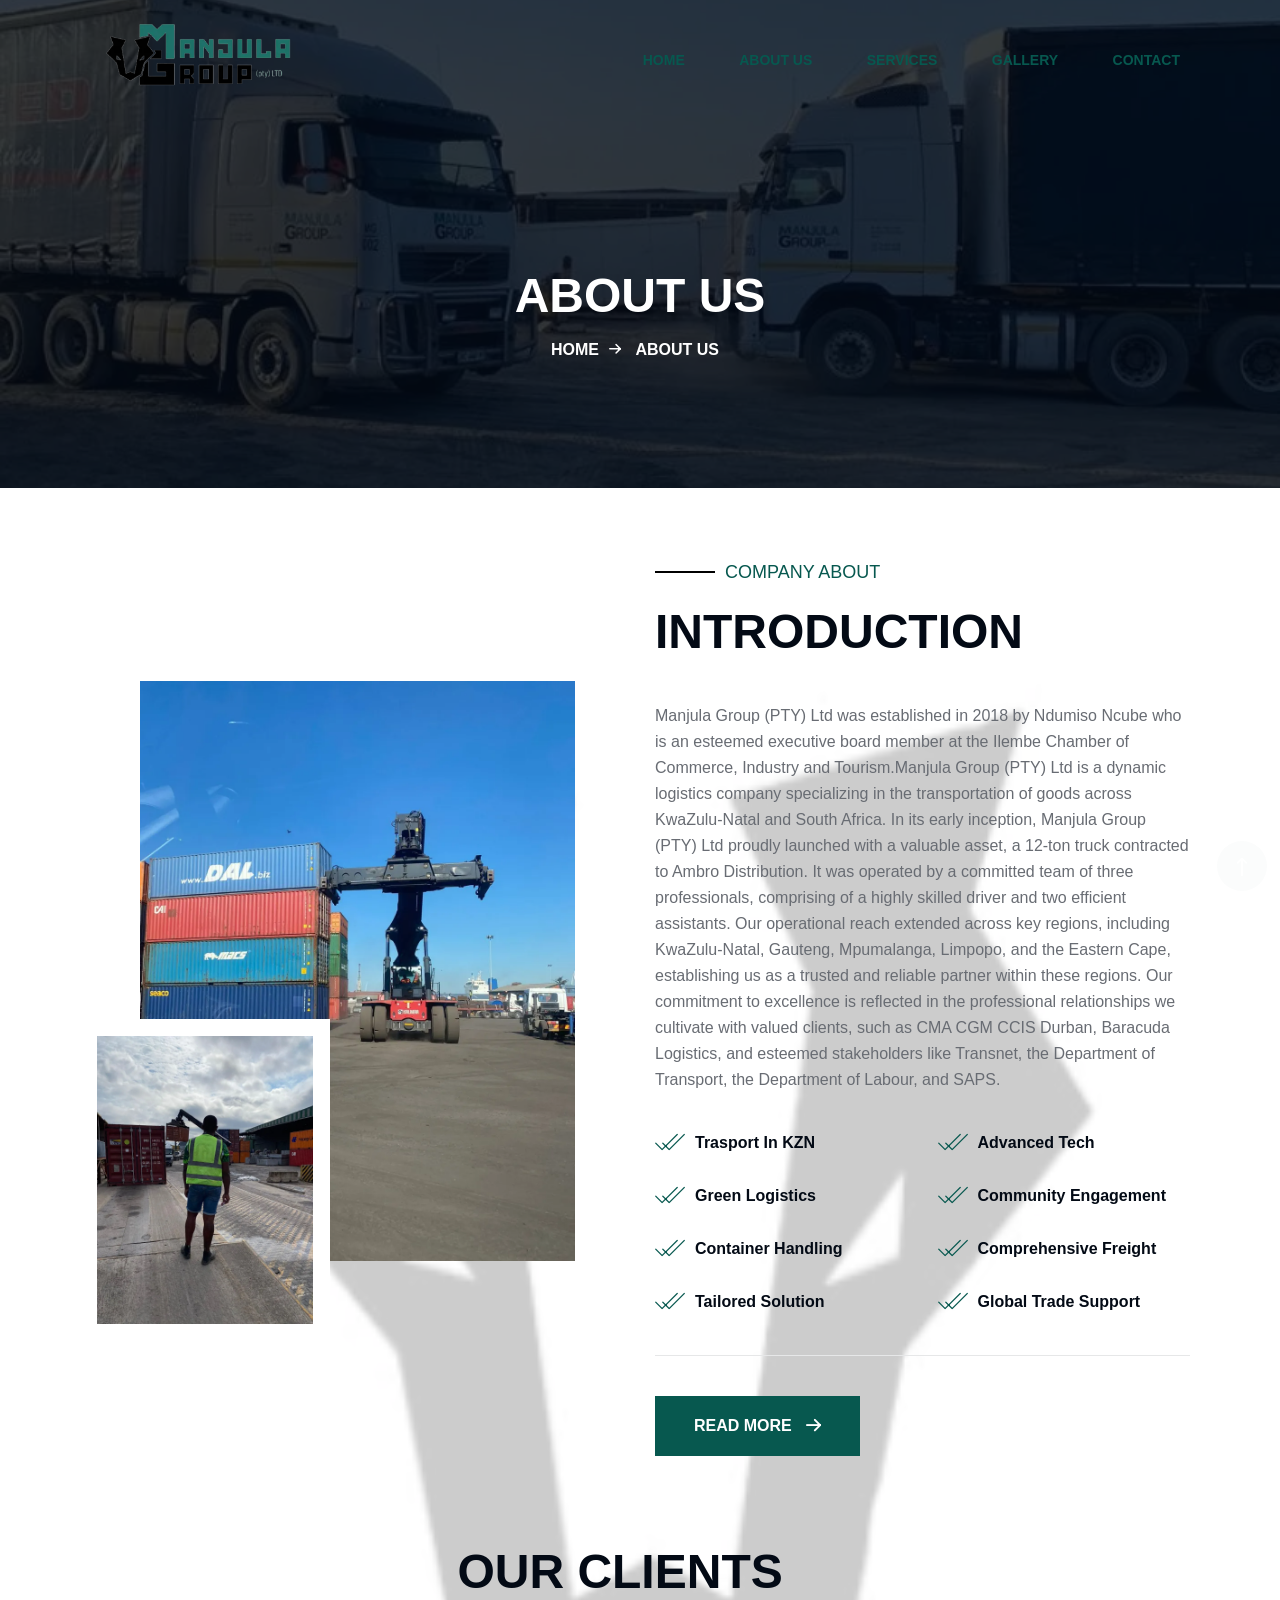
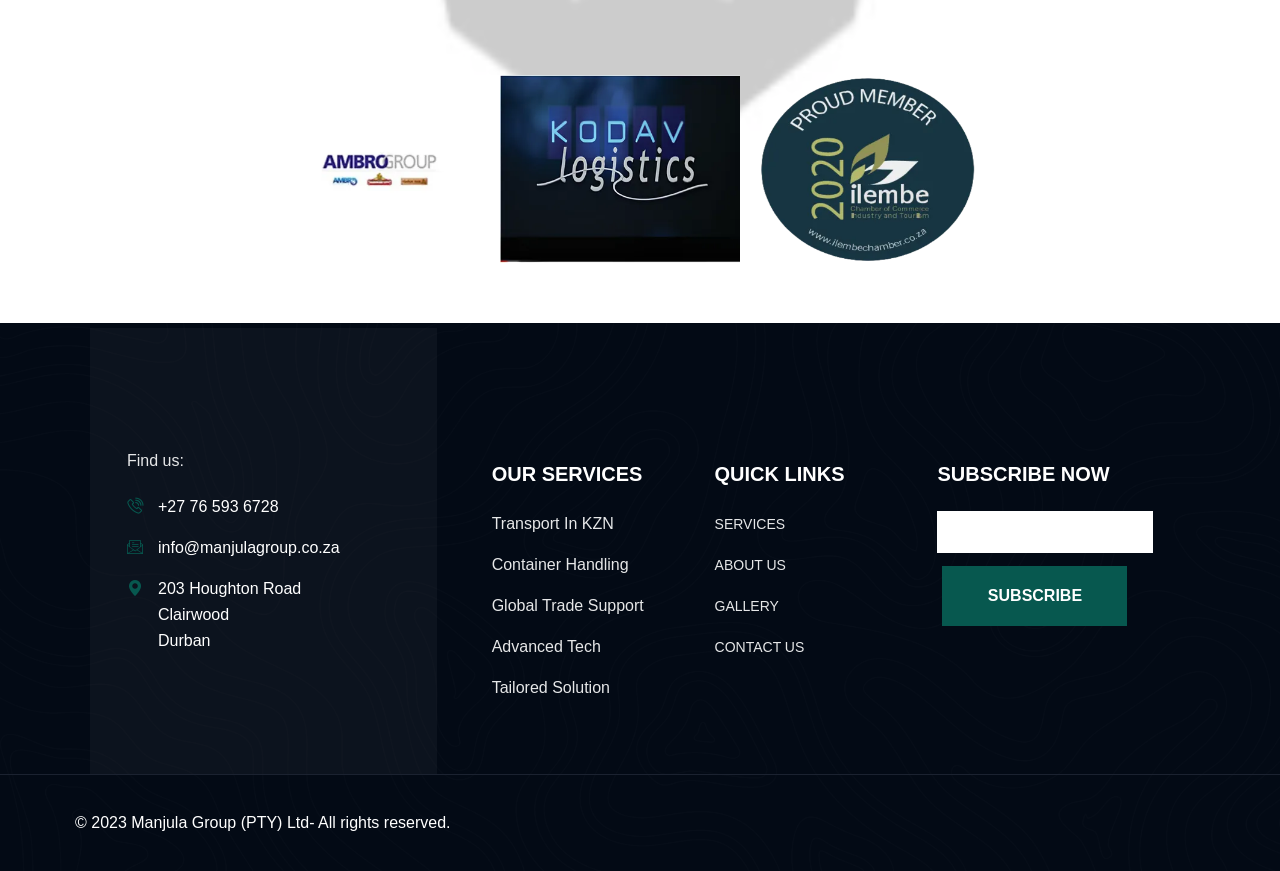
<file: about.html>
<!DOCTYPE html>
<html lang="en">

<head>
	<!-- Start Meta -->
	<meta charset="UTF-8">
	<meta http-equiv="X-UA-Compatible" content="IE=edge" />
	<meta name="description" content="Manjula Group " />
	<meta name="author" content="Justbull Online">
	<meta name="viewport" content="width=device-width, initial-scale=1">
	<!-- Title of Site -->
	<title>About</title>
	<!-- Favicons -->
	<link rel="icon" type="image/webp" href="assets/img/manjula original logo.webp">
	<!-- Bootstrap CSS -->
	<link rel="stylesheet" href="assets/css/bootstrap.min.css">
	<!-- fontawesome -->
	<link rel="stylesheet" href="assets/css/fontawesome.min.css">
	<!-- Animate CSS -->
	<link rel="stylesheet" href="assets/css/animate.css">
	<!-- Swiper -->
	<link rel="stylesheet" href="assets/css/swiper-bundle.min.css">
	<!-- Magnific -->
	<link rel="stylesheet" href="assets/css/magnific-popup.css">
	<!-- Nice Select -->
	<link rel="stylesheet" href="assets/css/nice-select.css">
	<!-- Mean menu -->
	<link rel="stylesheet" href="assets/css/meanmenu.min.css">
	<!-- Flaticon -->
	<link rel="stylesheet" href="assets/fonts/flaticon.css">
	<!-- Custom CSS -->
	<link rel="stylesheet" href="assets/sass/style.css">
</head>

<body>
	<!-- Preloader start -->
	<div class="theme-loader">
		<div class="spinner">
			<div class="double-bounce1"></div>
			<div class="double-bounce2"></div>
		</div>
	</div>
	<!-- Preloader end -->
		<!-- Header Area Start -->
		<div class="header__area">
			<div class="header__area-menu">
				<div class="container">
					<div class="header__area-transparent-header">
						<div class="row align-items-center">
							<div class="col-xl-3 col-lg-2">
								<div class="header__area-logo">
									<a href="index.html">
										<img src="assets/img/newlogo-removebg-preview.webp" alt="">
									</a>
								</div>
								<div class="responsive-menu"></div>
							</div>
							<div class="col-xl-9 col-lg-10">
								<div class="header__area-center d-flex align-items-center justify-content-end">
									<div class="header__area-main-menu">
										<ul id="mobilemenu">
											<li><a href="index.html">Home</a></li>
											<li><a href="about.html">About Us</a></li>
											<li><a href="services.html">Services</a></li>
											<li><a href="gallery.html">Gallery</a></li>
											<li><a href="contact.html">Contact</a></li>
									
									</div>
								</div>

							</div>
						</div>
					</div>
				</div>
			</div>
		</div>
		<!-- Header Area End -->
	<!-- Page Banner Area Start -->
	<div class="page__banner" data-background="assets/img/manjula_two_trucks.webp">
		<div class="container">
			<div class="row">
				<div class="col-xl-12">
					<div class="page__banner-content">
						<h2>About Us</h2>
						<ul>
							<li><a href="index.html">Home</a><i class="flaticon-arrow-right"></i></li>
							<li><a href="about.html">About Us</a></li>
						</ul>
					</div>
				</div>
			</div>
		</div>
	</div>
	<!-- Page Banner Area End -->
	<!-- About Area Start -->
	<div class="about__area section-padding">
		<div class="container ">
			<img class="logo2" src="assets/img/dog.webp" alt="">
			<div class="row align-items-center">
				<div class="col-xl-6 col-lg-5 lg-mb-40">
					<div class="about__area-left wow fadeInUp" data-wow-delay="1s">
						<div class="about__area-left-image mr-50 ml-50 mb-80">
							<img src="assets/img/3containerwithtrailor.webp" alt="">
							<div class="about__area-left-image-small-img">
								<img src="assets/img/backward.webp" alt="">
							</div>
						</div>
					</div>					
				</div>
				<div class="col-xl-6 col-lg-7">
					<div class="about__area-right wow fadeInUp" data-wow-delay="1.5s">
						<div class="about__area-right-content">
							<span class="section-top mb-15">Company About</span>
							<h2 class="mb-40">INTRODUCTION</h2>
							<p class="mb-25">Manjula Group (PTY) Ltd was established in 2018 by Ndumiso Ncube who is an esteemed
								executive board member at the Ilembe Chamber of Commerce, Industry and Tourism.Manjula Group (PTY) Ltd is a dynamic logistics company specializing in the transportation
								of goods across KwaZulu-Natal and South Africa.
								In its early inception, Manjula Group (PTY) Ltd proudly launched with a valuable asset, a
								12-ton truck contracted to Ambro Distribution. It was operated by a committed team of
								three professionals, comprising of a highly skilled driver and two efficient assistants. Our
								operational reach extended across key regions, including KwaZulu-Natal, Gauteng,
								Mpumalanga, Limpopo, and the Eastern Cape, establishing us as a trusted and reliable
								partner within these regions.
								Our commitment to excellence is reflected in the professional relationships we cultivate
								with valued clients, such as CMA CGM CCIS Durban, Baracuda Logistics, and esteemed
								stakeholders like Transnet, the Department of Transport, the Department of Labour, and
								SAPS.
								<!--We pride ourselves on our efficient operations, facilitated by real-time updates received
								from the National Interaction Center and Transnet Port Terminal Updates every two
								hours. This essential information empowers us to precisely coordinate appointments for
								the timely pickup and delivery of 20-foot and 40-foot containers, ensuring a smooth flow
								of imports and exports.
								In the world of logistics, the reefer season, spanning from April to October each year,
								stands out as the most profitable period for transport operators working in the Port of
								Durban.
								Our commitment to efficient logistics sees us transporting 20-foot and 40-foot containers
								from various towers, including New Pier, Pier 1, Tower 205, and Tower 202 at the Port of
								Durban. We cater to a diverse clientele, including CMA CGM CCIS, Durban Container
								Terminal, Cold Stores, and ARAF. Utilizing the advanced NAVIS system, we seamlessly
								manage and schedule appointments for both imports and exports, ensuring seamless
								movement of goods and products.-->
						</p>
				
							</div>
						<div class="about__area-right-list mb-40">
							<div class="row">
								<div class="col-sm-6 mb-15">
									<p><i class="flaticon-check"></i>Trasport In KZN</p>
								</div>
								<div class="col-sm-6 mb-15">
									<p><i class="flaticon-check"></i>Advanced Tech</p>
								</div>
								<div class="col-sm-6 mb-15">
									<p><i class="flaticon-check"></i>Green Logistics</p>
								</div>
								<div class="col-sm-6 mb-15">
									<p><i class="flaticon-check"></i>Community Engagement</p>
								</div>
								<div class="col-sm-6 mb-15">
									<p><i class="flaticon-check"></i>Container Handling</p>
								</div>
								<div class="col-sm-6 mb-15">
									<p><i class="flaticon-check"></i>Comprehensive Freight</p>
								</div>
								<div class="col-sm-6 sm-mb-15">
									<p><i class="flaticon-check"></i>Tailored Solution</p>
								</div>
								<div class="col-sm-6">
									<p><i class="flaticon-check"></i>Global Trade Support</p>
								</div>
							</div>
						</div>
						<div class="about__area-right-bottom pt-40">
							<div class="row align-items-center">
								<div class="col-sm-6 sm-mb-20">
									<a class="theme-btn" href="#">Read More <i class="flaticon-arrow-right"></i></a>
								</div>
								<div class="col-sm-6">
									
								</div>
							</div>									
						</div>
					</div>					
				</div>
	
			</div>
			
		</div>
		
	</div>
	<!-- About Area End -->


   
        <div class="col-xl-12">
            <div class="col-lg-4 col-md-6 wow fadeInUp" data-wow-delay="0.5s">
                <div class="service-item btn" data-fancybox="gallery-transnet" href="assets/img/Transnet_logo1000.svg.webp">
                  
                        <div class="slider-container10">
                            <h2 style="text-align: center">Our Clients</h2><br><br><br>
                            <div class="slider10">
                                <div class="slide10"><img class="img10" src="assets/img/ambro1000.webp" alt="Image 1"></div>
                                <div class="slide10"><img class="img10" src="assets/img/kodavlogistics (1).webp" alt="Image 2"></div>
                                <div class="slide10"><img class="img10" src="assets/img/ilembe (2).webp" alt="Image 3"></div>
                                <div class="slide10"><img class="img10" src="assets/img/Durban-Chamber-of-Commerce1000.webp" alt="Image 1"></div>
                                <div class="slide10"><img class="img10" src="assets/img/orangepallettlogistics1000.webp" alt="Image 2"></div>
                                <div class="slide10"><img class="img10" src="assets/img/tiger_brands1__2_-removebg-preview1000.webp" alt="Image 3"></div>
                                <div class="slide10"><img class="img10" src="assets/img/spar1000.webp" alt="Image 1"></div>
                                <div class="slide10"><img class="img10" src="assets/img/Transnet_logo1000.svg.webp" alt="Image 2"></div>
                                <div class="slide10"><img class="img10" src="assets/img/tasticsmall1000.webp" alt="Image 3"></div>
                                <!-- Add more slides as needed -->
                            </div>
                        </div>
                        <!--End of Images of Clients-->
                        <script src="assets/js/clientimages.js"></script>
                    
                </div>
            </div>
        </div>
   


	
	<!-- <div >
		<div class="container">
			<div class="row">
				<div class="col-xl-12">

				</div>
			</div>
		</div>
	</div> -->

		<!-- Footer Area Start -->
	<div class="footer__area" data-background="assets/img/footer.webp">
		<div class="container">
			<div class="row">
				<div class="col-xl-4 col-lg-4">
					<div class="footer__area-widget-about">
						<div class="footer__area-widget-content">
							<!--<div class="footer__area-widget-content-logo mb-20">
								<a href="index.html"><img src="assets/img/manjula logo.webp" alt=""></a>
							</div>-->
							<p class="mb-20">Find us:</p>
							<div class="footer__area-widget-content-contact">
								<div class="footer__area-widget-content-contact-info d-flex mb-15">
									<div class="footer__area-widget-content-contact-info-icon">
										<i class="flaticon-telephone"></i>
									</div>
									<div class="footer__area-widget-content-contact-info-title">
										<a >
											<p>+27 76 593 6728</p>
										</a>
									</div>
								</div>

								<div class="footer__area-widget-content-contact-info d-flex mb-15">
									<div class="footer__area-widget-content-contact-info-icon">
										<i class="flaticon-email"></i>
									</div>
									<div class="footer__area-widget-content-contact-info-title">
										<a >
											<p>info@manjulagroup.co.za</p>
										</a>
									</div>
								</div>
								<div class="footer__area-widget-content-contact-info d-flex">
									<div class="footer__area-widget-content-contact-info-icon">
										<i class="flaticon-pin"></i>
									</div>
									<div class="footer__area-widget-content-contact-info-title">
										<a >
											<p>203 Houghton Road</p><p>Clairwood </p><p> Durban</p>
										</a>
									</div>
								</div>
							</div>
						</div>
					</div>
				</div>
				<div class="col-xl-5 col-lg-5 pt-120 pl-40 lg-pl-15 lg-pt-20">
					<div class="row">
						<div class="col-sm-6 sm-mb-15">
							<div class="footer__area-widget">
								<div class="footer__area-widget-content">
									<h4>Our Services</h4>
									<div class="footer__area-widget-content">
										<ul>
											<li><a href="transportinkzn.html">Transport In KZN</a></li>
											<li><a href="ContainerHandling.html">Container Handling</a></li>
											<li><a href="globaltradesupport.html">Global Trade Support</a></li>
											<li><a href="advancedtech.html">Advanced Tech</a></li>
											<li><a href="tailoredsolution.html">Tailored Solution</a></li>
										</ul>
									</div>
								</div>
							</div>
						</div>
						<div class="col-sm-6">
							<div class="footer__area-widget">
								<div class="footer__area-widget-content">
									<h4>Quick Links</h4>
									<div class="footer__area-widget-content-menu">
										<ul>
											<li><a href="services.html">Services</a></li>
											<li><a href="about.html">About Us</a></li>
											<li><a href="gallery.html">Gallery</a></li>
											<!--<li><a href="blog-grid.html">Support</a></li>-->
											<li><a href="contact.html">Contact Us</a></li>
										</ul>
									</div>
								</div>
							</div>
						</div>
					</div>
				</div>
				<div class="col-xl-3 col-lg-3 pt-120 lg-pt-20 lg-mb-40">
					<div class="footer__area-widget">
						<div class="footer__area-widget-content">

							<h4>Subscribe Now</h4>
							<input text="email" class="p-2 mb-2" width="10px"/>
							<div class="footer__area-widget-content-subscribe">
								<button class="darkgreenbtn" onclick="openLink()">SUBSCRIBE</button>
							</div>
						</div>
					</div>
				</div>
			</div>
		</div>

		<div class="footer__area-copyright pt-35 pb-35">
			<div class="container">
				<div class="row align-items-center">
						<div class="footercontainer200">
						<div class="footer__area-copyright-left ">
							<p style="color:white">© 2023 Manjula Group (PTY) Ltd- All rights reserved. </p>
						</div>
		
					</div>
				</div>
			</div>
		</div>
	</div>
	<!-- Footer Area End -->
	 
	<!-- Scroll Top Start -->
	<div class="scroll-top">	<i class="flaticon-up-arrow"></i>
	</div>
	<!-- Scroll Top End -->
	<!-- Main JS -->
	<script src="assets/js/jquery-3.6.0.min.js"></script>
	<!-- Bootstrap JS -->
	<script src="assets/js/bootstrap.min.js"></script>
	<!-- Counterup -->
	<script src="assets/js/jquery.counterup.min.js"></script>
	<!-- Popper JS -->
	<script src="assets/js/popper.min.js"></script>
	<!-- Progressbar JS -->
	<script src="assets/js/progressbar.min.js"></script>
	<!-- Magnific JS -->
	<script src="assets/js/jquery.magnific-popup.min.js"></script>
	<!-- Swiper JS -->
	<script src="assets/js/swiper-bundle.min.js"></script>
	<!-- Waypoints -->
	<script src="assets/js/jquery.waypoints.min.js"></script>
	<!-- Mean menu -->
	<script src="assets/js/jquery.meanmenu.min.js"></script>
	<!-- Nice Select -->
	<script src="assets/js/jquery.nice-select.min.js"></script>
	<!-- WOW JS -->
	<script src="assets/js/wow.min.js"></script>
	<!-- Custom JS -->
	<script src="assets/js/custom.js"></script>

	<!-- clients images-->
	<script src="assets/js/clientimages.js"></script>

</body>

</html>
</file>
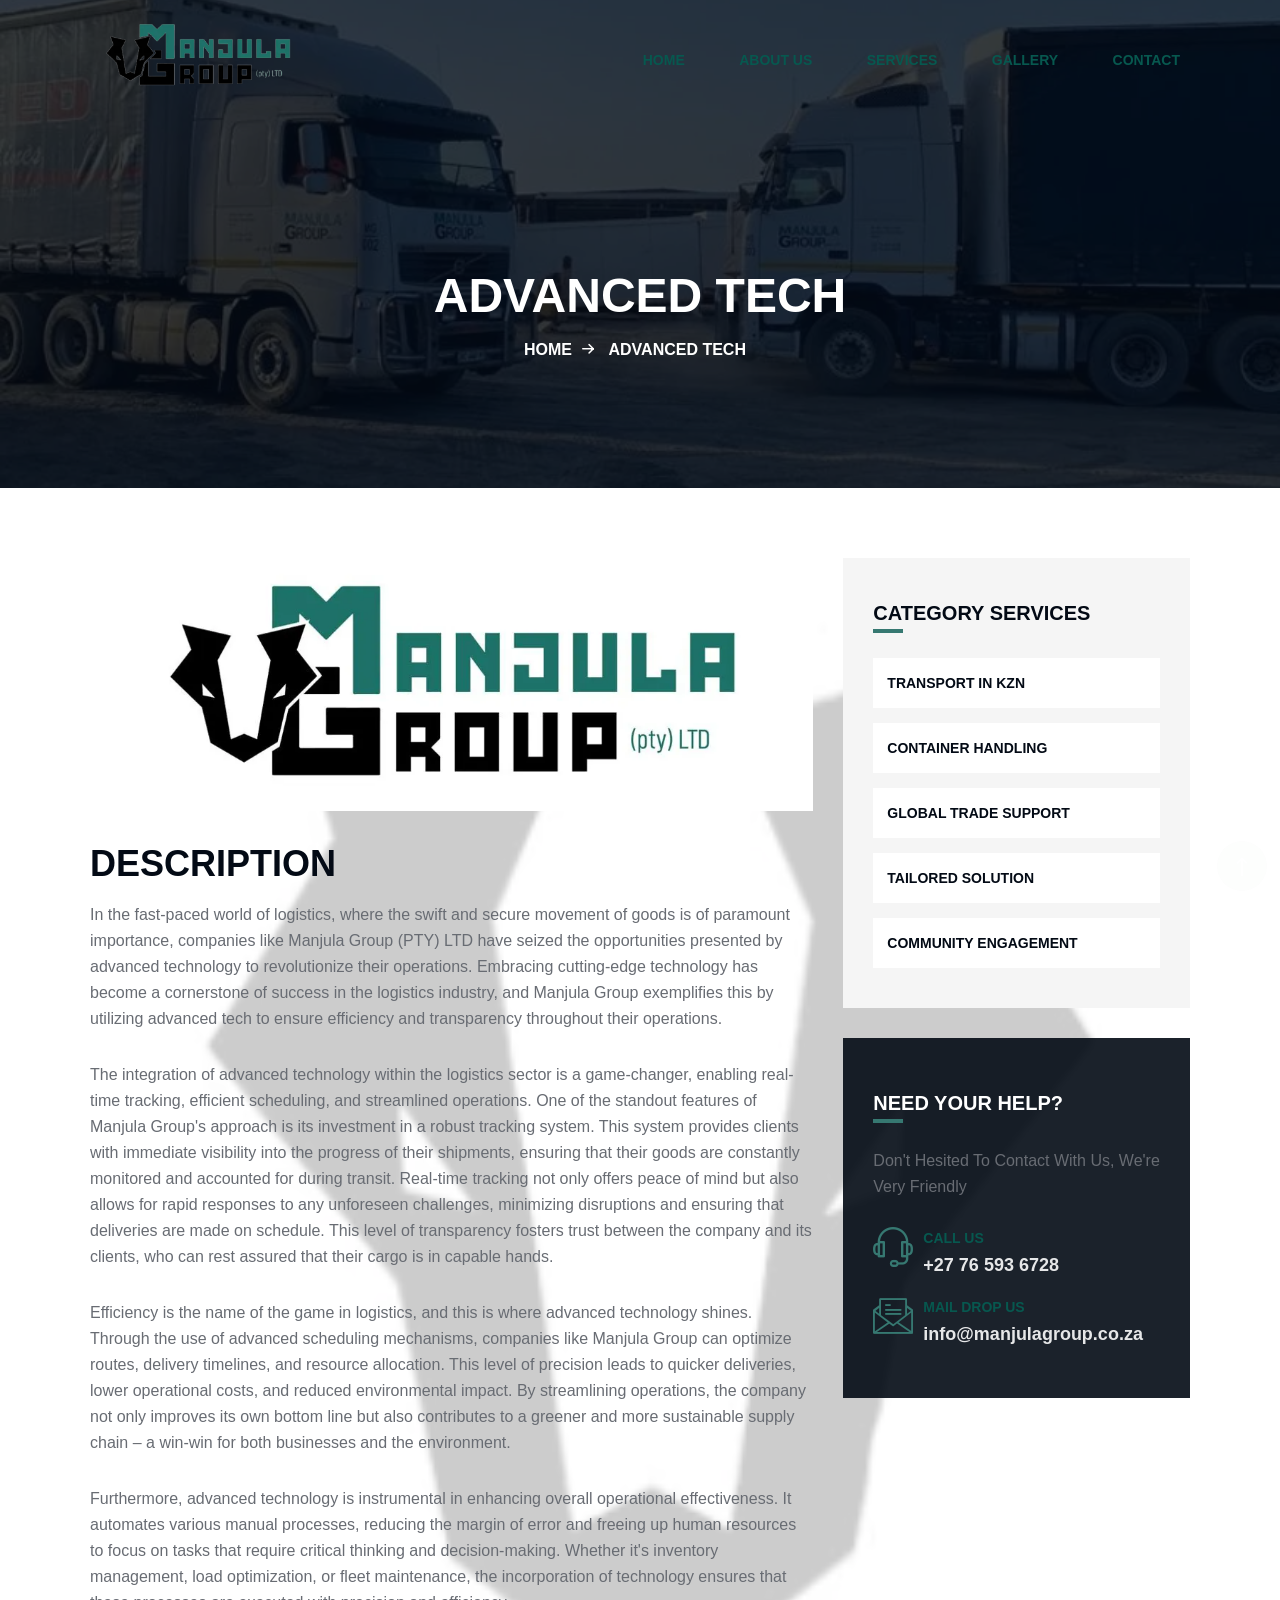
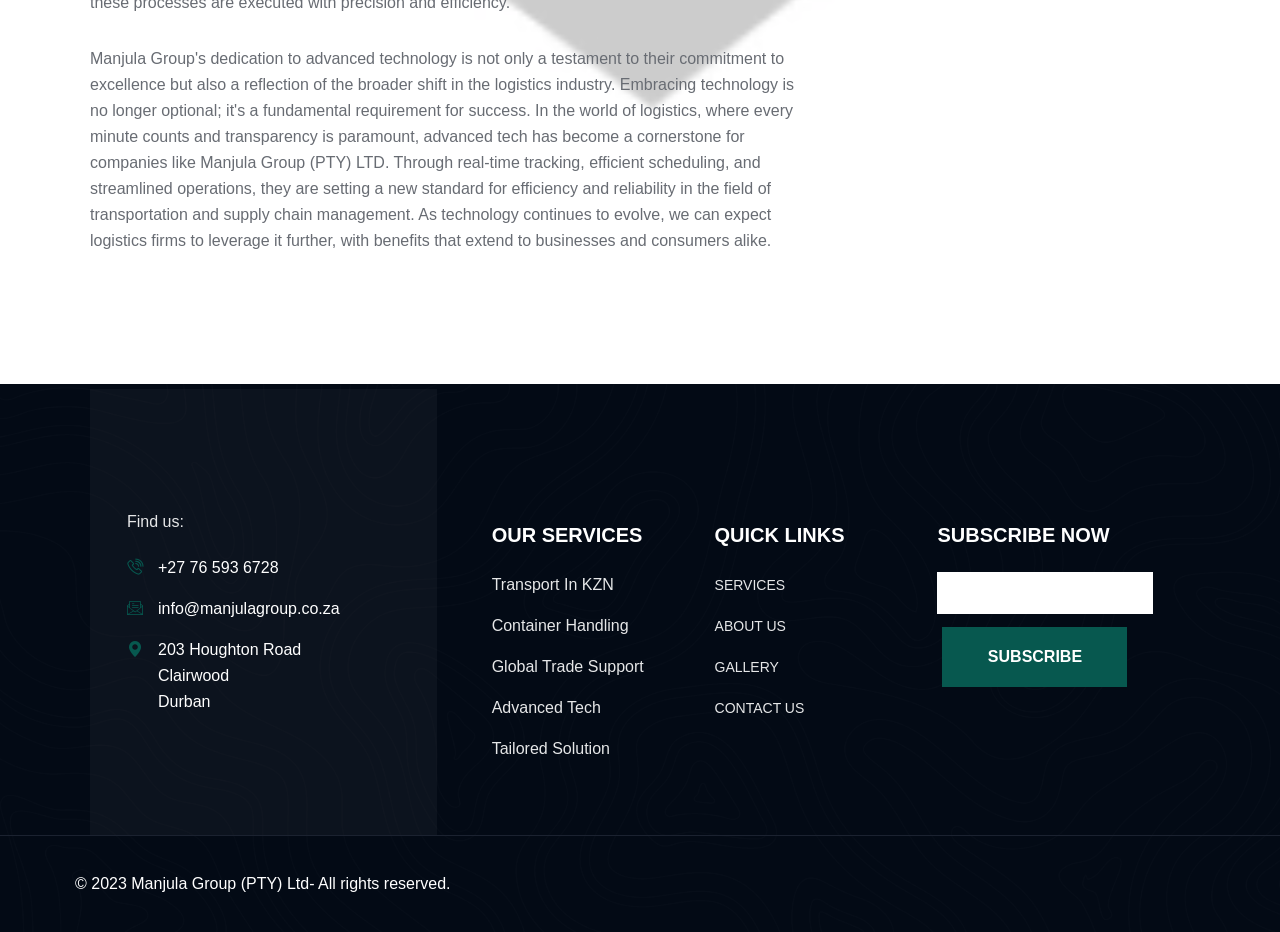
<file: advancedtech.html>
<!DOCTYPE html>
<html lang="en">

<head>
	<!-- Start Meta -->
	<meta charset="UTF-8">
	<meta http-equiv="X-UA-Compatible" content="IE=edge" />
	<meta name="description" content="Manjula Group " />
	<meta name="author" content="Justbull Online">
	<meta name="viewport" content="width=device-width, initial-scale=1">
	<!-- Title of Site -->
	<title>Advanced Tech</title>
	<!-- Favicons -->
	<link rel="icon" type="image/webp" href="assets/img/manjula original logo.webp">
	<!-- Bootstrap CSS -->
	<link rel="stylesheet" href="assets/css/bootstrap.min.css">
	<!-- fontawesome -->
	<link rel="stylesheet" href="assets/css/fontawesome.min.css">
	<!-- Animate CSS -->
	<link rel="stylesheet" href="assets/css/animate.css">
	<!-- Swiper -->
	<link rel="stylesheet" href="assets/css/swiper-bundle.min.css">
	<!-- Magnific -->
	<link rel="stylesheet" href="assets/css/magnific-popup.css">
	<!-- Nice Select -->
	<link rel="stylesheet" href="assets/css/nice-select.css">
	<!-- Mean menu -->
	<link rel="stylesheet" href="assets/css/meanmenu.min.css">
	<!-- Flaticon -->
	<link rel="stylesheet" href="assets/fonts/flaticon.css">
	<!-- Custom CSS -->
	<link rel="stylesheet" href="assets/sass/style.css">
</head>

<body>
	<!-- Preloader start -->
	<div class="theme-loader">
		<div class="spinner">
			<div class="double-bounce1"></div>
			<div class="double-bounce2"></div>
		</div>
	</div>
	<!-- Preloader end -->
<!-- Header Area Start -->
<div class="header__area">
	<div class="header__area-menu">
		<div class="container">
			<div class="header__area-transparent-header">
				<div class="row align-items-center">
					<div class="col-xl-3 col-lg-2">
						<div class="header__area-logo">
							<a href="index.html">
								<img src="assets/img/newlogo-removebg-preview.webp" alt="">
							</a>
						</div>
						<div class="responsive-menu"></div>
					</div>
					<div class="col-xl-9 col-lg-10">
						<div class="header__area-center d-flex align-items-center justify-content-end">
							<div class="header__area-main-menu">
								<ul id="mobilemenu">
									<li><a href="index.html">Home</a></li>
									<li><a href="about.html">About Us</a></li>
									<li><a href="services.html">Services</a></li>
									<li><a href="gallery.html">Gallery</a></li>
									<li><a href="contact.html">Contact</a></li>
				
							</div>
						</div>

					</div>
				</div>
			</div>
		</div>
	</div>
</div>
<!-- Header Area End -->
<!-- Page Banner Area Start -->
<div class="page__banner" data-background="assets/img/manjula_two_trucks.webp">
	<div class="container">
		<div class="row">
			<div class="col-xl-12">
				<div class="page__banner-content">
					<h2>Advanced Tech</h2>
					<ul>
						<li><a href="index.html">Home</a><i class="flaticon-arrow-right"></i></li>
						<li><a href="">Advanced Tech</a></li>
					</ul>
				</div>
			</div>
		</div>
	</div>
</div>
<img class="logo2" src="assets/img/dog.webp" alt="">
<!-- Page Banner Area End -->
	<!-- Services Details Area Start -->
    <div class="services__details section-padding">
        <div class="container">
			<!--<img class="logo2" src="assets/img/dog.webp" alt="">-->
            <div class="row">
                <div class="col-xl-8 col-lg-8 lg-mb-30">
                    <div class="services__details-left">
                        <div class="services__details-left-image mb-30">
                            <img src="assets/img/manjula cutted logo.webp" alt="">
                        </div>
                        <div class="services__details-left-content">
                            <h3 class="mb-15">Description</h3>
							<p class="mb-30">
								In the fast-paced world of logistics, where the swift and secure movement of goods is of paramount importance, companies like Manjula Group (PTY) LTD have seized the opportunities presented by advanced technology to revolutionize their operations. 
								Embracing cutting-edge technology has become a cornerstone of success in the logistics industry, and Manjula Group exemplifies this by utilizing advanced tech to ensure efficiency and transparency throughout their operations.
							</p>
								
								<p class="mb-30">
								The integration of advanced technology within the logistics sector is a game-changer, enabling real-time tracking, efficient scheduling, and streamlined operations. 
								One of the standout features of Manjula Group's approach is its investment in a robust tracking system. 
								This system provides clients with immediate visibility into the progress of their shipments, ensuring that their goods are constantly monitored and accounted for during transit. 
								Real-time tracking not only offers peace of mind but also allows for rapid responses to any unforeseen challenges, minimizing disruptions and ensuring that deliveries are made on schedule. 
								This level of transparency fosters trust between the company and its clients, who can rest assured that their cargo is in capable hands.
								</p>
								
								<p class="mb-30">
								Efficiency is the name of the game in logistics, and this is where advanced technology shines. 
								Through the use of advanced scheduling mechanisms, companies like Manjula Group can optimize routes, delivery timelines, and resource allocation. 
								This level of precision leads to quicker deliveries, lower operational costs, and reduced environmental impact. 
								By streamlining operations, the company not only improves its own bottom line but also contributes to a greener and more sustainable supply chain – a win-win for both businesses and the environment.
							</p>
								
								<p class="mb-30">
								Furthermore, advanced technology is instrumental in enhancing overall operational effectiveness. 
								It automates various manual processes, reducing the margin of error and freeing up human resources to focus on tasks that require critical thinking and decision-making. 
								Whether it's inventory management, load optimization, or fleet maintenance, the incorporation of technology ensures that these processes are executed with precision and efficiency.
							</p>
								
								<p class="mb-30">
								Manjula Group's dedication to advanced technology is not only a testament to their commitment to excellence but also a reflection of the broader shift in the logistics industry. 
								Embracing technology is no longer optional; it's a fundamental requirement for success. 
								In the world of logistics, where every minute counts and transparency is paramount, advanced tech has become a cornerstone for companies like Manjula Group (PTY) LTD. 
								Through real-time tracking, efficient scheduling, and streamlined operations, they are setting a new standard for efficiency and reliability in the field of transportation and supply chain management. 
								As technology continues to evolve, we can expect logistics firms to leverage it further, with benefits that extend to businesses and consumers alike.
								</p>
						</div>
						<div class="row align-items-center mb-30">
						
							<div class="col-md-8">	
								<div class="services__details-left-skill">	
									
								
								</div>
							</div>
						</div>
				
                    </div>
                </div>
				<div class="col-xl-4 col-lg-4">
                    <div class="services__details-right">
						<div class="services__details-right-widget-category mb-30">
							<h4 class="mb-30">Category Services</h4>
							<ul>
								<li><a href="transportinkzn.html"><i class="flaticon-right-arrow"></i>Transport In KZN</a></li>
								<li><a href="ContainerHandling.html"><i class="flaticon-right-arrow"></i>Container Handling</a></li>
								<li><a href="globaltradesupport.html"><i class="flaticon-right-arrow"></i>Global Trade Support</a></li>
								<li><a href="tailoredsolution.html"><i class="flaticon-right-arrow"></i>Tailored Solution</a></li>
								<li><a href="communityengagement.html"><i class="flaticon-right-arrow"></i>Community Engagement</a></li>
							</ul>
						</div>
                        <div class="services__details-right-help" >
                            <h4 class="mb-30">Need your Help?</h4>
                            <p class="mb-25">Don't Hesited To Contact With Us, We're Very Friendly</p>
                            <div class="services__details-right-help-item mb-15 d-flex">
                                <div class="services__details-right-help-item-icon">
                                    <i class="flaticon-customer-service-1"></i>
                                </div>
                                <div class="services__details-right-help-item-content">
                                    <span>Call Us</span>
                                    <p>+27 76 593 6728 </p>
                                </div>
                            </div>
                            <div class="services__details-right-help-item d-flex">
                                <div class="services__details-right-help-item-icon">
                                    <i class="flaticon-email"></i>
                                </div>
                                <div class="services__details-right-help-item-content">
                                    <span>Mail drop Us</span>
                                    <p>info@manjulagroup.co.za</p>
                                </div>
                            </div>
                        </div>
                    </div>
                </div>
   			 </div>
		</div>
	</div>
	<!-- Services Details Area End -->   


	<!-- Footer Area Start -->
	<div class="footer__area" data-background="assets/img/footer.webp">
		<div class="container">
			<div class="row">
				<div class="col-xl-4 col-lg-4">
					<div class="footer__area-widget-about">
						<div class="footer__area-widget-content">
							<!--<div class="footer__area-widget-content-logo mb-20">
								<a href="index.html"><img src="assets/img/manjula logo.webp" alt=""></a>
							</div>-->
							<p class="mb-20">Find us:</p>
							<div class="footer__area-widget-content-contact">
								<div class="footer__area-widget-content-contact-info d-flex mb-15">
									<div class="footer__area-widget-content-contact-info-icon">
										<i class="flaticon-telephone"></i>
									</div>
									<div class="footer__area-widget-content-contact-info-title">
										<a >
											<p>+27 76 593 6728</p>
										</a>
									</div>
								</div>

								<div class="footer__area-widget-content-contact-info d-flex mb-15">
									<div class="footer__area-widget-content-contact-info-icon">
										<i class="flaticon-email"></i>
									</div>
									<div class="footer__area-widget-content-contact-info-title">
										<a >
											<p>info@manjulagroup.co.za</p>
										</a>
									</div>
								</div>
								<div class="footer__area-widget-content-contact-info d-flex">
									<div class="footer__area-widget-content-contact-info-icon">
										<i class="flaticon-pin"></i>
									</div>
									<div class="footer__area-widget-content-contact-info-title">
										<a >
											<p>203 Houghton Road</p><p>Clairwood </p><p> Durban</p>
										</a>
									</div>
								</div>
							</div>
						</div>
					</div>
				</div>
				<div class="col-xl-5 col-lg-5 pt-120 pl-40 lg-pl-15 lg-pt-20">
					<div class="row">
						<div class="col-sm-6 sm-mb-15">
							<div class="footer__area-widget">
								<div class="footer__area-widget-content">
									<h4>Our Services</h4>
									<div class="footer__area-widget-content">
										<ul>
											<li><a href="transportinkzn.html">Transport In KZN</a></li>
											<li><a href="ContainerHandling.html">Container Handling</a></li>
											<li><a href="globaltradesupport.html">Global Trade Support</a></li>
											<li><a href="advancedtech.html">Advanced Tech</a></li>
											<li><a href="tailoredsolution.html">Tailored Solution</a></li>
										</ul>
									</div>
								</div>
							</div>
						</div>
						<div class="col-sm-6">
							<div class="footer__area-widget">
								<div class="footer__area-widget-content">
									<h4>Quick Links</h4>
									<div class="footer__area-widget-content-menu">
										<ul>
											<li><a href="services.html">Services</a></li>
											<li><a href="about.html">About Us</a></li>
											<li><a href="gallery.html">Gallery</a></li>
											<!--<li><a href="blog-grid.html">Support</a></li>-->
											<li><a href="contact.html">Contact Us</a></li>
										</ul>
									</div>
								</div>
							</div>
						</div>
					</div>
				</div>
				<div class="col-xl-3 col-lg-3 pt-120 lg-pt-20 lg-mb-40">
					<div class="footer__area-widget">
						<div class="footer__area-widget-content">
							<h4>Subscribe Now</h4>
								<input text="email" class="p-2 mb-2" width="10px"/>
							<div class="footer__area-widget-content-subscribe">
								<button class="darkgreenbtn" onclick="openLink()">SUBSCRIBE</button>
							</div>
						</div>
					</div>
				</div>
			</div>
		</div>

		<div class="footer__area-copyright pt-35 pb-35">
			<div class="container">
				<div class="row align-items-center">
						<div class="footercontainer200">
						<div class="footer__area-copyright-left ">
							<p style="color:white">© 2023 Manjula Group (PTY) Ltd- All rights reserved. </p>
						</div>
					</div>
				</div>
			</div>
		</div>
	</div>
	<!-- Footer Area End -->

<!-- Scroll Top Start -->
<div class="scroll-top">	<i class="flaticon-up-arrow"></i>
</div>
<!-- Scroll Top End -->
<!-- Main JS -->
<script src="assets/js/jquery-3.6.0.min.js"></script>
<!-- Bootstrap JS -->
<script src="assets/js/bootstrap.min.js"></script>
<!-- Counterup -->
<script src="assets/js/jquery.counterup.min.js"></script>
<!-- Popper JS -->
<script src="assets/js/popper.min.js"></script>
<!-- Progressbar JS -->
<script src="assets/js/progressbar.min.js"></script>
<!-- Magnific JS -->
<script src="assets/js/jquery.magnific-popup.min.js"></script>
<!-- Swiper JS -->
<script src="assets/js/swiper-bundle.min.js"></script>
<!-- Waypoints -->
<script src="assets/js/jquery.waypoints.min.js"></script>
<!-- Mean menu -->
<script src="assets/js/jquery.meanmenu.min.js"></script>
<!-- Nice Select -->
<script src="assets/js/jquery.nice-select.min.js"></script>
<!-- WOW JS -->
<script src="assets/js/wow.min.js"></script>
<!-- Custom JS -->
<script src="assets/js/custom.js"></script>
</body>

</html>
</file>
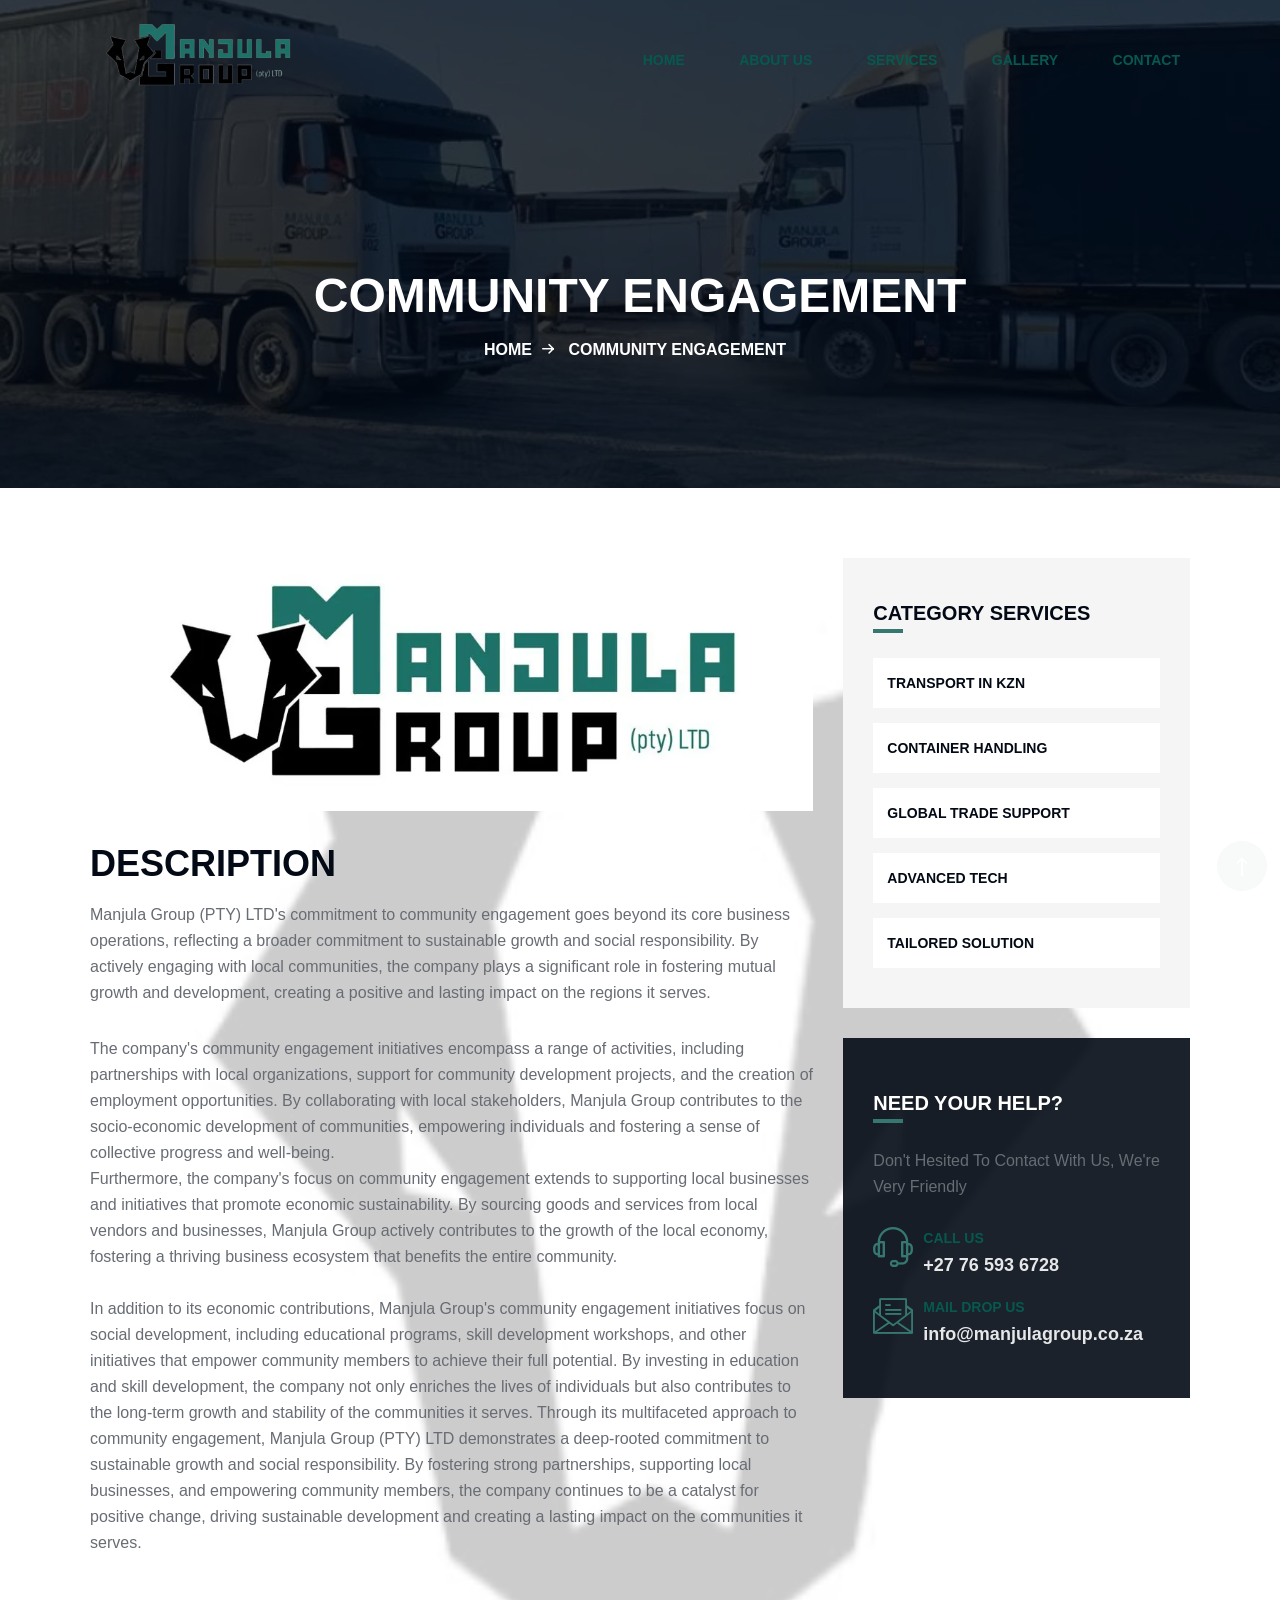
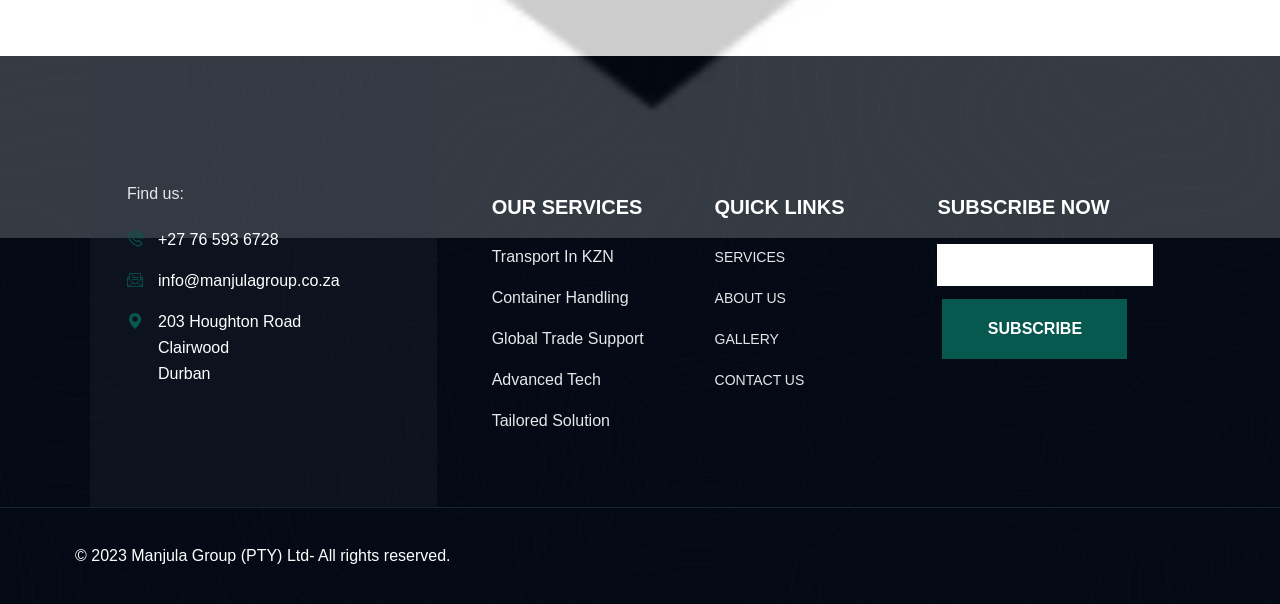
<file: communityengagement.html>
<!DOCTYPE html>
<html lang="en">

<head>
	<!-- Start Meta -->
	<meta charset="UTF-8">
	<meta http-equiv="X-UA-Compatible" content="IE=edge" />
	<meta name="description" content="Manjula Group " />
	<meta name="author" content="Justbull Online">
	<meta name="viewport" content="width=device-width, initial-scale=1">
	<!-- Title of Site -->
	<title>Community Engagement</title>
	<!-- Favicons -->
	<link rel="icon" type="image/webp" href="assets/img/manjula original logo.webp">
	<!-- Bootstrap CSS -->
	<link rel="stylesheet" href="assets/css/bootstrap.min.css">
	<!-- fontawesome -->
	<link rel="stylesheet" href="assets/css/fontawesome.min.css">
	<!-- Animate CSS -->
	<link rel="stylesheet" href="assets/css/animate.css">
	<!-- Swiper -->
	<link rel="stylesheet" href="assets/css/swiper-bundle.min.css">
	<!-- Magnific -->
	<link rel="stylesheet" href="assets/css/magnific-popup.css">
	<!-- Nice Select -->
	<link rel="stylesheet" href="assets/css/nice-select.css">
	<!-- Mean menu -->
	<link rel="stylesheet" href="assets/css/meanmenu.min.css">
	<!-- Flaticon -->
	<link rel="stylesheet" href="assets/fonts/flaticon.css">
	<!-- Custom CSS -->
	<link rel="stylesheet" href="assets/sass/style.css">
</head>

<body>
	<!-- Preloader start -->
	<div class="theme-loader">
		<div class="spinner">
			<div class="double-bounce1"></div>
			<div class="double-bounce2"></div>
		</div>
	</div>
	<!-- Preloader end -->
	<!-- Header Area Start -->
<!-- Header Area Start -->
<div class="header__area">
	<div class="header__area-menu">
		<div class="container">
			<div class="header__area-transparent-header">
				<div class="row align-items-center">
					<div class="col-xl-3 col-lg-2">
						<div class="header__area-logo">
							<a href="index.html">
								<img src="assets/img/newlogo-removebg-preview.webp" alt="">
							</a>
						</div>
						<div class="responsive-menu"></div>
					</div>
					<div class="col-xl-9 col-lg-10">
						<div class="header__area-center d-flex align-items-center justify-content-end">
							<div class="header__area-main-menu">
								<ul id="mobilemenu">
									<li><a href="index.html">Home</a></li>
									<li><a href="about.html">About Us</a></li>
									<li><a href="services.html">Services</a></li>
									<li><a href="gallery.html">Gallery</a></li>
									<li><a href="contact.html">Contact</a></li>
							
							</div>
						</div>

					</div>
				</div>
			</div>
		</div>
	</div>
</div>
<!-- Header Area End -->
<!-- Page Banner Area Start -->
<div class="page__banner" data-background="assets/img/manjula_two_trucks.webp">
	<div class="container">
		<div class="row">
			<div class="col-xl-12">
				<div class="page__banner-content">
					<h2>Community Engagement</h2>
					<ul>
						<li><a href="index.html">Home</a><i class="flaticon-arrow-right"></i></li>
						<li><a href="">Community Engagement</a></li>
					</ul>
				</div>
			</div>
		</div>
	</div>
</div>
<img class="logo2" src="assets/img/dog.webp" alt="">
<!-- Page Banner Area End -->
	<!-- Header Area End -->  

	<!-- Services Details Area Start -->
    <div class="services__details section-padding">
        <div class="container">
		
            <div class="row">
                <div class="col-xl-8 col-lg-8 lg-mb-30">
                    <div class="services__details-left">
                        <div class="services__details-left-image mb-30">
                            <img src="assets/img/manjula cutted logo.webp" alt="">
                        </div>
                        <div class="services__details-left-content">
                            <h3 class="mb-15">Description</h3>
							<p class="mb-30">
								Manjula Group (PTY) LTD's commitment to community engagement goes beyond its core business operations, reflecting a broader commitment to sustainable growth and social responsibility. 
								By actively engaging with local communities, the company plays a significant role in fostering mutual growth and development, creating a positive and lasting impact on the regions it serves.
							</p>
								<p>The company's community engagement initiatives encompass a range of activities, including partnerships with local organizations, support for community development projects, and the creation of employment opportunities. By collaborating with local stakeholders, Manjula Group contributes to the socio-economic development of communities, empowering individuals and fostering a sense of collective progress and well-being.
								</p>
								<p>
									Furthermore, the company's focus on community engagement extends to supporting local businesses and initiatives that promote economic sustainability. By sourcing goods and services from local vendors and businesses, Manjula Group actively contributes to the growth of the local economy, fostering a thriving business ecosystem that benefits the entire community.
							</p>
							<br>
							<p>
								In addition to its economic contributions, Manjula Group's community engagement initiatives focus on social development, including educational programs, skill development workshops, and other initiatives that empower community members to achieve their full potential. By investing in education and skill development, the company not only enriches the lives of individuals but also contributes to the long-term growth and stability of the communities it serves.
				
								Through its multifaceted approach to community engagement, Manjula Group (PTY) LTD demonstrates a deep-rooted commitment to sustainable growth and social responsibility. By fostering strong partnerships, supporting local businesses, and empowering community members, the company continues to be a catalyst for positive change, driving sustainable development and creating a lasting impact on the communities it serves.
							</p>
						</div>
						<div class="row align-items-center mb-30">
						</div>
                    </div>
                </div>
                <div class="col-xl-4 col-lg-4">
                    <div class="services__details-right">
						<div class="services__details-right-widget-category mb-30">
							<h4 class="mb-30">Category Services</h4>
							<ul>
								<li><a href="transportinkzn.html"><i class="flaticon-right-arrow"></i>Transport In KZN</a></li>
								<li><a href="ContainerHandling.html"><i class="flaticon-right-arrow"></i>Container Handling</a></li>
								<li><a href="globaltradesupport.html"><i class="flaticon-right-arrow"></i>Global Trade Support</a></li>
								<li><a href="advancedtech.html"><i class="flaticon-right-arrow"></i>Advanced Tech</a></li>
								<li><a href="tailoredsolution.html"><i class="flaticon-right-arrow"></i>Tailored Solution</a></li>
							</ul>
						</div>
                        <div class="services__details-right-help" >
                            <h4 class="mb-30">Need your Help?</h4>
                            <p class="mb-25">Don't Hesited To Contact With Us, We're Very Friendly</p>
                            <div class="services__details-right-help-item mb-15 d-flex">
                                <div class="services__details-right-help-item-icon">
                                    <i class="flaticon-customer-service-1"></i>
                                </div>
                                <div class="services__details-right-help-item-content">
                                    <span>Call Us</span>
                                    <p>+27 76 593 6728</p>
                                </div>
                            </div>
                            <div class="services__details-right-help-item d-flex">
                                <div class="services__details-right-help-item-icon">
                                    <i class="flaticon-email"></i>
                                </div>
                                <div class="services__details-right-help-item-content">
                                    <span>Mail drop Us</span>
                                    <p>info@manjulagroup.co.za</p>
                                </div>
                            </div>
                        </div>
                    </div>
                </div>
            </div>
        </div>
    </div>
	<!-- Services Details Area End -->   

	<!-- Footer Area Start -->
	<div class="footer__area" data-background="assets/img/footer.webp">
		<div class="container">
			<div class="row">
				<div class="col-xl-4 col-lg-4">
					<div class="footer__area-widget-about">
						<div class="footer__area-widget-content">
							<!--<div class="footer__area-widget-content-logo mb-20">
								<a href="index.html"><img src="assets/img/manjula logo.webp" alt=""></a>
							</div>-->
							<p class="mb-20">Find us:</p>
							<div class="footer__area-widget-content-contact">
								<div class="footer__area-widget-content-contact-info d-flex mb-15">
									<div class="footer__area-widget-content-contact-info-icon">
										<i class="flaticon-telephone"></i>
									</div>
									<div class="footer__area-widget-content-contact-info-title">
										<a >
											<p>+27 76 593 6728</p>
										</a>
									</div>
								</div>

								<div class="footer__area-widget-content-contact-info d-flex mb-15">
									<div class="footer__area-widget-content-contact-info-icon">
										<i class="flaticon-email"></i>
									</div>
									<div class="footer__area-widget-content-contact-info-title">
										<a >
											<p>info@manjulagroup.co.za</p>
										</a>
									</div>
								</div>
								<div class="footer__area-widget-content-contact-info d-flex">
									<div class="footer__area-widget-content-contact-info-icon">
										<i class="flaticon-pin"></i>
									</div>
									<div class="footer__area-widget-content-contact-info-title">
										<a >
											<p>203 Houghton Road</p><p>Clairwood </p><p> Durban</p>
										</a>
									</div>
								</div>
							</div>
						</div>
					</div>
				</div>
				<div class="col-xl-5 col-lg-5 pt-120 pl-40 lg-pl-15 lg-pt-20">
					<div class="row">
						<div class="col-sm-6 sm-mb-15">
							<div class="footer__area-widget">
								<div class="footer__area-widget-content">
									<h4>Our Services</h4>
									<div class="footer__area-widget-content">
										<ul>
											<li><a href="transportinkzn.html">Transport In KZN</a></li>
											<li><a href="ContainerHandling.html">Container Handling</a></li>
											<li><a href="globaltradesupport.html">Global Trade Support</a></li>
											<li><a href="advancedtech.html">Advanced Tech</a></li>
											<li><a href="tailoredsolution.html">Tailored Solution</a></li>
										</ul>
									</div>
								</div>
							</div>
						</div>
						<div class="col-sm-6">
							<div class="footer__area-widget">
								<div class="footer__area-widget-content">
									<h4>Quick Links</h4>
									<div class="footer__area-widget-content-menu">
										<ul>
											<li><a href="services.html">Services</a></li>
											<li><a href="about.html">About Us</a></li>
											<li><a href="gallery.html">Gallery</a></li>
											<!--<li><a href="blog-grid.html">Support</a></li>-->
											<li><a href="contact.html">Contact Us</a></li>
										</ul>
									</div>
								</div>
							</div>
						</div>
					</div>
				</div>
				<div class="col-xl-3 col-lg-3 pt-120 lg-pt-20 lg-mb-40">
					<div class="footer__area-widget">
						<div class="footer__area-widget-content">
							<h4>Subscribe Now</h4>
								<input text="email" class="p-2 mb-2" width="10px"/>
							<div class="footer__area-widget-content-subscribe">
								<button class="darkgreenbtn" onclick="openLink()">SUBSCRIBE</button>
							</div>
						</div>
					</div>
				</div>
			</div>
		</div>

		<div class="footer__area-copyright pt-35 pb-35">
			<div class="container">
				<div class="row align-items-center">
						<div class="footercontainer200">
						<div class="footer__area-copyright-left ">
							<p style="color:white">© 2023 Manjula Group (PTY) Ltd- All rights reserved. </p>
						</div>
					</div>
				</div>
			</div>
		</div>
	</div>
	<!-- Footer Area End -->

	<!-- Scroll Top Start -->
	<div class="scroll-top">	<i class="flaticon-up-arrow"></i>
	</div>
	<!-- Scroll Top End -->
	<!-- Main JS -->
	<script src="assets/js/jquery-3.6.0.min.js"></script>
	<!-- Bootstrap JS -->
	<script src="assets/js/bootstrap.min.js"></script>
	<!-- Counterup -->
	<script src="assets/js/jquery.counterup.min.js"></script>
	<!-- Popper JS -->
	<script src="assets/js/popper.min.js"></script>
	<!-- Progressbar JS -->
	<script src="assets/js/progressbar.min.js"></script>
	<!-- Magnific JS -->
	<script src="assets/js/jquery.magnific-popup.min.js"></script>
	<!-- Swiper JS -->
	<script src="assets/js/swiper-bundle.min.js"></script>
	<!-- Waypoints -->
	<script src="assets/js/jquery.waypoints.min.js"></script>
	<!-- Mean menu -->
	<script src="assets/js/jquery.meanmenu.min.js"></script>
	<!-- Nice Select -->
	<script src="assets/js/jquery.nice-select.min.js"></script>
	<!-- WOW JS -->
	<script src="assets/js/wow.min.js"></script>
	<!-- Custom JS -->
	<script src="assets/js/custom.js"></script>
</body>

</html>
</file>
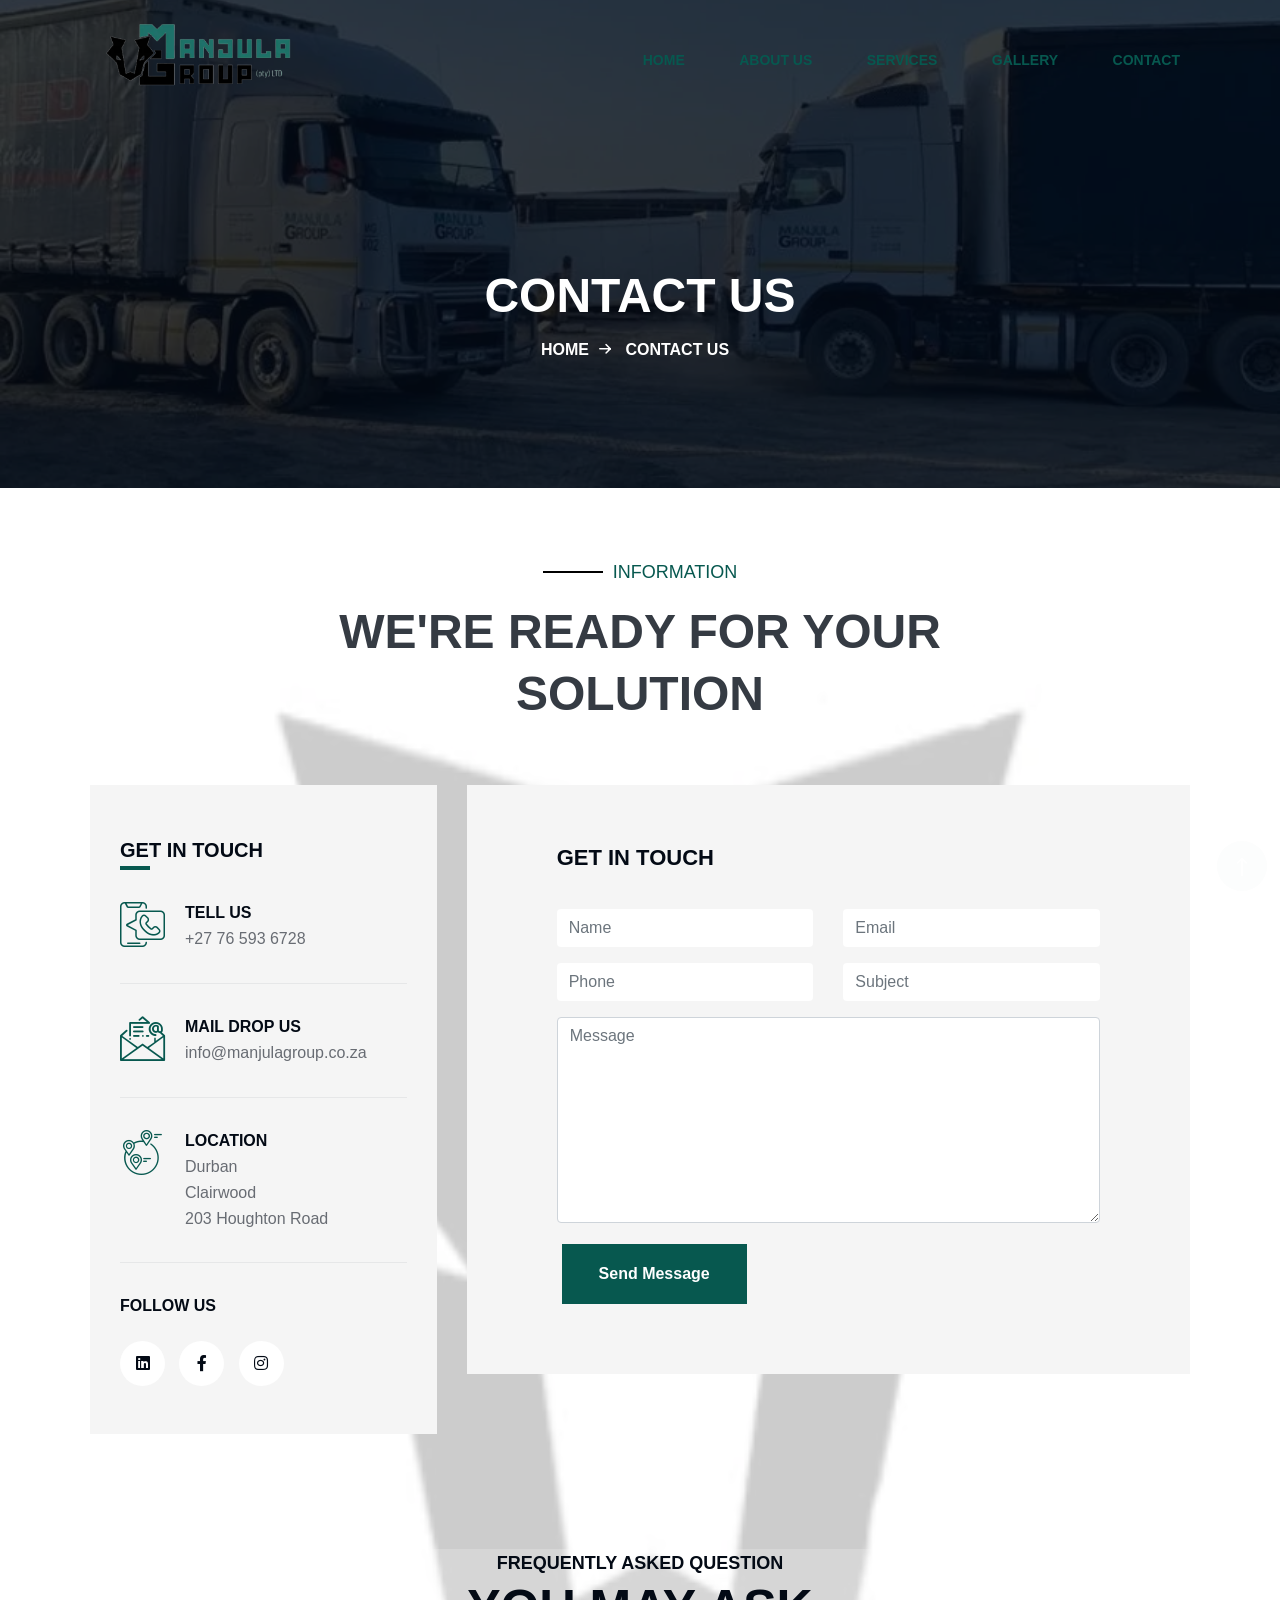
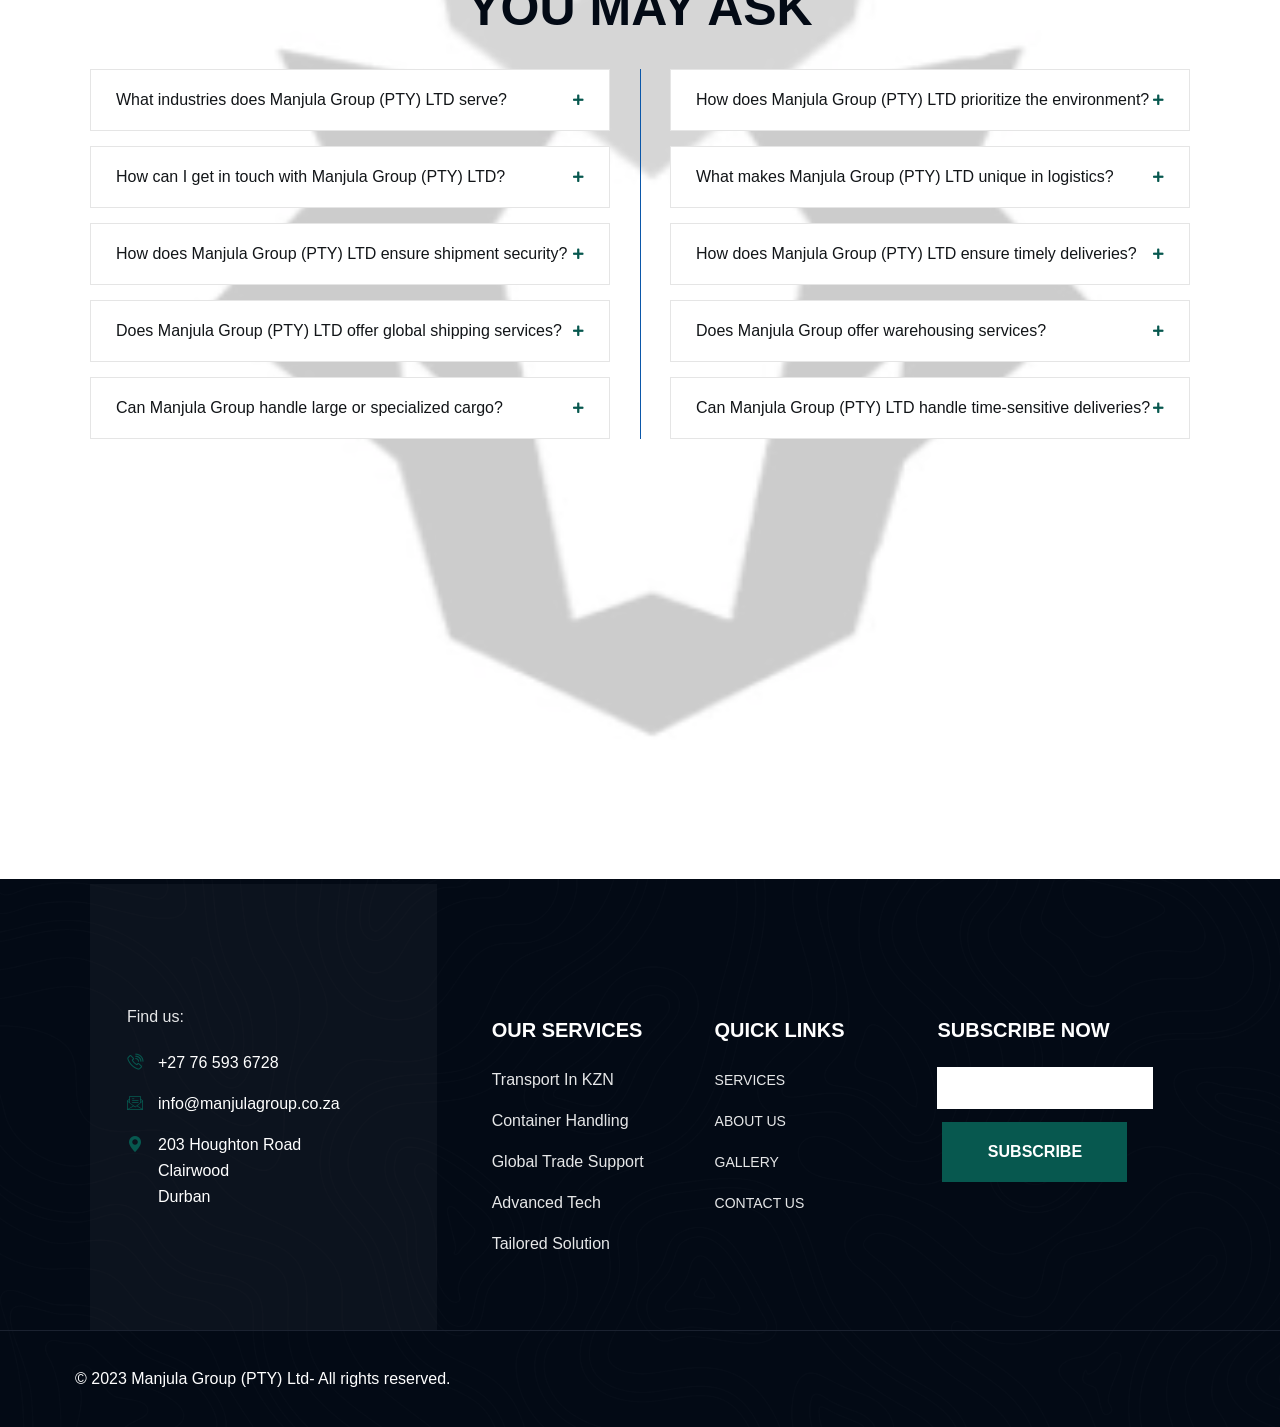
<file: contact.html>
<!DOCTYPE html>
<html lang="en">

<head>
	<!-- Start Meta -->
	<meta charset="UTF-8">
	<meta http-equiv="X-UA-Compatible" content="IE=edge" />
	<meta name="description" content="Manjula Group " />
	<meta name="author" content="Justbull Online">
	<meta name="viewport" content="width=device-width, initial-scale=1">
	<!-- Title of Site -->
	<title>Manjula Group</title>
	<!-- Favicons -->
	<link rel="icon" type="image/webp" href="assets/img/manjula original logo.webp">
	<!-- Bootstrap CSS -->
	<link rel="stylesheet" href="assets/css/bootstrap.min.css">
	<!-- fontawesome -->
	<link rel="stylesheet" href="assets/css/fontawesome.min.css">
	<!-- Animate CSS -->
	<link rel="stylesheet" href="assets/css/animate.css">
	<!-- Swiper -->
	<link rel="stylesheet" href="assets/css/swiper-bundle.min.css">
	<!-- Magnific -->
	<link rel="stylesheet" href="assets/css/magnific-popup.css">
	<!-- Nice Select -->
	<link rel="stylesheet" href="assets/css/nice-select.css">
	<!-- Mean menu -->
	<link rel="stylesheet" href="assets/css/meanmenu.min.css">
	<!-- Flaticon -->
	<link rel="stylesheet" href="assets/fonts/flaticon.css">
	<!-- Custom CSS -->
	<link rel="stylesheet" href="assets/sass/style.css">
</head>

<body>
	<!-- Preloader start -->
	<div class="theme-loader">
		<div class="spinner">
			<div class="double-bounce1"></div>
			<div class="double-bounce2"></div>
		</div>
	</div>
	<!-- Preloader end -->
	<!-- Header Area Start -->
	<div class="header__area">
		<div class="header__area-menu">
			<div class="container">
				<div class="header__area-transparent-header">
					<div class="row align-items-center">
						<div class="col-xl-3 col-lg-2">
							<div class="header__area-logo">
								<a href="index.html">
									<img src="assets/img/newlogo-removebg-preview.webp" alt="">
								</a>
							</div>
							<div class="responsive-menu"></div>
						</div>
						<div class="col-xl-9 col-lg-10">
							<div class="header__area-center d-flex align-items-center justify-content-end">
								<div class="header__area-main-menu">
									<ul id="mobilemenu">
										<li><a href="index.html">Home</a></li>
										<li><a href="about.html">About Us</a></li>
										<li><a href="services.html">Services</a></li>
										<li><a href="gallery.html">Gallery</a></li>
										<li><a href="contact.html">Contact</a></li>
								</div>
							</div>

						</div>
					</div>
				</div>
			</div>
		</div>
	</div>
	<!-- Page Banner Area Start -->
	<div class="page__banner" data-background="assets/img/manjula_two_trucks.webp">
		<div class="container">
			<div class="row">
				<div class="col-xl-12">
					<div class="page__banner-content">
						<h2>Contact Us</h2>
						<ul>
							<li><a href="index.html">Home</a><i class="flaticon-arrow-right"></i></li>
							<li><a href="index.html">Contact Us</a></li>
						</ul>
					</div>
				</div>
			</div>
		</div>
	</div>
	<!-- Page Banner Area End -->
	<!-- Contact Area Start -->
	<div class="contact__area section-padding">
		<div class="container">
			<img class="logo2" src="assets/img/dog.webp" alt="">
			<div class="row mb-60">
				<div class="contact__area-content t-center">
					<span class="section-top mb-15">Information</span>
					<h2>We're ready for your solution</h2>
				</div>
			</div>
			<div class="row">
				<div class="col-xl-4 col-lg-4 lg-mb-30">
					<div class="contact__area-left wow fadeInUp" data-wow-delay="0.4s">
						<h4 class="mb-35">Get In Touch</h4>
						<div class="contact__area-left-item mb-30 pb-30 d-flex">
							<div class="contact__area-left-item-icon">
								<i class="flaticon-call"></i>
							</div>
							<div class="contact__area-left-item-content">
								<span>Tell US</span>
								<p>+27 76 593 6728</p>
							</div>
						</div>
						<div class="contact__area-left-item mb-30 pb-30 d-flex">
							<div class="contact__area-left-item-icon">
								<i class="flaticon-email-1"></i>
							</div>
							<div class="contact__area-left-item-content">
								<span>Mail Drop Us</span>
								<p>info@manjulagroup.co.za</p>
							</div>
						</div>
						<div class="contact__area-left-item mb-30 pb-30 d-flex">
							<div class="contact__area-left-item-icon">
								<i class="flaticon-locations"></i>
							</div>
							<div class="contact__area-left-item-content">
								<span>Location</span>
								<p> Durban </p>
								<p>Clairwood</p>
								<p>203 Houghton Road</p>
							</div>
						</div>
						<div class="contact__area-left-item border-n">
							<div class="contact__area-left-item-content">
								<h5 class="mb-20">Follow Us</h5>
							</div>
							<div class="contact__area-left-item-socalicon">
								<ul>
								<li><a href="#" title="LinkedIn"><i class="fab fa-linkedin"></i></a>
									</li>
									<li><a href="#" title="Facebook"><i class="fab fa-facebook-f"></i></a>
									</li>
									<li><a href="#" title="Instagram"><i class="fab fa-instagram"></i></a>
									</li>
									
								</ul>
							</div>
						</div>
					</div>
				</div>
				<div class="col-xl-8 col-lg-8">
					<div class="contact__area-right wow fadeInUp" data-wow-delay="0.8s">
						<h3 class="mb-35">Get In Touch</h3>
						<div class="contact__area-right-form">
							<form id="contactForm">
								<div class="row">
									<div class="col-sm-6 col-lg-6">
										<div class="form-group">
											<input type="text" name="name" id="name" class="form-control" required
												data-error="Please enter your name" placeholder="Name">
											<div class="help-block with-errors"></div>
										</div>
									</div>

									<div class="col-sm-6 col-lg-6">
										<div class="form-group">
											<input type="email" name="email" id="email" class="form-control" required
												data-error="Please enter your email" placeholder="Email">
											<div class="help-block with-errors"></div>
										</div>
									</div>

									<div class="col-sm-6 col-lg-6">
										<div class="form-group">
											<input type="text" name="phone_number" id="phone_number" required
												data-error="Please enter your number" class="form-control"
												placeholder="Phone">
											<div class="help-block with-errors"></div>
										</div>
									</div>

									<div class="col-sm-6 col-lg-6">
										<div class="form-group">
											<input type="text" name="msg_subject" id="msg_subject" class="form-control"
												required data-error="Please enter your subject" placeholder="Subject">
											<div class="help-block with-errors"></div>
										</div>
									</div>

									<div class="col-md-12 col-lg-12">
										<div class="form-group">
											<textarea name="message" class="form-control" id="message" cols="30"
												rows="8" required data-error="Write your message"
												placeholder="Message"></textarea>
											<div class="help-block with-errors"></div>
										</div>
									</div>

									<div class="col-md-12 col-lg-12">
										<button type="submit" class="darkgreenbtn">
											Send Message
										</button>
										<div id="msgSubmit" class="h3 text-center hidden"></div>
										<div class="clearfix"></div>
									</div>
								</div>
							</form>
						</div>
					</div>
				</div>
			</div>
		</div>
	</div>


	<!-- FAQs Start -->
	<div class="faqs" id="2">
		<div class="container">
			<img class="logo2" src="assets/img/dog.webp" alt="">
			<div class="section-header text-center">
				<h5>Frequently Asked Question</h5>
				<h2>You May Ask</h2>
			</div>
			<div class="row">
				<div class="col-md-6">
					<div id="accordion-1">
						<div class="card wow fadeInLeft" data-wow-delay="0.1s">
							<div class="card-header">
								<a class="card-link collapsed" data-toggle="collapse" href="#collapseOne">
									What industries does Manjula Group (PTY) LTD serve?
								</a>
							</div>
							<div id="collapseOne" class="collapse" data-parent="#accordion-1">
								<div class="card-body">
									We cater to various industries, including shipping, logistics, manufacturing,
									retail, and more, providing comprehensive transportation and supply chain solutions.
								</div>
							</div>
						</div>
						<div class="card wow fadeInLeft" data-wow-delay="0.2s">
							<div class="card-header">
								<a class="card-link collapsed" data-toggle="collapse" href="#collapseTwo">
									How can I get in touch with Manjula Group (PTY) LTD?
								</a>
							</div>
							<div id="collapseTwo" class="collapse" data-parent="#accordion-1">
								<div class="card-body">
									You can visit us at our address: Durban ,Clairwood, 203 Houghton Road. You can also
									contact us directly at 076 593 6728 or reach out to us via email at info@manjulagroup.co.za.
								</div>
							</div>
						</div>
						<div class="card wow fadeInLeft" data-wow-delay="0.3s">
							<div class="card-header">
								<a class="card-link collapsed" data-toggle="collapse" href="#collapseThree">
									How does Manjula Group (PTY) LTD ensure shipment security?
								</a>
							</div>
							<div id="collapseThree" class="collapse" data-parent="#accordion-1">
								<div class="card-body">
									We have stringent security measures in place, employing advanced technology and
									experienced professionals to monitor and safeguard shipments throughout the
									transportation and logistics process.
								</div>
							</div>
						</div>
						<div class="card wow fadeInLeft" data-wow-delay="0.4s">
							<div class="card-header">
								<a class="card-link collapsed" data-toggle="collapse" href="#collapseFour">
									Does Manjula Group (PTY) LTD offer global shipping services?
								</a>
							</div>
							<div id="collapseFour" class="collapse" data-parent="#accordion-1">
								<div class="card-body">
									Yes, we offer comprehensive global shipping services, leveraging our global network
									and expertise in navigating complex customs and regulatory requirements to ensure
									smooth and timely deliveries worldwide
								</div>
							</div>
						</div>
						<div class="card wow fadeInLeft" data-wow-delay="0.5s">
							<div class="card-header">
								<a class="card-link collapsed" data-toggle="collapse" href="#collapseFive">
									Can Manjula Group handle large or specialized cargo?
								</a>
							</div>
							<div id="collapseFive" class="collapse" data-parent="#accordion-1">
								<div class="card-body">
									Absolutely, we have the capabilities and resources to handle specialized and
									oversized cargo, providing customized transportation solutions for goods of varying
									sizes and complexities
								</div>
							</div>
						</div>
					</div>
				</div>

				<div class="col-md-6">
					<div id="accordion-2">
						<div class="card wow fadeInRight" data-wow-delay="0.1s">
							<div class="card-header">
								<a class="card-link collapsed" data-toggle="collapse" href="#collapseSix">
									How does Manjula Group (PTY) LTD prioritize the environment?
								</a>
							</div>
							<div id="collapseSix" class="collapse" data-parent="#accordion-2">
								<div class="card-body">
									We are committed to minimizing our environmental footprint by integrating
									eco-friendly practices into our operations, promoting sustainable transportation,
									and employing energy-efficient logistics solutions.
								</div>
							</div>
						</div>
						<div class="card wow fadeInRight" data-wow-delay="0.2s">
							<div class="card-header">
								<a class="card-link collapsed" data-toggle="collapse" href="#collapseSeven">
									What makes Manjula Group (PTY) LTD unique in logistics?
								</a>
							</div>
							<div id="collapseSeven" class="collapse" data-parent="#accordion-2">
								<div class="card-body">
									Our dedication to personalized, client-centric services, innovative technological
									solutions, and a strong emphasis on building enduring partnerships with clients and
									stakeholders sets us apart in the logistics industry
								</div>
							</div>
						</div>
						<div class="card wow fadeInRight" data-wow-delay="0.3s">
							<div class="card-header">
								<a class="card-link collapsed" data-toggle="collapse" href="#collapseEight">
									How does Manjula Group (PTY) LTD ensure timely deliveries?
								</a>
							</div>
							<div id="collapseEight" class="collapse" data-parent="#accordion-2">
								<div class="card-body">
									We meticulously plan and manage our supply chain operations, utilizing advanced
									tracking systems and strategic partnerships to ensure on-time deliveries and
									efficient logistical solutions.
								</div>
							</div>
						</div>
						<div class="card wow fadeInRight" data-wow-delay="0.4s">
							<div class="card-header">
								<a class="card-link collapsed" data-toggle="collapse" href="#collapseNine">
									Does Manjula Group offer warehousing services?
								</a>
							</div>
							<div id="collapseNine" class="collapse" data-parent="#accordion-2">
								<div class="card-body">
									Yes, we provide comprehensive warehousing and distribution services, offering secure
									and efficient storage solutions, inventory management, and seamless distribution
									networks
								</div>
							</div>
						</div>
						<div class="card wow fadeInRight" data-wow-delay="0.5s">
							<div class="card-header">
								<a class="card-link collapsed" data-toggle="collapse" href="#collapseTen">
									Can Manjula Group (PTY) LTD handle time-sensitive deliveries?
								</a>
							</div>
							<div id="collapseTen" class="collapse" data-parent="#accordion-2">
								<div class="card-body">
									Absolutely, we specialize in managing time-sensitive deliveries, implementing
									efficient logistics strategies and utilizing advanced tracking systems to ensure
									prompt and reliable transportation solutions
								</div>
							</div>
						</div>
					</div>
				</div>
			</div>
		</div>
	</div>
	<!-- FAQs End  -->



	<!-- Contact Area End -->
	<!-- Map Area Start -->
	<div class="contact__area-map">
		<!--<iframe
			src="https://www.google.com/maps/embed?pb=!1m18!1m12!1m3!1d3461.098693392354!2d30.842335!3d-29.8325729!2m3!1f0!2f0!3f0!3m2!1i1024!2i768!4f13.1!3m3!1m2!1s0x1ef6fef0915dfdf7%3A0x7cf74083c06fe5db!2s20%20Mciver%20Pl%2C%20Ashley%2C%20Pinetown%2C%203610!5e0!3m2!1sen!2sza!4v1697538095300!5m2!1sen!2sza"
			width="600" height="450" style="border:0;" allowfullscreen="" loading="lazy"
			referrerpolicy="no-referrer-when-downgrade"></iframe>
		-->
		<iframe src="https://www.google.com/maps/embed?pb=!1m18!1m12!1m3!1d3458.3310435413364!2d30.9875201!3d-29.912370400000004!2m3!1f0!2f0!3f0!3m2!1i1024!2i768!4f13.1!3m3!1m2!1s0x1ef7abe027147961%3A0x57d9d565232e6d69!2s203%20Houghton%20Rd%2C%20Clairwood%2C%20Durban%2C%204052!5e0!3m2!1sen!2sza!4v1698824960770!5m2!1sen!2sza" 
		width="600" height="450" style="border:0;" allowfullscreen="" loading="lazy" referrerpolicy="no-referrer-when-downgrade">
	</iframe>
	</div>
	
	<!-- Map Area End -->

		<!-- Footer Area Start -->
	<div class="footer__area" data-background="assets/img/footer.webp">
		<div class="container">
			<div class="row">
				<div class="col-xl-4 col-lg-4 ">
					<div class="footer__area-widget-about">
						<div class="footer__area-widget-content">
							<!--<div class="footer__area-widget-content-logo mb-20">
								<a href="index.html"><img src="assets/img/manjula logo.webp" alt=""></a>
							</div>-->
							<p class="mb-20">Find us:</p>
							<div class="footer__area-widget-content-contact">
								<div class="footer__area-widget-content-contact-info d-flex mb-15">
									<div class="footer__area-widget-content-contact-info-icon">
										<i class="flaticon-telephone"></i>
									</div>
									<div class="footer__area-widget-content-contact-info-title">
										<a >
											<p>+27 76 593 6728</p>
										</a>
									</div>
								</div>

								<div class="footer__area-widget-content-contact-info d-flex mb-15">
									<div class="footer__area-widget-content-contact-info-icon">
										<i class="flaticon-email"></i>
									</div>
									<div class="footer__area-widget-content-contact-info-title">
										<a >
											<p>info@manjulagroup.co.za</p>
										</a>
									</div>
								</div>
								<div class="footer__area-widget-content-contact-info d-flex">
									<div class="footer__area-widget-content-contact-info-icon">
										<i class="flaticon-pin"></i>
									</div>
									<div class="footer__area-widget-content-contact-info-title">
										<a >
											<p>203 Houghton Road</p><p>Clairwood </p><p> Durban</p>
										</a>
									</div>
								</div>
							</div>
						</div>
					</div>
				</div>
				<div class="col-xl-5 col-lg-5 pt-120 pl-40 lg-pl-15 lg-pt-20">
					<div class="row">
						<div class="col-sm-6 sm-mb-15">
							<div class="footer__area-widget">
								<div class="footer__area-widget-content">
									<h4>Our Services</h4>
									<div class="footer__area-widget-content">
										<ul>
											<li><a href="transportinkzn.html">Transport In KZN</a></li>
											<li><a href="ContainerHandling.html">Container Handling</a></li>
											<li><a href="globaltradesupport.html">Global Trade Support</a></li>
											<li><a href="advancedtech.html">Advanced Tech</a></li>
											<li><a href="tailoredsolution.html">Tailored Solution</a></li>
										</ul>
									</div>
								</div>
							</div>
						</div>
						<div class="col-sm-6">
							<div class="footer__area-widget">
								<div class="footer__area-widget-content">
									<h4>Quick Links</h4>
									<div class="footer__area-widget-content-menu">
										<ul>
											<li><a href="services.html">Services</a></li>
											<li><a href="about.html">About Us</a></li>
											<li><a href="gallery.html">Gallery</a></li>
											<!--<li><a href="blog-grid.html">Support</a></li>-->
											<li><a href="contact.html">Contact Us</a></li>
										</ul>
									</div>
								</div>
							</div>
						</div>
					</div>
				</div>
				<div class="col-xl-3 col-lg-3 pt-120 lg-pt-20 lg-mb-40">
					<div class="footer__area-widget">
						<div class="footer__area-widget-content">
							<h4>Subscribe Now</h4>
								<input text="email" class="p-2 mb-2" width="10px"/>
							<div class="footer__area-widget-content-subscribe">
								<button class="darkgreenbtn" onclick="openLink()">SUBSCRIBE</button>
							</div>
						</div>
					</div>
				</div>
			</div>
		</div>

		<div class="footer__area-copyright pt-35 pb-35">
			<div class="container">
				<div class="row align-items-center">
						<div class="footercontainer200">
						<div class="footer__area-copyright-left ">
							<p style="color:white">© 2023 Manjula Group (PTY) Ltd- All rights reserved. </p>
						</div>
					</div>
				</div>
			</div>
		</div>
	</div>
	<!-- Footer Area End -->

	<!-- Scroll Top Start -->
	<div class="scroll-top"> <i class="flaticon-up-arrow"></i>
	</div>
	<!-- Scroll Top End -->
	<!-- Main JS -->
	<script src="assets/js/jquery-3.6.0.min.js"></script>
	<!-- Bootstrap JS -->
	<script src="assets/js/bootstrap.min.js"></script>
	<!-- Counterup -->
	<script src="assets/js/jquery.counterup.min.js"></script>
	<!-- Popper JS -->
	<script src="assets/js/popper.min.js"></script>
	<!-- Progressbar JS -->
	<script src="assets/js/progressbar.min.js"></script>
	<!-- Magnific JS -->
	<script src="assets/js/jquery.magnific-popup.min.js"></script>
	<!-- Swiper JS -->
	<script src="assets/js/swiper-bundle.min.js"></script>
	<!-- Waypoints -->
	<script src="assets/js/jquery.waypoints.min.js"></script>
	<!-- Mean menu -->
	<script src="assets/js/jquery.meanmenu.min.js"></script>
	<!-- Nice Select -->
	<script src="assets/js/jquery.nice-select.min.js"></script>
	<!-- WOW JS -->
	<script src="assets/js/wow.min.js"></script>
	<!-- Custom JS -->
	<script src="assets/js/custom.js"></script>
	<!-- <script src="assets/emailfile/contact-form-script.js"></script>
	<script src="assets/emailfile/custom.js"></script>
	<script src="assets/emailfile/form-validator.min.js"></script>
	<script src="assets/emailfile/form-process.php"></script> -->
</body>

</html>
</file>
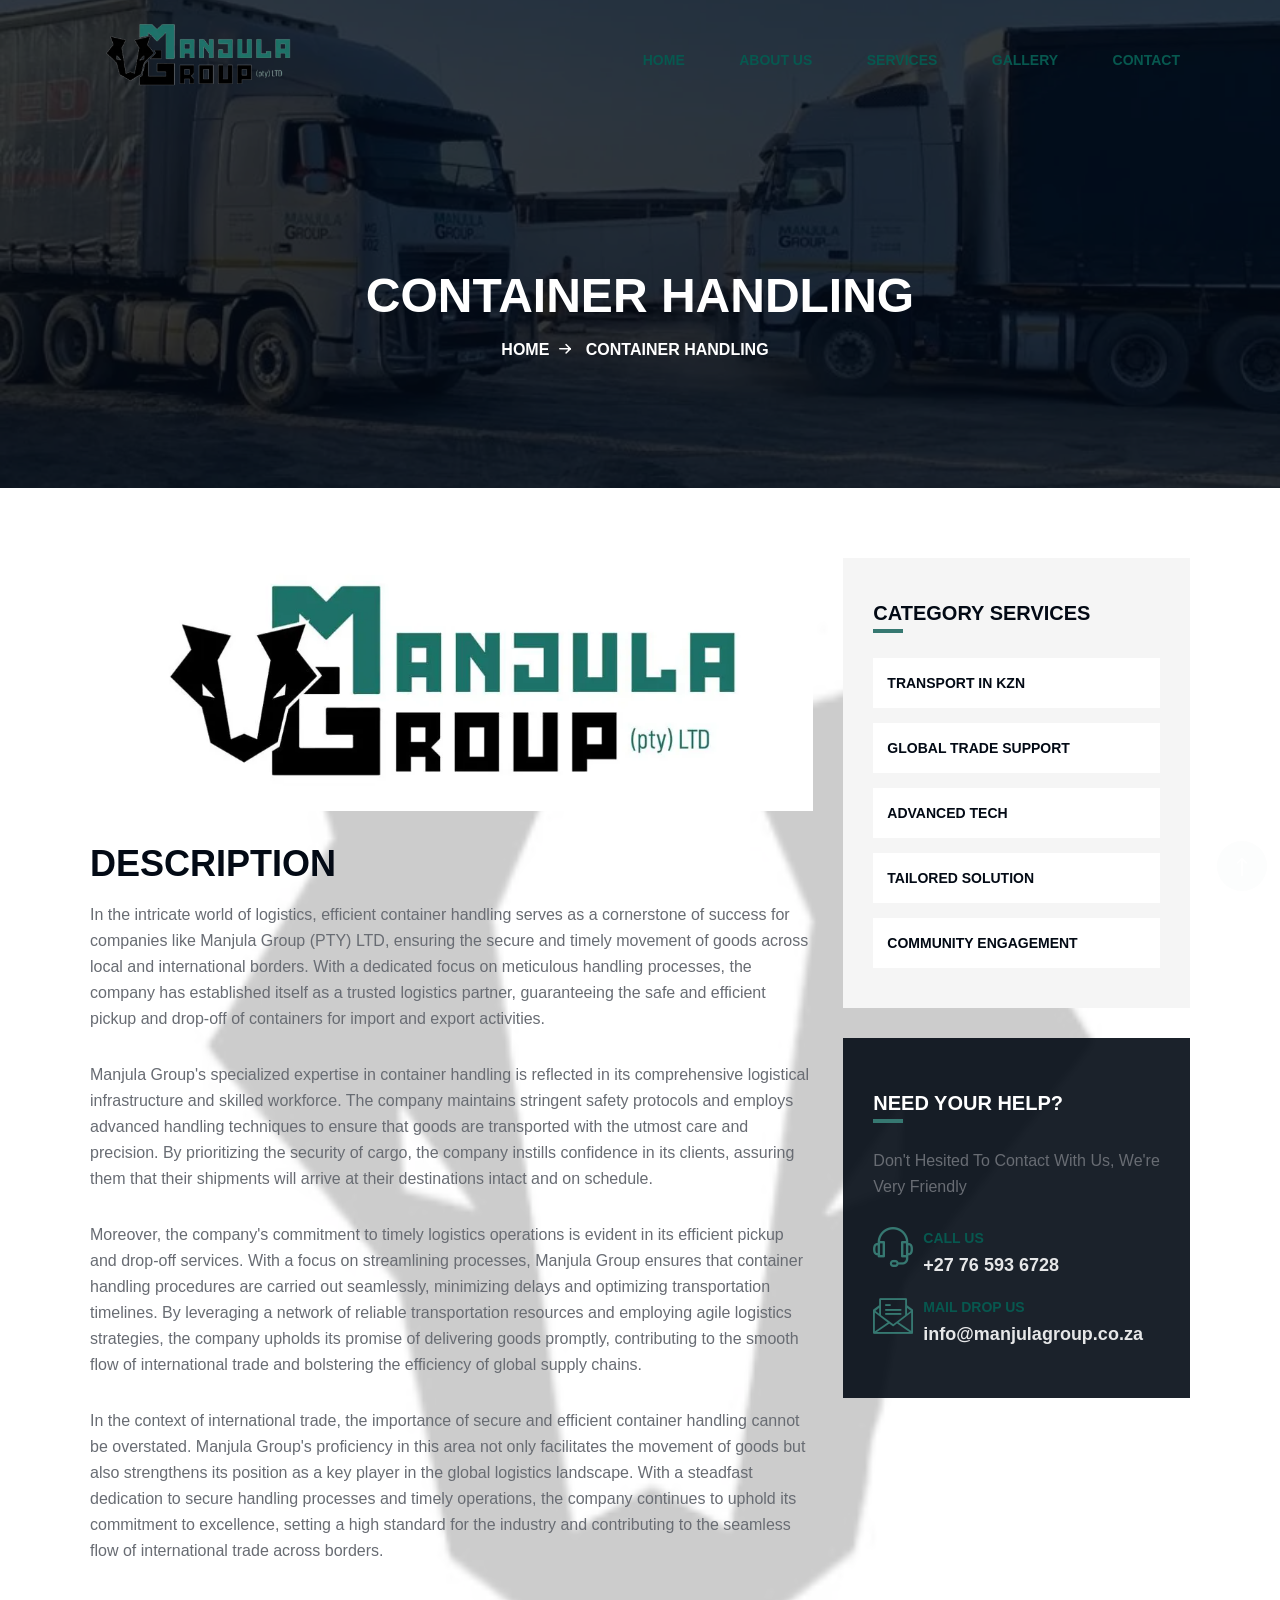
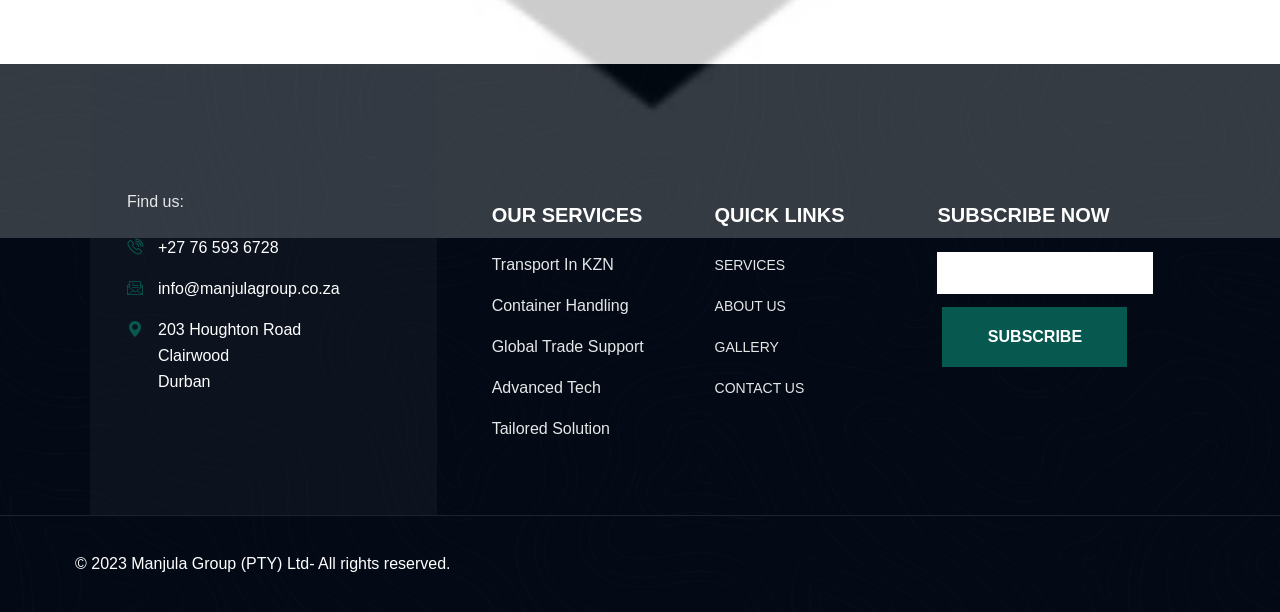
<file: ContainerHandling.html>
<!DOCTYPE html>
<html lang="en">

<head>
	<!-- Start Meta -->
	<meta charset="UTF-8">
	<meta http-equiv="X-UA-Compatible" content="IE=edge" />
	<meta name="description" content="Manjula Group " />
	<meta name="author" content="Justbull Online">
	<meta name="viewport" content="width=device-width, initial-scale=1">
	<!-- Title of Site -->
	<title>Container Handling</title>
	<!-- Favicons -->
	<link rel="icon" type="image/webp" href="assets/img/manjula original logo.webp">
	<!-- Bootstrap CSS -->
	<link rel="stylesheet" href="assets/css/bootstrap.min.css">
	<!-- fontawesome -->
	<link rel="stylesheet" href="assets/css/fontawesome.min.css">
	<!-- Animate CSS -->
	<link rel="stylesheet" href="assets/css/animate.css">
	<!-- Swiper -->
	<link rel="stylesheet" href="assets/css/swiper-bundle.min.css">
	<!-- Magnific -->
	<link rel="stylesheet" href="assets/css/magnific-popup.css">
	<!-- Nice Select -->
	<link rel="stylesheet" href="assets/css/nice-select.css">
	<!-- Mean menu -->
	<link rel="stylesheet" href="assets/css/meanmenu.min.css">
	<!-- Flaticon -->
	<link rel="stylesheet" href="assets/fonts/flaticon.css">
	<!-- Custom CSS -->
	<link rel="stylesheet" href="assets/sass/style.css">
</head>

<body>
	<!-- Preloader start -->
	<div class="theme-loader">
		<div class="spinner">
			<div class="double-bounce1"></div>
			<div class="double-bounce2"></div>
		</div>
	</div>
	<!-- Preloader end -->
	
<!-- Header Area Start -->
<div class="header__area">
	<div class="header__area-menu">
		<div class="container">
			<div class="header__area-transparent-header">
				<div class="row align-items-center">
					<div class="col-xl-3 col-lg-2">
						<div class="header__area-logo">
							<a href="index.html">
								<img src="assets/img/newlogo-removebg-preview.webp" alt="">
							</a>
						</div>
						<div class="responsive-menu"></div>
					</div>
					<div class="col-xl-9 col-lg-10">
						<div class="header__area-center d-flex align-items-center justify-content-end">
							<div class="header__area-main-menu">
								<ul id="mobilemenu">
									<li><a href="index.html">Home</a></li>
									<li><a href="about.html">About Us</a></li>	
									<li><a href="services.html">Services</a></li>
									<li><a href="gallery.html">Gallery</a></li>
									<li><a href="contact.html">Contact</a></li>
				
							</div>
						</div>

					</div>
				</div>
			</div>
		</div>
	</div>
</div>
<!-- Header Area End -->
<!-- Page Banner Area Start -->
<div class="page__banner" data-background="assets/img/manjula_two_trucks.webp">
	<div class="container">
		<div class="row">
			<div class="col-xl-12">
				<div class="page__banner-content">
					<h2>Container Handling</h2>
					<ul>
						<li><a href="index.html">Home</a><i class="flaticon-arrow-right"></i></li>
						<li><a href="">Container Handling</a></li>
					</ul>
				</div>
			</div>
		</div>
	</div>
</div>
<img class="logo2" src="assets/img/dog.webp" alt="">
<!-- Page Banner Area End -->  
	<!-- Services Details Area Start -->
    <div class="services__details section-padding">
        <div class="container">

            <div class="row">
                <div class="col-xl-8 col-lg-8 lg-mb-30">
                    <div class="services__details-left">
                        <div class="services__details-left-image mb-30">
                            <img src="assets/img/manjula cutted logo.webp" alt="">
                        </div>
                        <div class="services__details-left-content">
                            <h3 class="mb-15">Description</h3>
							
							<p class="mb-30">
								In the intricate world of logistics, efficient container handling serves as a cornerstone of success for companies like Manjula Group (PTY) LTD, ensuring the secure and timely movement of goods across local and international borders. 
								With a dedicated focus on meticulous handling processes, the company has established itself as a trusted logistics partner, guaranteeing the safe and efficient pickup and drop-off of containers for import and export activities.
							</p>
								
								<p class="mb-30">
								Manjula Group's specialized expertise in container handling is reflected in its comprehensive logistical infrastructure and skilled workforce. 
								The company maintains stringent safety protocols and employs advanced handling techniques to ensure that goods are transported with the utmost care and precision. 
								By prioritizing the security of cargo, the company instills confidence in its clients, assuring them that their shipments will arrive at their destinations intact and on schedule.
							</p>
								
								<p class="mb-30">
								Moreover, the company's commitment to timely logistics operations is evident in its efficient pickup and drop-off services. 
								With a focus on streamlining processes, Manjula Group ensures that container handling procedures are carried out seamlessly, minimizing delays and optimizing transportation timelines. 
								By leveraging a network of reliable transportation resources and employing agile logistics strategies, the company upholds its promise of delivering goods promptly, contributing to the smooth flow of international trade and bolstering the efficiency of global supply chains.
							</p>

								<p class="mb-30">
								In the context of international trade, the importance of secure and efficient container handling cannot be overstated. 
								Manjula Group's proficiency in this area not only facilitates the movement of goods but also strengthens its position as a key player in the global logistics landscape. 
								With a steadfast dedication to secure handling processes and timely operations, the company continues to uphold its commitment to excellence, setting a high standard for the industry and contributing to the seamless flow of international trade across borders.
							</p>
						</div>
                    </div>
                </div>
				<div class="col-xl-4 col-lg-4">
                    <div class="services__details-right">
						<div class="services__details-right-widget-category mb-30">
							<h4 class="mb-30">Category Services</h4>
							<ul>
								<li><a href="transportinkzn.html"><i class="flaticon-right-arrow"></i>Transport In KZN</a></li>
								<li><a href="globaltradesupport.html"><i class="flaticon-right-arrow"></i>Global Trade Support</a></li>
								<li><a href="advancedtech.html"><i class="flaticon-right-arrow"></i>Advanced Tech</a></li>
								<li><a href="tailoredsolution.html"><i class="flaticon-right-arrow"></i>Tailored Solution</a></li>
								<li><a href="communityengagement.html"><i class="flaticon-right-arrow"></i>Community Engagement</a></li>
							</ul>
						</div>
                        <div class="services__details-right-help" >
                            <h4 class="mb-30">Need your Help?</h4>
                            <p class="mb-25">Don't Hesited To Contact With Us, We're Very Friendly</p>
                            <div class="services__details-right-help-item mb-15 d-flex">
                                <div class="services__details-right-help-item-icon">
                                    <i class="flaticon-customer-service-1"></i>
                                </div>
                                <div class="services__details-right-help-item-content">
                                    <span>Call Us</span>
                                    <p>+27 76 593 6728 </p>
                                </div>
                            </div>
                            <div class="services__details-right-help-item d-flex">
                                <div class="services__details-right-help-item-icon">
                                    <i class="flaticon-email"></i>
                                </div>
                                <div class="services__details-right-help-item-content">
                                    <span>Mail drop Us</span>
                                    <p>info@manjulagroup.co.za</p>
                                </div>
                            </div>
                        </div>
                    </div>
                </div>
			</div>
    </div>
	</div>
	<!-- Services Details Area End -->   


	<!-- Footer Area Start -->
	<div class="footer__area" data-background="assets/img/footer.webp">
		<div class="container">
			<div class="row">
				<div class="col-xl-4 col-lg-4">
					<div class="footer__area-widget-about">
						<div class="footer__area-widget-content">
							<!--<div class="footer__area-widget-content-logo mb-20">
								<a href="index.html"><img src="assets/img/manjula logo.webp" alt=""></a>
							</div>-->
							<p class="mb-20">Find us:</p>
							<div class="footer__area-widget-content-contact">
								<div class="footer__area-widget-content-contact-info d-flex mb-15">
									<div class="footer__area-widget-content-contact-info-icon">
										<i class="flaticon-telephone"></i>
									</div>
									<div class="footer__area-widget-content-contact-info-title">
										<a >
											<p>+27 76 593 6728</p>
										</a>
									</div>
								</div>

								<div class="footer__area-widget-content-contact-info d-flex mb-15">
									<div class="footer__area-widget-content-contact-info-icon">
										<i class="flaticon-email"></i>
									</div>
									<div class="footer__area-widget-content-contact-info-title">
										<a >
											<p>info@manjulagroup.co.za</p>
										</a>
									</div>
								</div>
								<div class="footer__area-widget-content-contact-info d-flex">
									<div class="footer__area-widget-content-contact-info-icon">
										<i class="flaticon-pin"></i>
									</div>
									<div class="footer__area-widget-content-contact-info-title">
										<a >
											<p>203 Houghton Road</p><p>Clairwood </p><p> Durban</p>
										</a>
									</div>
								</div>
							</div>
						</div>
					</div>
				</div>
				<div class="col-xl-5 col-lg-5 pt-120 pl-40 lg-pl-15 lg-pt-20">
					<div class="row">
						<div class="col-sm-6 sm-mb-15">
							<div class="footer__area-widget">
								<div class="footer__area-widget-content">
									<h4>Our Services</h4>
									<div class="footer__area-widget-content">
										<ul>
											<li><a href="transportinkzn.html">Transport In KZN</a></li>
											<li><a href="ContainerHandling.html">Container Handling</a></li>
											<li><a href="globaltradesupport.html">Global Trade Support</a></li>
											<li><a href="advancedtech.html">Advanced Tech</a></li>
											<li><a href="tailoredsolution.html">Tailored Solution</a></li>
										</ul>
									</div>
								</div>
							</div>
						</div>
						<div class="col-sm-6">
							<div class="footer__area-widget">
								<div class="footer__area-widget-content">
									<h4>Quick Links</h4>
									<div class="footer__area-widget-content-menu">
										<ul>
											<li><a href="services.html">Services</a></li>
											<li><a href="about.html">About Us</a></li>
											<li><a href="gallery.html">Gallery</a></li>
											<!--<li><a href="blog-grid.html">Support</a></li>-->
											<li><a href="contact.html">Contact Us</a></li>
										</ul>
									</div>
								</div>
							</div>
						</div>
					</div>
				</div>
				<div class="col-xl-3 col-lg-3 pt-120 lg-pt-20 lg-mb-40">
					<div class="footer__area-widget">
						<div class="footer__area-widget-content">
							<h4>Subscribe Now</h4>
								<input text="email" class="p-2 mb-2" width="10px"/>
							<div class="footer__area-widget-content-subscribe">
								<button class="darkgreenbtn" onclick="openLink()">SUBSCRIBE</button>
							</div>
						</div>
					</div>
				</div>
			</div>
		</div>

		<div class="footer__area-copyright pt-35 pb-35">
			<div class="container">
				<div class="row align-items-center">
						<div class="footercontainer200">
						<div class="footer__area-copyright-left ">
							<p style="color:white">© 2023 Manjula Group (PTY) Ltd- All rights reserved. </p>
						</div>
					</div>
				</div>
			</div>
		</div>
	</div>
	<!-- Footer Area End -->

	<!-- Scroll Top Start -->
	<div class="scroll-top">	<i class="flaticon-up-arrow"></i>
	</div>
	<!-- Scroll Top End -->
	<!-- Main JS -->
	<script src="assets/js/jquery-3.6.0.min.js"></script>
	<!-- Bootstrap JS -->
	<script src="assets/js/bootstrap.min.js"></script>
	<!-- Counterup -->
	<script src="assets/js/jquery.counterup.min.js"></script>
	<!-- Popper JS -->
	<script src="assets/js/popper.min.js"></script>
	<!-- Progressbar JS -->
	<script src="assets/js/progressbar.min.js"></script>
	<!-- Magnific JS -->
	<script src="assets/js/jquery.magnific-popup.min.js"></script>
	<!-- Swiper JS -->
	<script src="assets/js/swiper-bundle.min.js"></script>
	<!-- Waypoints -->
	<script src="assets/js/jquery.waypoints.min.js"></script>
	<!-- Mean menu -->
	<script src="assets/js/jquery.meanmenu.min.js"></script>
	<!-- Nice Select -->
	<script src="assets/js/jquery.nice-select.min.js"></script>
	<!-- WOW JS -->
	<script src="assets/js/wow.min.js"></script>
	<!-- Custom JS -->
	<script src="assets/js/custom.js"></script>
</body>

</html>
</file>
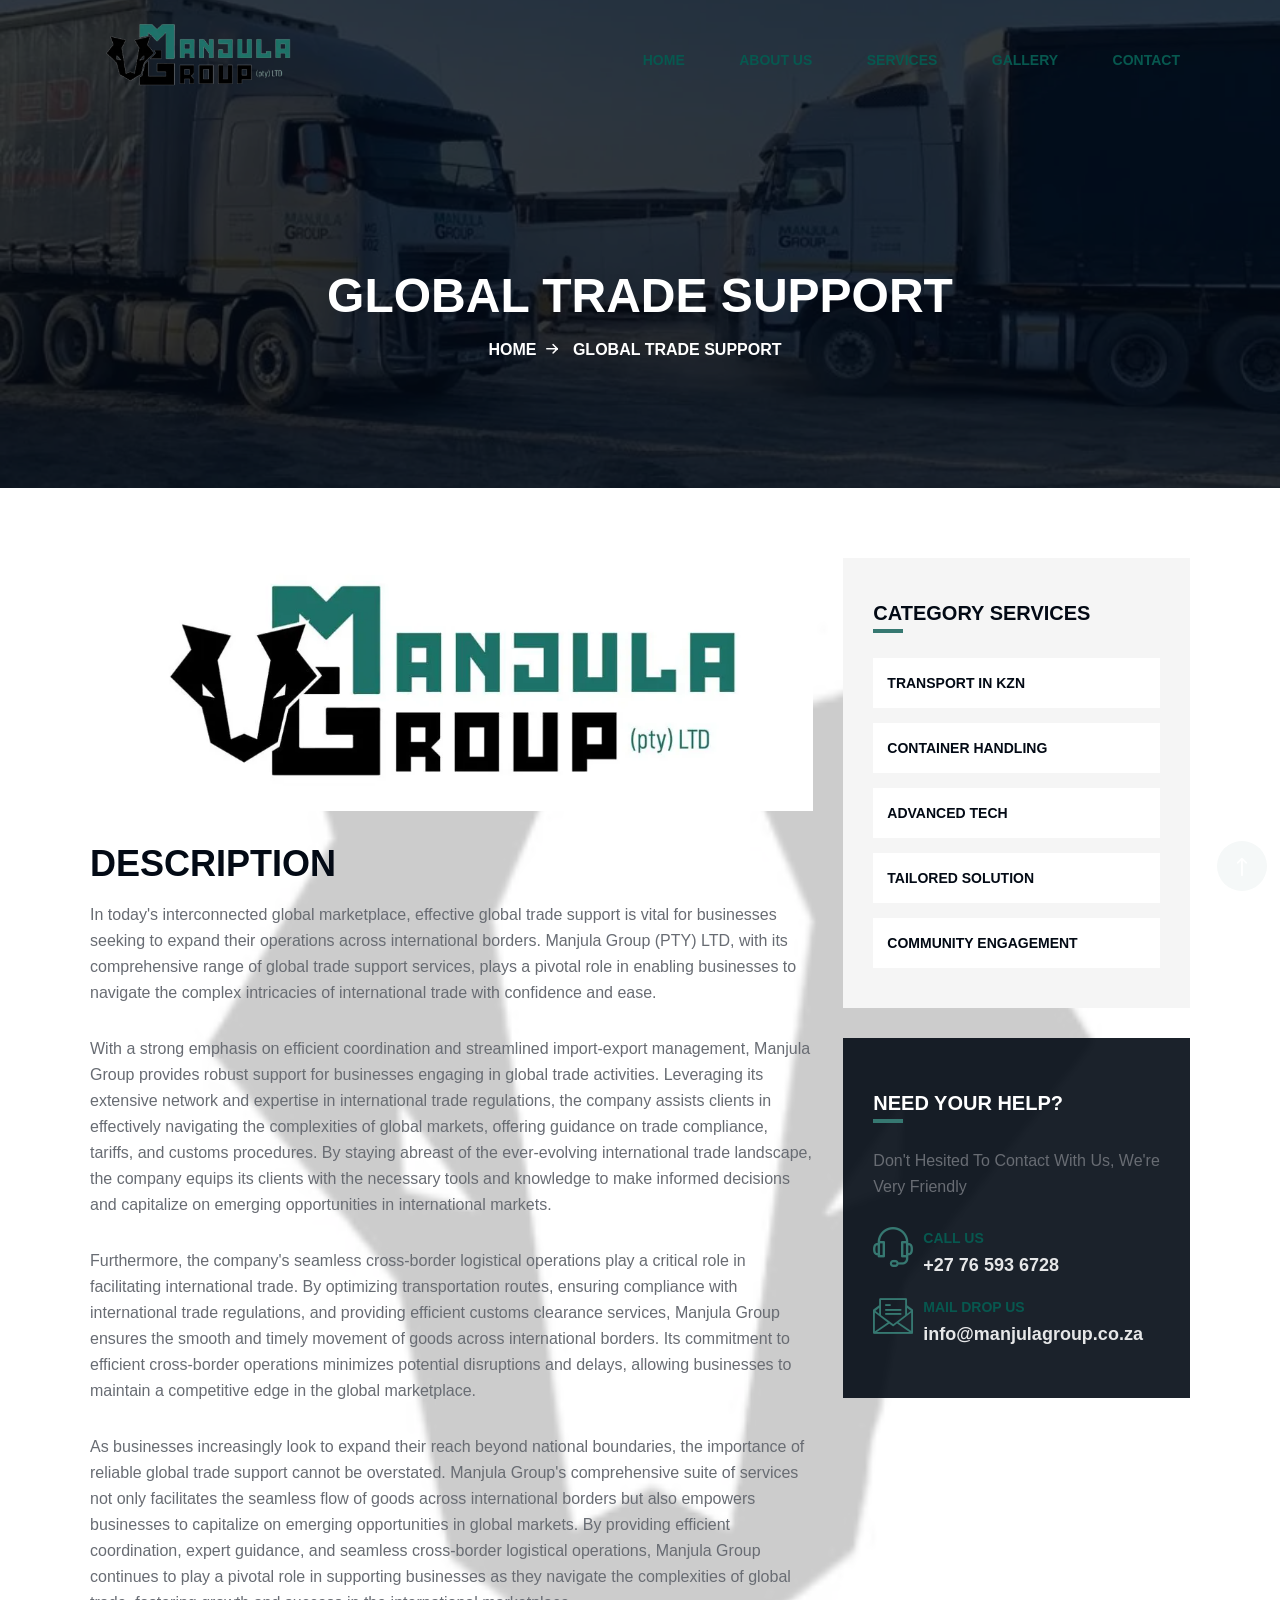
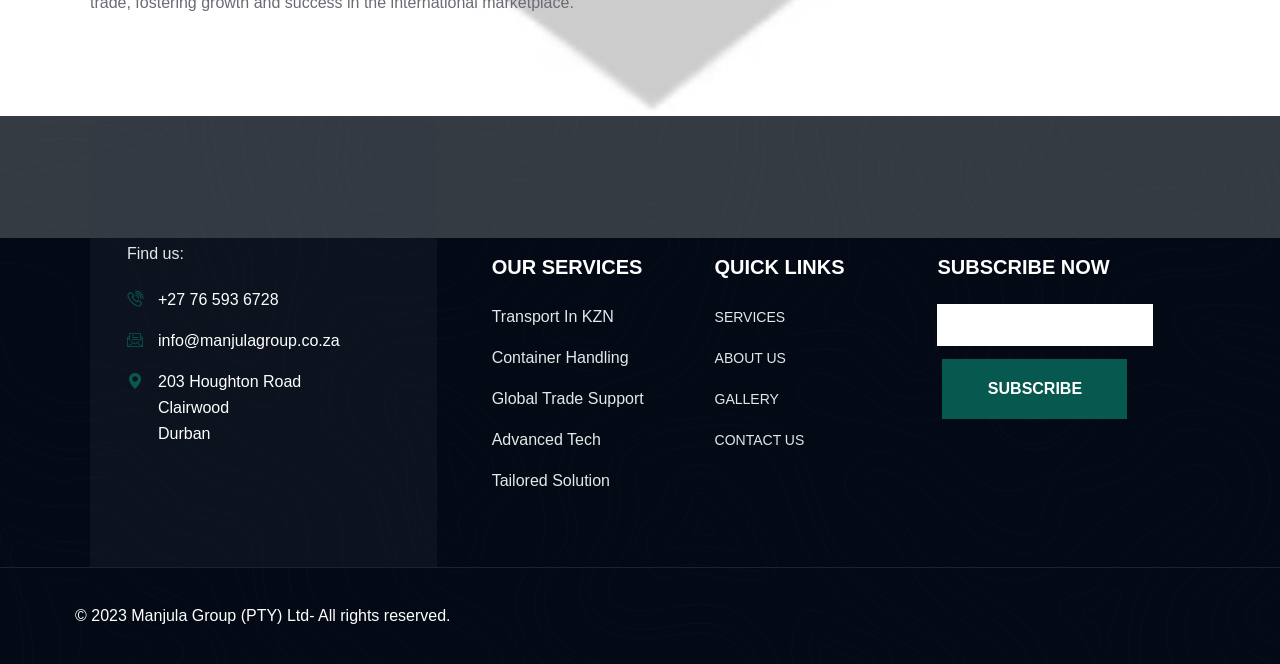
<file: globaltradesupport.html>
<!DOCTYPE html>
<html lang="en">

<head>
	<!-- Start Meta -->
	<meta charset="UTF-8">
	<meta http-equiv="X-UA-Compatible" content="IE=edge" />
	<meta name="description" content="Manjula Group " />
	<meta name="author" content="Justbull Online">
	<meta name="viewport" content="width=device-width, initial-scale=1">
	<!-- Title of Site -->
	<title>Global Trade Support</title>
	<!-- Favicons -->
	<link rel="icon" type="image/webp" href="assets/img/manjula original logo.webp">
	<!-- Bootstrap CSS -->
	<link rel="stylesheet" href="assets/css/bootstrap.min.css">
	<!-- fontawesome -->
	<link rel="stylesheet" href="assets/css/fontawesome.min.css">
	<!-- Animate CSS -->
	<link rel="stylesheet" href="assets/css/animate.css">
	<!-- Swiper -->
	<link rel="stylesheet" href="assets/css/swiper-bundle.min.css">
	<!-- Magnific -->
	<link rel="stylesheet" href="assets/css/magnific-popup.css">
	<!-- Nice Select -->
	<link rel="stylesheet" href="assets/css/nice-select.css">
	<!-- Mean menu -->
	<link rel="stylesheet" href="assets/css/meanmenu.min.css">
	<!-- Flaticon -->
	<link rel="stylesheet" href="assets/fonts/flaticon.css">
	<!-- Custom CSS -->
	<link rel="stylesheet" href="assets/sass/style.css">
</head>

<body>
	<!-- Preloader start -->
	<div class="theme-loader">
		<div class="spinner">
			<div class="double-bounce1"></div>
			<div class="double-bounce2"></div>
		</div>
	</div>
	<!-- Preloader end -->
<!-- Header Area Start -->
<div class="header__area">
	<div class="header__area-menu">
		<div class="container">
			<div class="header__area-transparent-header">
				<div class="row align-items-center">
					<div class="col-xl-3 col-lg-2">
						<div class="header__area-logo">
							<a href="index.html">
								<img src="assets/img/newlogo-removebg-preview.webp" alt="">
							</a>
						</div>
						<div class="responsive-menu"></div>
					</div>
					<div class="col-xl-9 col-lg-10">
						<div class="header__area-center d-flex align-items-center justify-content-end">
							<div class="header__area-main-menu">
								<ul id="mobilemenu">
									<li><a href="index.html">Home</a></li>
									<li><a href="about.html">About Us</a></li>
									<li><a href="services.html">Services</a></li>
									<li><a href="gallery.html">Gallery</a></li>
									<li><a href="contact.html">Contact</a></li>
				
							</div>
						</div>

					</div>
				</div>
			</div>
		</div>
	</div>
</div>
<!-- Header Area End -->
<!-- Page Banner Area Start -->
<div class="page__banner" data-background="assets/img/manjula_two_trucks.webp">
	<div class="container">
		<div class="row">
			<div class="col-xl-12">
				<div class="page__banner-content">
					<h2>Global Trade Support</h2>
					<ul>
						<li><a href="index.html">Home</a><i class="flaticon-arrow-right"></i></li>
						<li><a href="">Global Trade Support</a></li>
					</ul>
				</div>
			</div>
		</div>
	</div>
</div>
<img class="logo2" src="assets/img/dog.webp" alt="">
<!-- Page Banner Area End -->  
	<!-- Services Details Area Start -->
    <div class="services__details section-padding">
        <div class="container">
            <div class="row">
                <div class="col-xl-8 col-lg-8 lg-mb-30">
                    <div class="services__details-left">
                        <div class="services__details-left-image mb-30">
                            <img src="assets/img/manjula cutted logo.webp" alt="">
                        </div>
                        <div class="services__details-left-content">
                            <h3 class="mb-15">Description</h3>
							<p class="mb-30">
								In today's interconnected global marketplace, effective global trade support is vital for businesses seeking to expand their operations across international borders. 
								Manjula Group (PTY) LTD, with its comprehensive range of global trade support services, plays a pivotal role in enabling businesses to navigate the complex intricacies of international trade with confidence and ease.
							</p>
								<p class="mb-30">
								With a strong emphasis on efficient coordination and streamlined import-export management, Manjula Group provides robust support for businesses engaging in global trade activities. 
								Leveraging its extensive network and expertise in international trade regulations, the company assists clients in effectively navigating the complexities of global markets, offering guidance on trade compliance, tariffs, and customs procedures. 
								By staying abreast of the ever-evolving international trade landscape, the company equips its clients with the necessary tools and knowledge to make informed decisions and capitalize on emerging opportunities in international markets.
								</p>

								<p class="mb-30">
								Furthermore, the company's seamless cross-border logistical operations play a critical role in facilitating international trade. 
								By optimizing transportation routes, ensuring compliance with international trade regulations, and providing efficient customs clearance services, Manjula Group ensures the smooth and timely movement of goods across international borders. 
								Its commitment to efficient cross-border operations minimizes potential disruptions and delays, allowing businesses to maintain a competitive edge in the global marketplace.
								</p>
								<p class="mb-30">
								As businesses increasingly look to expand their reach beyond national boundaries, the importance of reliable global trade support cannot be overstated. 
								Manjula Group's comprehensive suite of services not only facilitates the seamless flow of goods across international borders but also empowers businesses to capitalize on emerging opportunities in global markets. 
								By providing efficient coordination, expert guidance, and seamless cross-border logistical operations, Manjula Group continues to play a pivotal role in supporting businesses as they navigate the complexities of global trade, fostering growth and success in the international marketplace.
							</p>
						</div>
				
                    </div>
                </div>
				<div class="col-xl-4 col-lg-4">
                    <div class="services__details-right">
						<div class="services__details-right-widget-category mb-30">
							<h4 class="mb-30">Category Services</h4>
							<ul>
								<li><a href="transportinkzn.html"><i class="flaticon-right-arrow"></i>Transport In KZN</a></li>
								<li><a href="ContainerHandling.html"><i class="flaticon-right-arrow"></i>Container Handling</a></li>
								<li><a href="advancedtech.html"><i class="flaticon-right-arrow"></i>Advanced Tech</a></li>
								<li><a href="tailoredsolution.html"><i class="flaticon-right-arrow"></i>Tailored Solution</a></li>
								<li><a href="communityengagement.html"><i class="flaticon-right-arrow"></i>Community Engagement</a></li>
							</ul>
						</div>
                        <div class="services__details-right-help" >
                            <h4 class="mb-30">Need your Help?</h4>
                            <p class="mb-25">Don't Hesited To Contact With Us, We're Very Friendly</p>
                            <div class="services__details-right-help-item mb-15 d-flex">
                                <div class="services__details-right-help-item-icon">
                                    <i class="flaticon-customer-service-1 fa"></i>
                                </div>
                                <div class="services__details-right-help-item-content">
                                    <span>Call Us</span>
                                    <p>+27 76 593 6728 </p>
                                </div>
                            </div>
                            <div class="services__details-right-help-item d-flex">
                                <div class="services__details-right-help-item-icon">
                                    <i class="flaticon-email"></i>
                                </div>
                                <div class="services__details-right-help-item-content">
                                    <span>Mail drop Us</span>
                                    <p>info@manjulagroup.co.za</p>
                                </div>
                            </div>
                        </div>
                    </div>
                </div>
    </div>
		</div>
	</div>
	<!-- Services Details Area End --> 



		<!-- Footer Area Start -->
	<div class="footer__area" data-background="assets/img/footer.webp">
		<div class="container">
			<div class="row">
				<div class="col-xl-4 col-lg-4">
					<div class="footer__area-widget-about">
						<div class="footer__area-widget-content">
							<!--<div class="footer__area-widget-content-logo mb-20">
								<a href="index.html"><img src="assets/img/manjula logo.webp" alt=""></a>
							</div>-->
							<p class="mb-20">Find us:</p>
							<div class="footer__area-widget-content-contact">
								<div class="footer__area-widget-content-contact-info d-flex mb-15">
									<div class="footer__area-widget-content-contact-info-icon">
										<i class="flaticon-telephone"></i>
									</div>
									<div class="footer__area-widget-content-contact-info-title">
										<a >
											<p>+27 76 593 6728</p>
										</a>
									</div>
								</div>

								<div class="footer__area-widget-content-contact-info d-flex mb-15">
									<div class="footer__area-widget-content-contact-info-icon">
										<i class="flaticon-email"></i>
									</div>
									<div class="footer__area-widget-content-contact-info-title">
										<a >
											<p>info@manjulagroup.co.za</p>
										</a>
									</div>
								</div>
								<div class="footer__area-widget-content-contact-info d-flex">
									<div class="footer__area-widget-content-contact-info-icon">
										<i class="flaticon-pin"></i>
									</div>
									<div class="footer__area-widget-content-contact-info-title">
										<a >
											<p>203 Houghton Road</p><p>Clairwood </p><p> Durban</p>
										</a>
									</div>
								</div>
							</div>
						</div>
					</div>
				</div>
				<div class="col-xl-5 col-lg-5 pt-120 pl-40 lg-pl-15 lg-pt-20">
					<div class="row">
						<div class="col-sm-6 sm-mb-15">
							<div class="footer__area-widget">
								<div class="footer__area-widget-content">
									<h4>Our Services</h4>
									<div class="footer__area-widget-content">
										<ul>
											<li><a href="transportinkzn.html">Transport In KZN</a></li>
											<li><a href="ContainerHandling.html">Container Handling</a></li>
											<li><a href="globaltradesupport.html">Global Trade Support</a></li>
											<li><a href="advancedtech.html">Advanced Tech</a></li>
											<li><a href="tailoredsolution.html">Tailored Solution</a></li>
										</ul>
									</div>
								</div>
							</div>
						</div>
						<div class="col-sm-6">
							<div class="footer__area-widget">
								<div class="footer__area-widget-content">
									<h4>Quick Links</h4>
									<div class="footer__area-widget-content-menu">
										<ul>
											<li><a href="services.html">Services</a></li>
											<li><a href="about.html">About Us</a></li>
											<li><a href="gallery.html">Gallery</a></li>
											<!--<li><a href="blog-grid.html">Support</a></li>-->
											<li><a href="contact.html">Contact Us</a></li>
										</ul>
									</div>
								</div>
							</div>
						</div>
					</div>
				</div>
				<div class="col-xl-3 col-lg-3 pt-120 lg-pt-20 lg-mb-40">
					<div class="footer__area-widget">
						<div class="footer__area-widget-content">
							<h4>Subscribe Now</h4>
								<input text="email" class="p-2 mb-2" width="10px"/>
							<div class="footer__area-widget-content-subscribe">
								<button class="darkgreenbtn" onclick="openLink()">SUBSCRIBE</button>
							</div>
						</div>
					</div>
				</div>
			</div>
		</div>

		<div class="footer__area-copyright pt-35 pb-35">
			<div class="container">
				<div class="row align-items-center">
						<div class="footercontainer200">
						<div class="footer__area-copyright-left ">
							<p style="color:white">© 2023 Manjula Group (PTY) Ltd- All rights reserved. </p>
						</div>
					</div>
				</div>
			</div>
		</div>
	</div>
	<!-- Footer Area End -->

	<!-- Scroll Top Start -->
	<div class="scroll-top">	<i class="flaticon-up-arrow"></i>
	</div>
	<!-- Scroll Top End -->
	<!-- Main JS -->
	<script src="assets/js/jquery-3.6.0.min.js"></script>
	<!-- Bootstrap JS -->
	<script src="assets/js/bootstrap.min.js"></script>
	<!-- Counterup -->
	<script src="assets/js/jquery.counterup.min.js"></script>
	<!-- Popper JS -->
	<script src="assets/js/popper.min.js"></script>
	<!-- Progressbar JS -->
	<script src="assets/js/progressbar.min.js"></script>
	<!-- Magnific JS -->
	<script src="assets/js/jquery.magnific-popup.min.js"></script>
	<!-- Swiper JS -->
	<script src="assets/js/swiper-bundle.min.js"></script>
	<!-- Waypoints -->
	<script src="assets/js/jquery.waypoints.min.js"></script>
	<!-- Mean menu -->
	<script src="assets/js/jquery.meanmenu.min.js"></script>
	<!-- Nice Select -->
	<script src="assets/js/jquery.nice-select.min.js"></script>
	<!-- WOW JS -->
	<script src="assets/js/wow.min.js"></script>
	<!-- Custom JS -->
	<script src="assets/js/custom.js"></script>
</body>

</html>
</file>
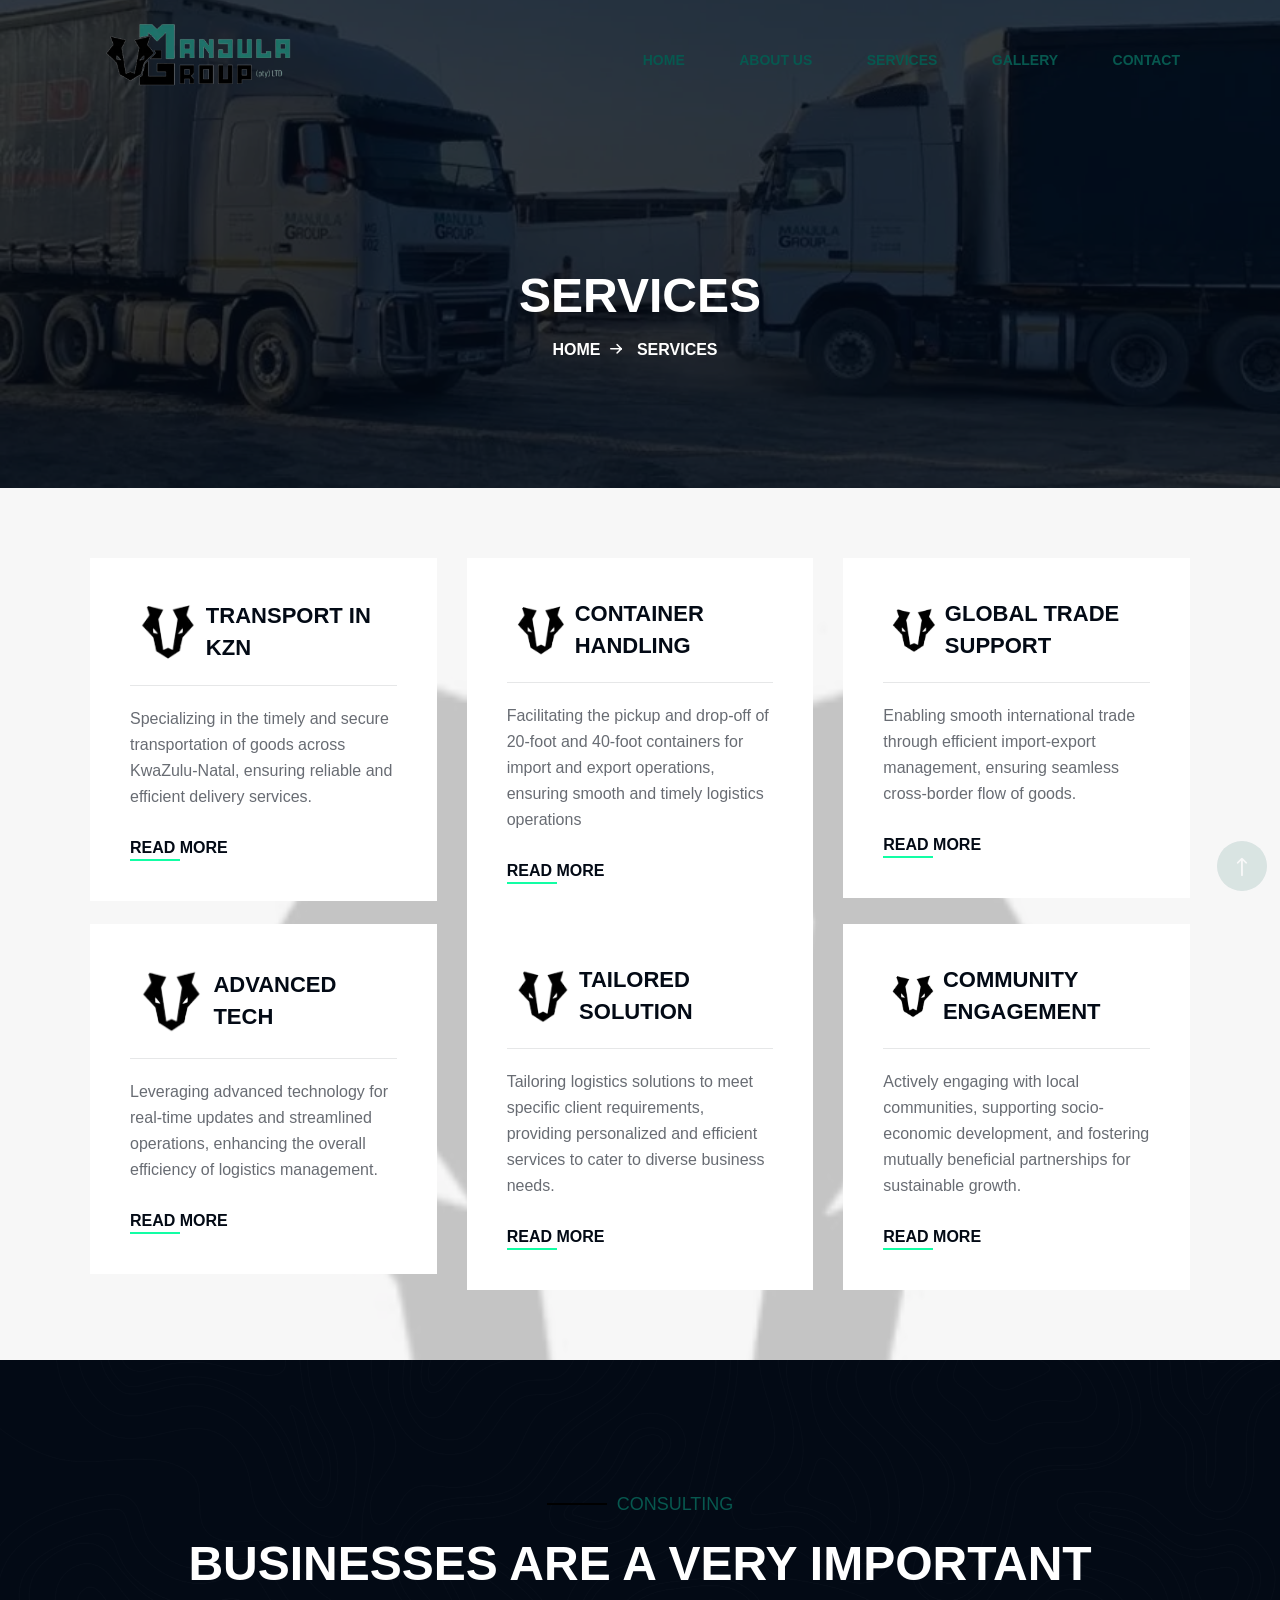
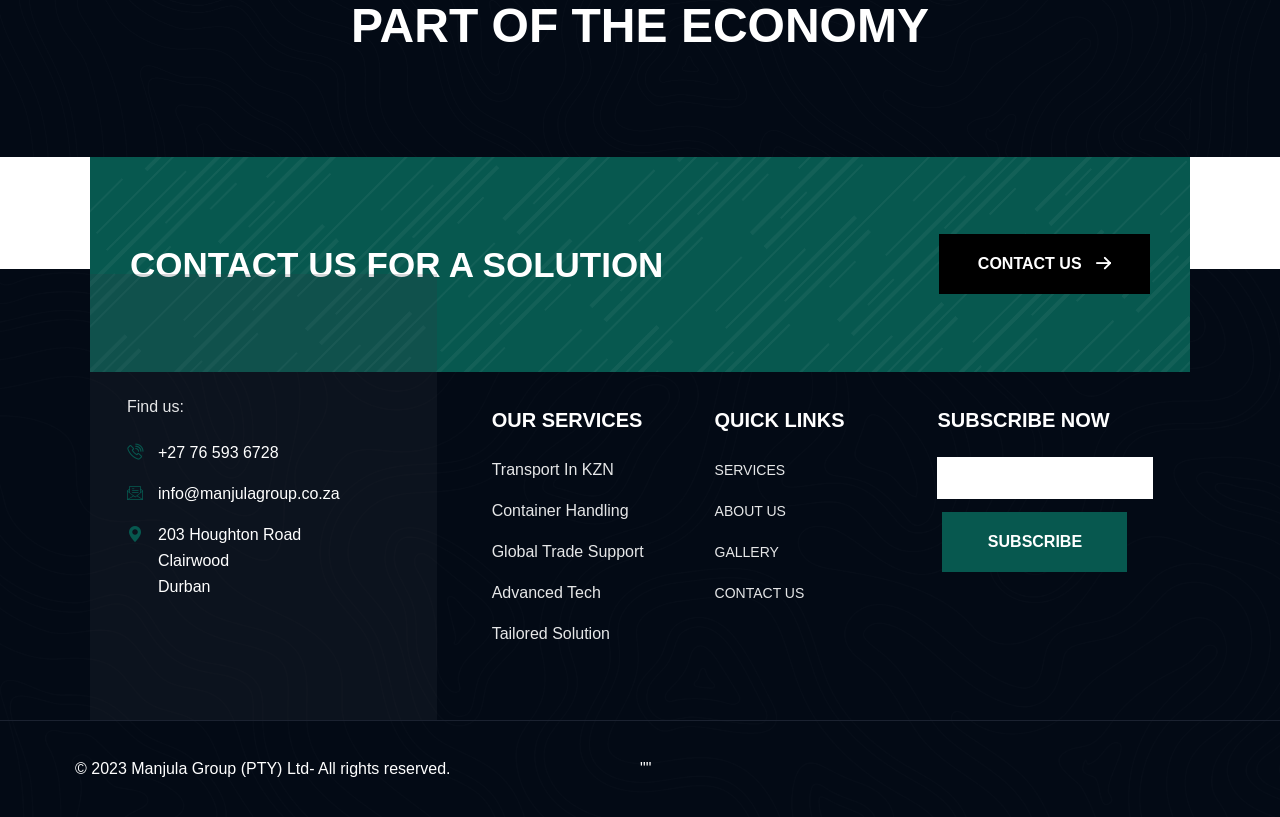
<file: services.html>
<!DOCTYPE html>
<html lang="en">

<head>
	<!-- Start Meta -->
	<meta charset="UTF-8">
	<meta http-equiv="X-UA-Compatible" content="IE=edge" />
	<meta name="description" content="Manjula Group " />
	<meta name="author" content="Justbull Online">
	<meta name="viewport" content="width=device-width, initial-scale=1">
	<!-- Title of Site -->
	<title>Manjula Group </title>
	<!-- Favicons -->
	<link rel="icon" type="image/webp" href="assets/img/manjula original logo.webp">
	<!-- Bootstrap CSS -->
	<link rel="stylesheet" href="assets/css/bootstrap.min.css">
	<!-- fontawesome -->
	<link rel="stylesheet" href="assets/css/fontawesome.min.css">
	<!-- Animate CSS -->
	<link rel="stylesheet" href="assets/css/animate.css">
	<!-- Swiper -->
	<link rel="stylesheet" href="assets/css/swiper-bundle.min.css">
	<!-- Magnific -->
	<link rel="stylesheet" href="assets/css/magnific-popup.css">
	<!-- Nice Select -->
	<link rel="stylesheet" href="assets/css/nice-select.css">
	<!-- Mean menu -->
	<link rel="stylesheet" href="assets/css/meanmenu.min.css">
	<!-- Flaticon -->
	<link rel="stylesheet" href="assets/fonts/flaticon.css">
	<!-- Custom CSS -->
	<link rel="stylesheet" href="assets/sass/style.css">
</head>

<body>
	<!-- Preloader start -->
	<div class="theme-loader">
		<div class="spinner">
			<div class="double-bounce1"></div>
			<div class="double-bounce2"></div>
		</div>
	</div>
	<!-- Preloader end -->
	<!-- Header Area Start -->
	<div class="header__area">
		<div class="header__area-menu">
			<div class="container">
				<div class="header__area-transparent-header">
					<div class="row align-items-center">
						<div class="col-xl-3 col-lg-2">
							<div class="header__area-logo">
								<a href="index.html">
									<img src="assets/img/newlogo-removebg-preview.webp" alt="">
								</a>
							</div>
							<div class="responsive-menu"></div>
						</div>
						<div class="col-xl-9 col-lg-10">
							<div class="header__area-center d-flex align-items-center justify-content-end">
								<div class="header__area-main-menu">
									<ul id="mobilemenu">
										<li><a href="index.html">Home</a></li>
										<li><a href="about.html">About Us</a></li>
										<li><a href="services.html">Services</a></li>
										<li><a href="gallery.html">Gallery</a></li>
										<li><a href="contact.html">Contact</a></li>
				
								</div>
							</div>

						</div>
					</div>
				</div>
			</div>
		</div>
	</div>
	<!-- Header Area End -->
	<!-- Page Banner Area Start -->
	<div class="page__banner" data-background="assets/img/manjula_two_trucks.webp">
		<div class="container">
			<div class="row">
				<div class="col-xl-12">
					<div class="page__banner-content">
						<h2>Services</h2>
						<ul>
							<li><a href="index.html">Home</a><i class="flaticon-arrow-right"></i></li>
							<li><a href="">Services</a></li>
						</ul>
					</div>
				</div>
			</div>
		</div>
	</div>
	<img class="logo2" src="assets/img/dog.webp" alt="">
	<!-- Page Banner Area End -->
	<!-- Services Area Start -->
	<div class="services__area section-padding">
		<div class="container">
			<div class="row">
				<div class="col-xl-4 col-lg-4 col-md-6 lg-mb-30">
					<div class="services__area-item wow fadeInUp" style="background-image: url(assets/img/services.webp);" data-wow-delay="0.6s">
						<div class="services__area-item-top mb-20 d-flex align-items-center">
							<div class="services__area-item-top-icon">
								<i><img src="assets/img/smalldoglogo-removebg-preview.webp" /> </i>
							</div>
							<div class="services__area-item-top-title">
								<h3>Transport in KZN</h3>
							</div>
						</div>
						<div class="services__area-item-content pt-20">
							<p class="mb-25">
								Specializing in the timely and secure transportation of goods across KwaZulu-Natal, ensuring reliable and efficient delivery services.
							</p>
							<a href="transportinkzn.html">Read More</a>
						</div>
					</div>
				</div>
				<div class="col-xl-4 col-lg-4 col-md-6 md-mb-30">
					<div class="services__area-item wow fadeInUp" style="background-image: url(assets/img/services.webp);" data-wow-delay="0.9s">
						<div class="services__area-item-top mb-20 d-flex align-items-center">
							<div class="services__area-item-top-icon">
								<i><img src="assets/img/smalldoglogo-removebg-preview.webp" /> </i>
							</div>
							<div class="services__area-item-top-title">
								<h3>Container Handling</h3>
							</div>
						</div>
						<div class="services__area-item-content pt-20">
							<p class="mb-25">
								Facilitating the pickup and drop-off of 20-foot and 40-foot containers for import and export operations, ensuring smooth and timely logistics operations
								</p>
							<a href="ContainerHandling.html">Read More</a>
						</div>
					</div>
				</div>

				<div class="col-xl-4 col-lg-4 col-md-6 md-mb-30">
					<div class="services__area-item wow fadeInUp" style="background-image: url(assets/img/services.webp);" data-wow-delay="0.9s">
						<div class="services__area-item-top mb-20 d-flex align-items-center">
							<div class="services__area-item-top-icon">
								<i><img src="assets/img/smalldoglogo-removebg-preview.webp" /> </i>
							</div>
							<div class="services__area-item-top-title">
								<h3>Global Trade Support</h3>
							</div>
						</div>
						<div class="services__area-item-content pt-20">
							<p class="mb-25">
								Enabling smooth international trade through efficient import-export management, ensuring seamless cross-border flow of goods.
							</p>
							<a href="globaltradesupport.html">Read More</a>
						</div>
					</div>
				</div>
				
				<div class="col-xl-4 col-lg-4 col-md-6 lg-mb-30">
					<div class="services__area-item wow fadeInUp" style="background-image: url(assets/img/services.webp);" data-wow-delay="0.6s">
						<div class="services__area-item-top mb-20 d-flex align-items-center">
							<div class="services__area-item-top-icon">
								<i><img src="assets/img/smalldoglogo-removebg-preview.webp" /> </i>
							</div>
							<div class="services__area-item-top-title">
								<h3>Advanced Tech</h3>
							</div>
						</div>
						<div class="services__area-item-content pt-20">
							<p class="mb-25">
								Leveraging advanced technology for real-time updates and streamlined operations, enhancing the overall efficiency of logistics management.
							</p>
							<a href="advancedtech.html">Read More</a>
						</div>
					</div>
				</div>
				<div class="col-xl-4 col-lg-4 col-md-6 md-mb-30">
					<div class="services__area-item wow fadeInUp" style="background-image: url(assets/img/services.webp);" data-wow-delay="0.9s">
						<div class="services__area-item-top mb-20 d-flex align-items-center">
							<div class="services__area-item-top-icon">
								<!--<i class="flaticon-insurance"></i>-->
								<i><img src="assets/img/smalldoglogo-removebg-preview.webp" /> </i>
							</div>
							<div class="services__area-item-top-title">
								<h3>Tailored Solution</h3>
							</div>
						</div>
						<div class="services__area-item-content pt-20">
							<p class="mb-25">
								Tailoring logistics solutions to meet specific client requirements, providing personalized and efficient services to cater to diverse business needs.
								</p>
							<a href="tailoredsolution.html">Read More</a>
						</div>
					</div>
				</div>

				<div class="col-xl-4 col-lg-4 col-md-6 md-mb-30">
					<div class="services__area-item wow fadeInUp" style="background-image: url(assets/img/services.webp);" data-wow-delay="0.9s">
						<div class="services__area-item-top mb-20 d-flex align-items-center">
							<div class="services__area-item-top-icon">
								<!--<i class="flaticon-insurance"></i>-->
								<i><img src="assets/img/smalldoglogo-removebg-preview.webp" /> </i>
							</div>
							<div class="services__area-item-top-title">
								<h3>Community engagement</h3>
							</div>
						</div>
						<div class="services__area-item-content pt-20">
							<p class="mb-25">
								Actively engaging with local communities, supporting socio-economic development, and fostering mutually beneficial partnerships for sustainable growth.
								</p>
							<a href="communityengagement.html">Read More</a>
						</div>
					</div>
				</div>
	<div>
	</div>

			</div>
		</div>
	</div>
	<!-- Services Area End -->



	
	<!-- Consulting Area Start -->
    <div class="consulting__area" data-background="assets/img/footer.webp">
        <div class="container">
            <div class="row">
                <div class="col-xl-12">
                    <div class="consulting__area-content">
                        <span class="section-top mb-15">Consulting</span>
                        <h2>Businesses are a very important part of the economy</h2>
                    </div>                    
                </div>
            </div>
        </div>
    </div>
	<!-- Consulting Area End -->
	

		<!-- Solution Area Start -->
		<div class="solution__area">
			<div class="container">
				<div class="solution__area-bg" data-background="assets/img/solution.webp">
					<div class="row align-items-center">
						<div class="col-xl-9 col-lg-9 lg-mb-30">
							<div class="solution__area-left lg-center">
								<h2>Contact Us for a solution</h2>
							</div>					
						</div>
						<div class="col-xl-3 col-lg-3">
							<div class="solution__area-right t-right lg-center">
								<a class="theme-bg-btn" href="contact.html">contact us <i class="flaticon-arrow-right"></i></a>						
							</div>					
						</div>
					</div>
				</div>
			</div>
		</div>
		<!-- Solution Area End -->

	<!-- Footer Area Start -->
	<div class="footer__area" data-background="assets/img/footer.webp">
		<div class="container">
			<div class="row">
				<div class="col-xl-4 col-lg-4">
					<div class="footer__area-widget-about">
						<div class="footer__area-widget-content">
							<!--<div class="footer__area-widget-content-logo mb-20">
								<a href="index.html"><img src="assets/img/manjula logo.webp" alt=""></a>
							</div>-->
							<p class="mb-20">Find us:</p>
							<div class="footer__area-widget-content-contact">
								<div class="footer__area-widget-content-contact-info d-flex mb-15">
									<div class="footer__area-widget-content-contact-info-icon">
										<i class="flaticon-telephone"></i>
									</div>
									<div class="footer__area-widget-content-contact-info-title">
										<a >
											<p>+27 76 593 6728</p>
										</a>
									</div>
								</div>

								<div class="footer__area-widget-content-contact-info d-flex mb-15">
									<div class="footer__area-widget-content-contact-info-icon">
										<i class="flaticon-email"></i>
									</div>
									<div class="footer__area-widget-content-contact-info-title">
										<a >
											<p>info@manjulagroup.co.za</p>
										</a>
									</div>
								</div>
								<div class="footer__area-widget-content-contact-info d-flex">
									<div class="footer__area-widget-content-contact-info-icon">
										<i class="flaticon-pin"></i>
									</div>
									<div class="footer__area-widget-content-contact-info-title">
										<a >
											<p>203 Houghton Road</p><p>Clairwood </p><p> Durban</p>
										</a>
									</div>
								</div>
							</div>
						</div>
					</div>
				</div>
				<div class="col-xl-5 col-lg-5 pt-120 pl-40 lg-pl-15 lg-pt-20">
					<div class="row">
						<div class="col-sm-6 sm-mb-15">
							<div class="footer__area-widget">
								<div class="footer__area-widget-content">
									<h4>Our Services</h4>
									<div class="footer__area-widget-content">
										<ul>
											<li><a href="transportinkzn.html">Transport In KZN</a></li>
											<li><a href="ContainerHandling.html">Container Handling</a></li>
											<li><a href="globaltradesupport.html">Global Trade Support</a></li>
											<li><a href="advancedtech.html">Advanced Tech</a></li>
											<li><a href="tailoredsolution.html">Tailored Solution</a></li>
										</ul>
									</div>
								</div>
							</div>
						</div>
						<div class="col-sm-6">
							<div class="footer__area-widget">
								<div class="footer__area-widget-content">
									<h4>Quick Links</h4>
									<div class="footer__area-widget-content-menu">
										<ul>
											<li><a href="services.html">Services</a></li>
											<li><a href="about.html">About Us</a></li>
											<li><a href="gallery.html">Gallery</a></li>
											<!--<li><a href="blog-grid.html">Support</a></li>-->
											<li><a href="contact.html">Contact Us</a></li>
										</ul>
									</div>
								</div>
							</div>
						</div>
					</div>
				</div>
				<div class="col-xl-3 col-lg-3 pt-120 lg-pt-20 lg-mb-40">
					<div class="footer__area-widget">
						<div class="footer__area-widget-content">
							<h4>Subscribe Now</h4>
								<input text="email" class="p-2 mb-2" width="10px"/>
							<div class="footer__area-widget-content-subscribe">
								<button class="darkgreenbtn" onclick="openLink()">SUBSCRIBE</button>
							</div>
						</div>
					</div>
				</div>
			</div>
		</div>

		<div class="footer__area-copyright pt-35 pb-35">
			<div class="container">
				<div class="row align-items-center">
						<div class="footercontainer200">
						<div class="footer__area-copyright-left ">
							<p style="color:white">© 2023 Manjula Group (PTY) Ltd- All rights reserved. </p>
						</div>
		""
					</div>
				</div>
			</div>
		</div>
	</div>
	<!-- Footer Area End -->		
	<!-- Scroll Top Start -->
	<div class="scroll-top">	<i class="flaticon-up-arrow"></i>
	</div>
	<!-- Scroll Top End -->
	<!-- Main JS -->
	<script src="assets/js/jquery-3.6.0.min.js"></script>
	<!-- Bootstrap JS -->
	<script src="assets/js/bootstrap.min.js"></script>
	<!-- Counterup -->
	<script src="assets/js/jquery.counterup.min.js"></script>
	<!-- Popper JS -->
	<script src="assets/js/popper.min.js"></script>
	<!-- Progressbar JS -->
	<script src="assets/js/progressbar.min.js"></script>
	<!-- Magnific JS -->
	<script src="assets/js/jquery.magnific-popup.min.js"></script>
	<!-- Swiper JS -->
	<script src="assets/js/swiper-bundle.min.js"></script>
	<!-- Waypoints -->
	<script src="assets/js/jquery.waypoints.min.js"></script>
	<!-- Mean menu -->
	<script src="assets/js/jquery.meanmenu.min.js"></script>
	<!-- Nice Select -->
	<script src="assets/js/jquery.nice-select.min.js"></script>
	<!-- WOW JS -->
	<script src="assets/js/wow.min.js"></script>
	<!-- Custom JS -->
	<script src="assets/js/custom.js"></script>
</body>

</html>
</file>
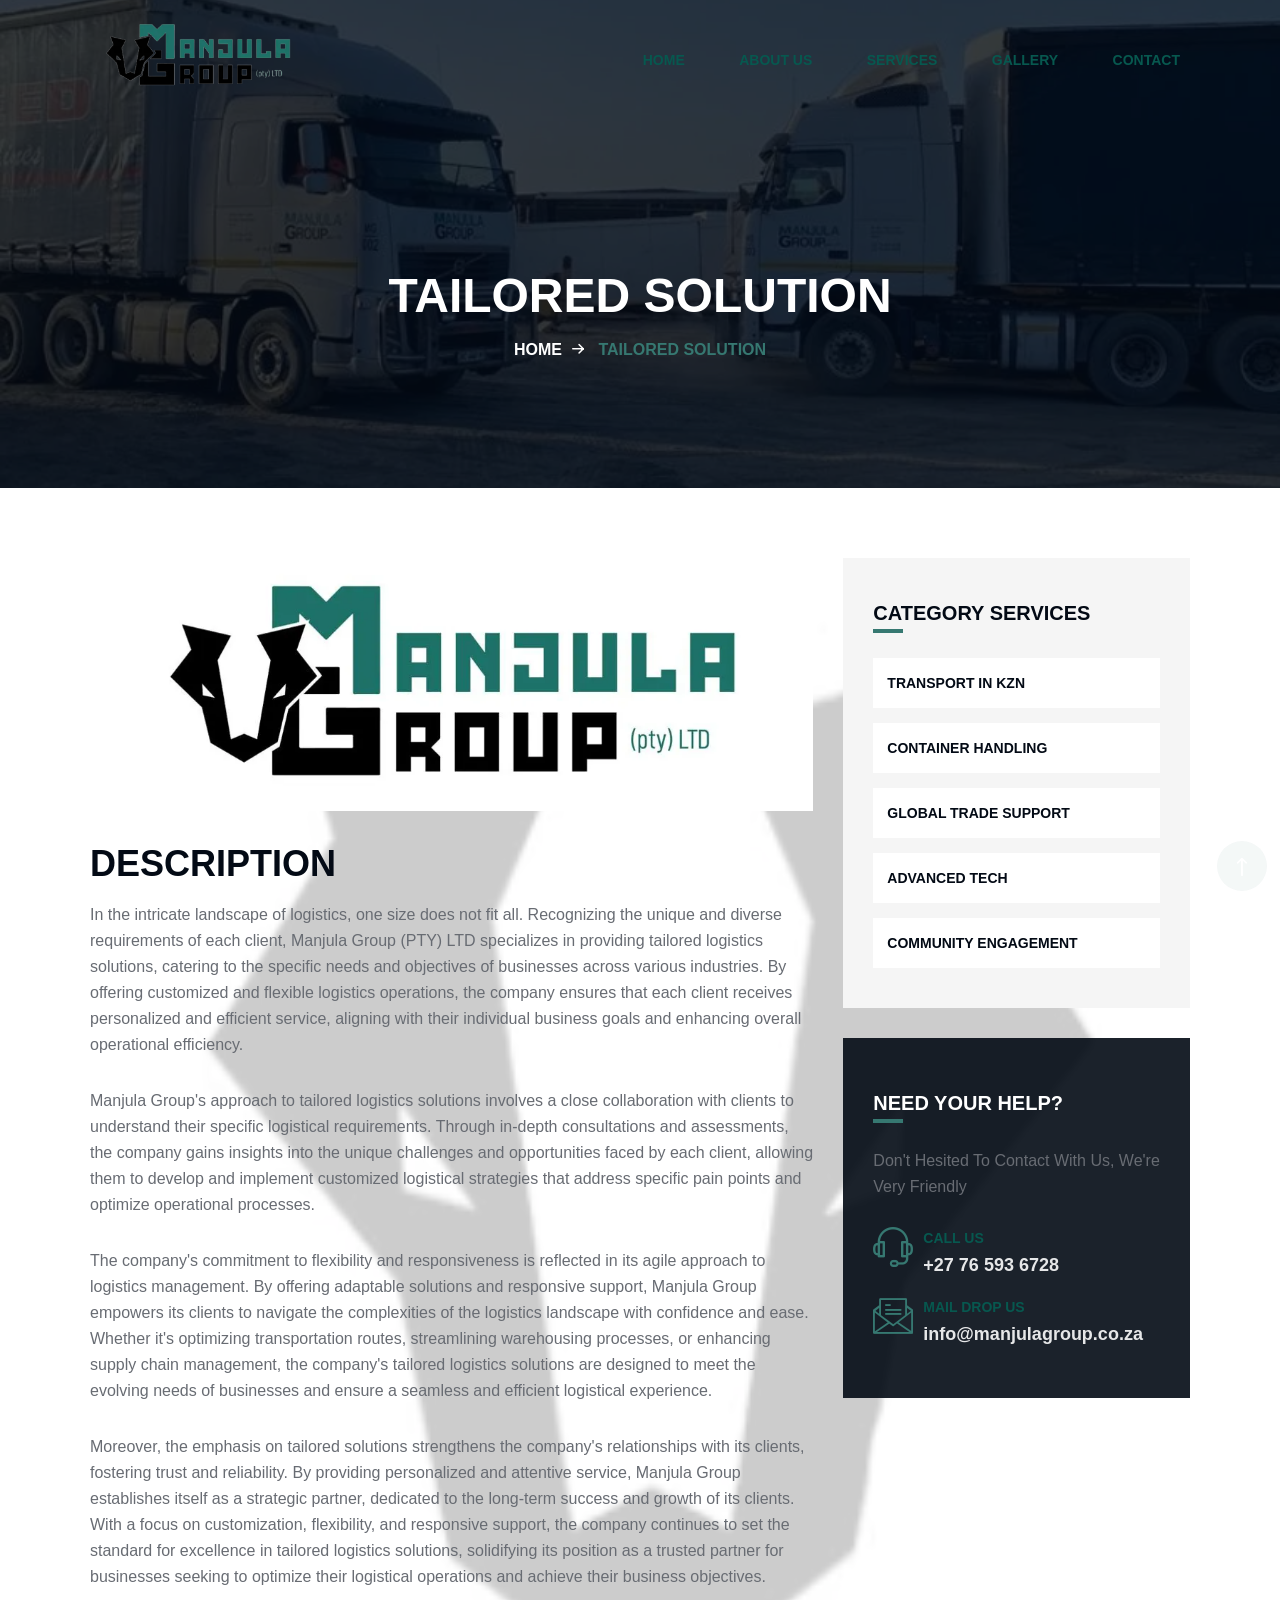
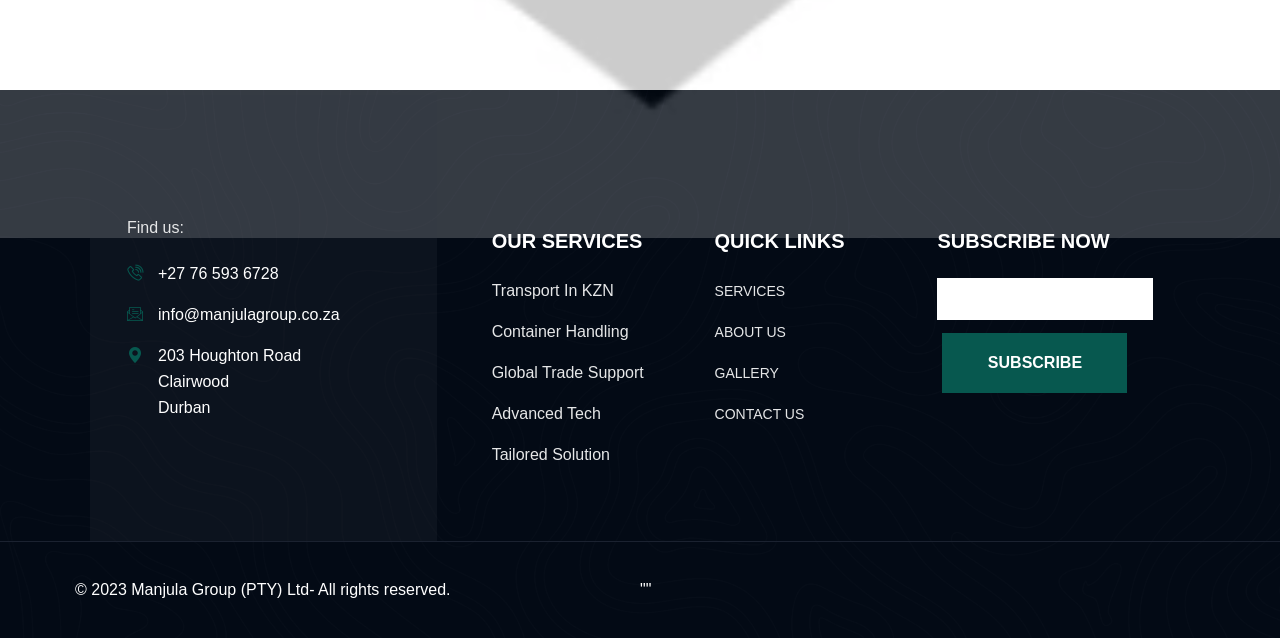
<file: tailoredsolution.html>
<!DOCTYPE html>
<html lang="en">

<head>
	<!-- Start Meta -->
	<meta charset="UTF-8">
	<meta http-equiv="X-UA-Compatible" content="IE=edge" />
	<meta name="description" content="Manjula Group " />
	<meta name="author" content="Justbull Online">
	<meta name="viewport" content="width=device-width, initial-scale=1">
	<!-- Title of Site -->
	<title>Tailored Solution</title>
	<!-- Favicons -->
	<link rel="icon" type="image/webp" href="assets/img/manjula original logo.webp">
	<!-- Bootstrap CSS -->
	<link rel="stylesheet" href="assets/css/bootstrap.min.css">
	<!-- fontawesome -->
	<link rel="stylesheet" href="assets/css/fontawesome.min.css">
	<!-- Animate CSS -->
	<link rel="stylesheet" href="assets/css/animate.css">
	<!-- Swiper -->
	<link rel="stylesheet" href="assets/css/swiper-bundle.min.css">
	<!-- Magnific -->
	<link rel="stylesheet" href="assets/css/magnific-popup.css">
	<!-- Nice Select -->
	<link rel="stylesheet" href="assets/css/nice-select.css">
	<!-- Mean menu -->
	<link rel="stylesheet" href="assets/css/meanmenu.min.css">
	<!-- Flaticon -->
	<link rel="stylesheet" href="assets/fonts/flaticon.css">
	<!-- Custom CSS -->
	<link rel="stylesheet" href="assets/sass/style.css">
</head>

<body>
	<!-- Preloader start -->
	<div class="theme-loader">
		<div class="spinner">
			<div class="double-bounce1"></div>
			<div class="double-bounce2"></div>
		</div>
	</div>
	<!-- Preloader end -->
	<!-- Header Area Start -->
<!-- Header Area Start -->
<div class="header__area">
	<div class="header__area-menu">
		<div class="container">
			<div class="header__area-transparent-header">
				<div class="row align-items-center">
					<div class="col-xl-3 col-lg-2">
						<div class="header__area-logo">
							<a href="index.html">
								<img src="assets/img/newlogo-removebg-preview.webp" alt="">
							</a>
						</div>
						<div class="responsive-menu"></div>
					</div>
					<div class="col-xl-9 col-lg-10">
						<div class="header__area-center d-flex align-items-center justify-content-end">
							<div class="header__area-main-menu">
								<ul id="mobilemenu">
									<li><a href="index.html">Home</a></li>
									<li><a href="about.html">About Us</a></li>
									<li><a href="services.html">Services</a></li>
									<li><a href="gallery.html">Gallery</a></li>
									<li><a href="contact.html">Contact</a></li>
		
							</div>
						</div>

					</div>
				</div>
			</div>
		</div>
	</div>
</div>
<!-- Header Area End -->
<!-- Page Banner Area Start -->
	<!-- Page Banner Area Start -->
	<div class="page__banner" data-background="assets/img/manjula_two_trucks.webp">
		<div class="container">
			<div class="row">
				<div class="col-xl-12">
					<div class="page__banner-content">
						<h2>Tailored Solution</h2>
						<ul>
							<li><a href="index.html">Home</a><i class="flaticon-arrow-right"></i></li>
							<li>Tailored Solution</li>
						</ul>
					</div>
				</div>
			</div>
		</div>
	</div>
	<!-- Page Banner Area End -->   
	<!-- Services Details Area Start -->
	<img class="logo2" src="assets/img/dog.webp" alt="">
    <div class="services__details section-padding">
        <div class="container">
            <div class="row">
                <div class="col-xl-8 col-lg-8 lg-mb-30">
                    <div class="services__details-left">
                        <div class="services__details-left-image mb-30">
                            <img src="assets/img/manjula cutted logo.webp" alt="">
                        </div>
                        <div class="services__details-left-content">
                            <h3 class="mb-15">Description</h3>
							<p class="mb-30">
								In the intricate landscape of logistics, one size does not fit all. Recognizing the unique and diverse requirements of each client, Manjula Group (PTY) LTD specializes in providing tailored logistics solutions, catering to the specific needs and objectives of businesses across various industries. 
								By offering customized and flexible logistics operations, the company ensures that each client receives personalized and efficient service, aligning with their individual business goals and enhancing overall operational efficiency.
							</p>
								<p class="mb-30">
								Manjula Group's approach to tailored logistics solutions involves a close collaboration with clients to understand their specific logistical requirements. 
								Through in-depth consultations and assessments, the company gains insights into the unique challenges and opportunities faced by each client, allowing them to develop and implement customized logistical strategies that address specific pain points and optimize operational processes.
							</p>
								<p class="mb-30">
								The company's commitment to flexibility and responsiveness is reflected in its agile approach to logistics management. 
								By offering adaptable solutions and responsive support, Manjula Group empowers its clients to navigate the complexities of the logistics landscape with confidence and ease. 
								Whether it's optimizing transportation routes, streamlining warehousing processes, or enhancing supply chain management, the company's tailored logistics solutions are designed to meet the evolving needs of businesses and ensure a seamless and efficient logistical experience.
							</p>

								<p class="mb-30">
								Moreover, the emphasis on tailored solutions strengthens the company's relationships with its clients, fostering trust and reliability. By providing personalized and attentive service, Manjula Group establishes itself as a strategic partner, dedicated to the long-term success and growth of its clients.
								 With a focus on customization, flexibility, and responsive support, the company continues to set the standard for excellence in tailored logistics solutions, solidifying its position as a trusted partner for businesses seeking to optimize their logistical operations and achieve their business objectives.
							</p>
						</div>
                    </div>
                </div>
				<div class="col-xl-4 col-lg-4">
                    <div class="services__details-right">
						<div class="services__details-right-widget-category mb-30">
							<h4 class="mb-30">Category Services</h4>
							<ul>
								<li><a href="transportinkzn.html"><i class="flaticon-right-arrow"></i>Transport In KZN</a></li>
								<li><a href="ContainerHandling.html"><i class="flaticon-right-arrow"></i>Container Handling</a></li>
								<li><a href="globaltradesupport.html"><i class="flaticon-right-arrow"></i>Global Trade Support</a></li>
								<li><a href="advancedtech.html"><i class="flaticon-right-arrow"></i>Advanced Tech</a></li>
								<li><a href="communityengagement.html"><i class="flaticon-right-arrow"></i>Community Engagement</a></li>
							</ul>
						</div>
                        <div class="services__details-right-help" >
                            <h4 class="mb-30">Need your Help?</h4>
                            <p class="mb-25">Don't Hesited To Contact With Us, We're Very Friendly</p>
                            <div class="services__details-right-help-item mb-15 d-flex">
                                <div class="services__details-right-help-item-icon">
                                    <i class="flaticon-customer-service-1"></i>
                                </div>
                                <div class="services__details-right-help-item-content">
                                    <span>Call Us</span>
                                    <p>+27 76 593 6728 </p>
                                </div>
                            </div>
                            <div class="services__details-right-help-item d-flex">
                                <div class="services__details-right-help-item-icon">
                                    <i class="flaticon-email"></i>
                                </div>
                                <div class="services__details-right-help-item-content">
                                    <span>Mail drop Us</span>
                                    <p>info@manjulagroup.co.za</p>
                                </div>
                            </div>
                        </div>
                    </div>
                </div>
    </div>
		</div>
	</div>
	


	<!-- Footer Area Start -->
	<div class="footer__area" data-background="assets/img/footer.webp">
		<div class="container">
			<div class="row">
				<div class="col-xl-4 col-lg-4">
					<div class="footer__area-widget-about">
						<div class="footer__area-widget-content">
							<!--<div class="footer__area-widget-content-logo mb-20">
								<a href="index.html"><img src="assets/img/manjula logo.webp" alt=""></a>
							</div>-->
							<p class="mb-20">Find us:</p>
							<div class="footer__area-widget-content-contact">
								<div class="footer__area-widget-content-contact-info d-flex mb-15">
									<div class="footer__area-widget-content-contact-info-icon">
										<i class="flaticon-telephone"></i>
									</div>
									<div class="footer__area-widget-content-contact-info-title">
										<a >
											<p>+27 76 593 6728</p>
										</a>
									</div>
								</div>

								<div class="footer__area-widget-content-contact-info d-flex mb-15">
									<div class="footer__area-widget-content-contact-info-icon">
										<i class="flaticon-email"></i>
									</div>
									<div class="footer__area-widget-content-contact-info-title">
										<a >
											<p>info@manjulagroup.co.za</p>
										</a>
									</div>
								</div>
								<div class="footer__area-widget-content-contact-info d-flex">
									<div class="footer__area-widget-content-contact-info-icon">
										<i class="flaticon-pin"></i>
									</div>
									<div class="footer__area-widget-content-contact-info-title">
										<a >
											<p>203 Houghton Road</p><p>Clairwood </p><p> Durban</p>
										</a>
									</div>
								</div>
							</div>
						</div>
					</div>
				</div>
				<div class="col-xl-5 col-lg-5 pt-120 pl-40 lg-pl-15 lg-pt-20">
					<div class="row">
						<div class="col-sm-6 sm-mb-15">
							<div class="footer__area-widget">
								<div class="footer__area-widget-content">
									<h4>Our Services</h4>
									<div class="footer__area-widget-content">
										<ul>
											<li><a href="transportinkzn.html">Transport In KZN</a></li>
											<li><a href="ContainerHandling.html">Container Handling</a></li>
											<li><a href="globaltradesupport.html">Global Trade Support</a></li>
											<li><a href="advancedtech.html">Advanced Tech</a></li>
											<li><a href="tailoredsolution.html">Tailored Solution</a></li>
										</ul>
									</div>
								</div>
							</div>
						</div>
						<div class="col-sm-6">
							<div class="footer__area-widget">
								<div class="footer__area-widget-content">
									<h4>Quick Links</h4>
									<div class="footer__area-widget-content-menu">
										<ul>
											<li><a href="services.html">Services</a></li>
											<li><a href="about.html">About Us</a></li>
											<li><a href="gallery.html">Gallery</a></li>
											<!--<li><a href="blog-grid.html">Support</a></li>-->
											<li><a href="contact.html">Contact Us</a></li>
										</ul>
									</div>
								</div>
							</div>
						</div>
					</div>
				</div>
				<div class="col-xl-3 col-lg-3 pt-120 lg-pt-20 lg-mb-40">
					<div class="footer__area-widget">
						<div class="footer__area-widget-content">
							<h4>Subscribe Now</h4>
								<input text="email" class="p-2 mb-2" width="10px"/>
							<div class="footer__area-widget-content-subscribe">
								<button class="darkgreenbtn" onclick="openLink()">SUBSCRIBE</button>
							</div>
						</div>
					</div>
				</div>
			</div>
		</div>

		<div class="footer__area-copyright pt-35 pb-35">
			<div class="container">
				<div class="row align-items-center">
						<div class="footercontainer200">
						<div class="footer__area-copyright-left ">
							<p style="color:white">© 2023 Manjula Group (PTY) Ltd- All rights reserved. </p>
						</div>
		""
					</div>
				</div>
			</div>
		</div>
	</div>
	<!-- Footer Area End -->	
	<!-- Scroll Top Start -->
	<div class="scroll-top">	<i class="flaticon-up-arrow"></i>
	</div>
	<!-- Scroll Top End -->
	<!-- Main JS -->
	<script src="assets/js/jquery-3.6.0.min.js"></script>
	<!-- Bootstrap JS -->
	<script src="assets/js/bootstrap.min.js"></script>
	<!-- Counterup -->
	<script src="assets/js/jquery.counterup.min.js"></script>
	<!-- Popper JS -->
	<script src="assets/js/popper.min.js"></script>
	<!-- Progressbar JS -->
	<script src="assets/js/progressbar.min.js"></script>
	<!-- Magnific JS -->
	<script src="assets/js/jquery.magnific-popup.min.js"></script>
	<!-- Swiper JS -->
	<script src="assets/js/swiper-bundle.min.js"></script>
	<!-- Waypoints -->
	<script src="assets/js/jquery.waypoints.min.js"></script>
	<!-- Mean menu -->
	<script src="assets/js/jquery.meanmenu.min.js"></script>
	<!-- Nice Select -->
	<script src="assets/js/jquery.nice-select.min.js"></script>
	<!-- WOW JS -->
	<script src="assets/js/wow.min.js"></script>
	<!-- Custom JS -->
	<script src="assets/js/custom.js"></script>
</body>

</html>
</file>
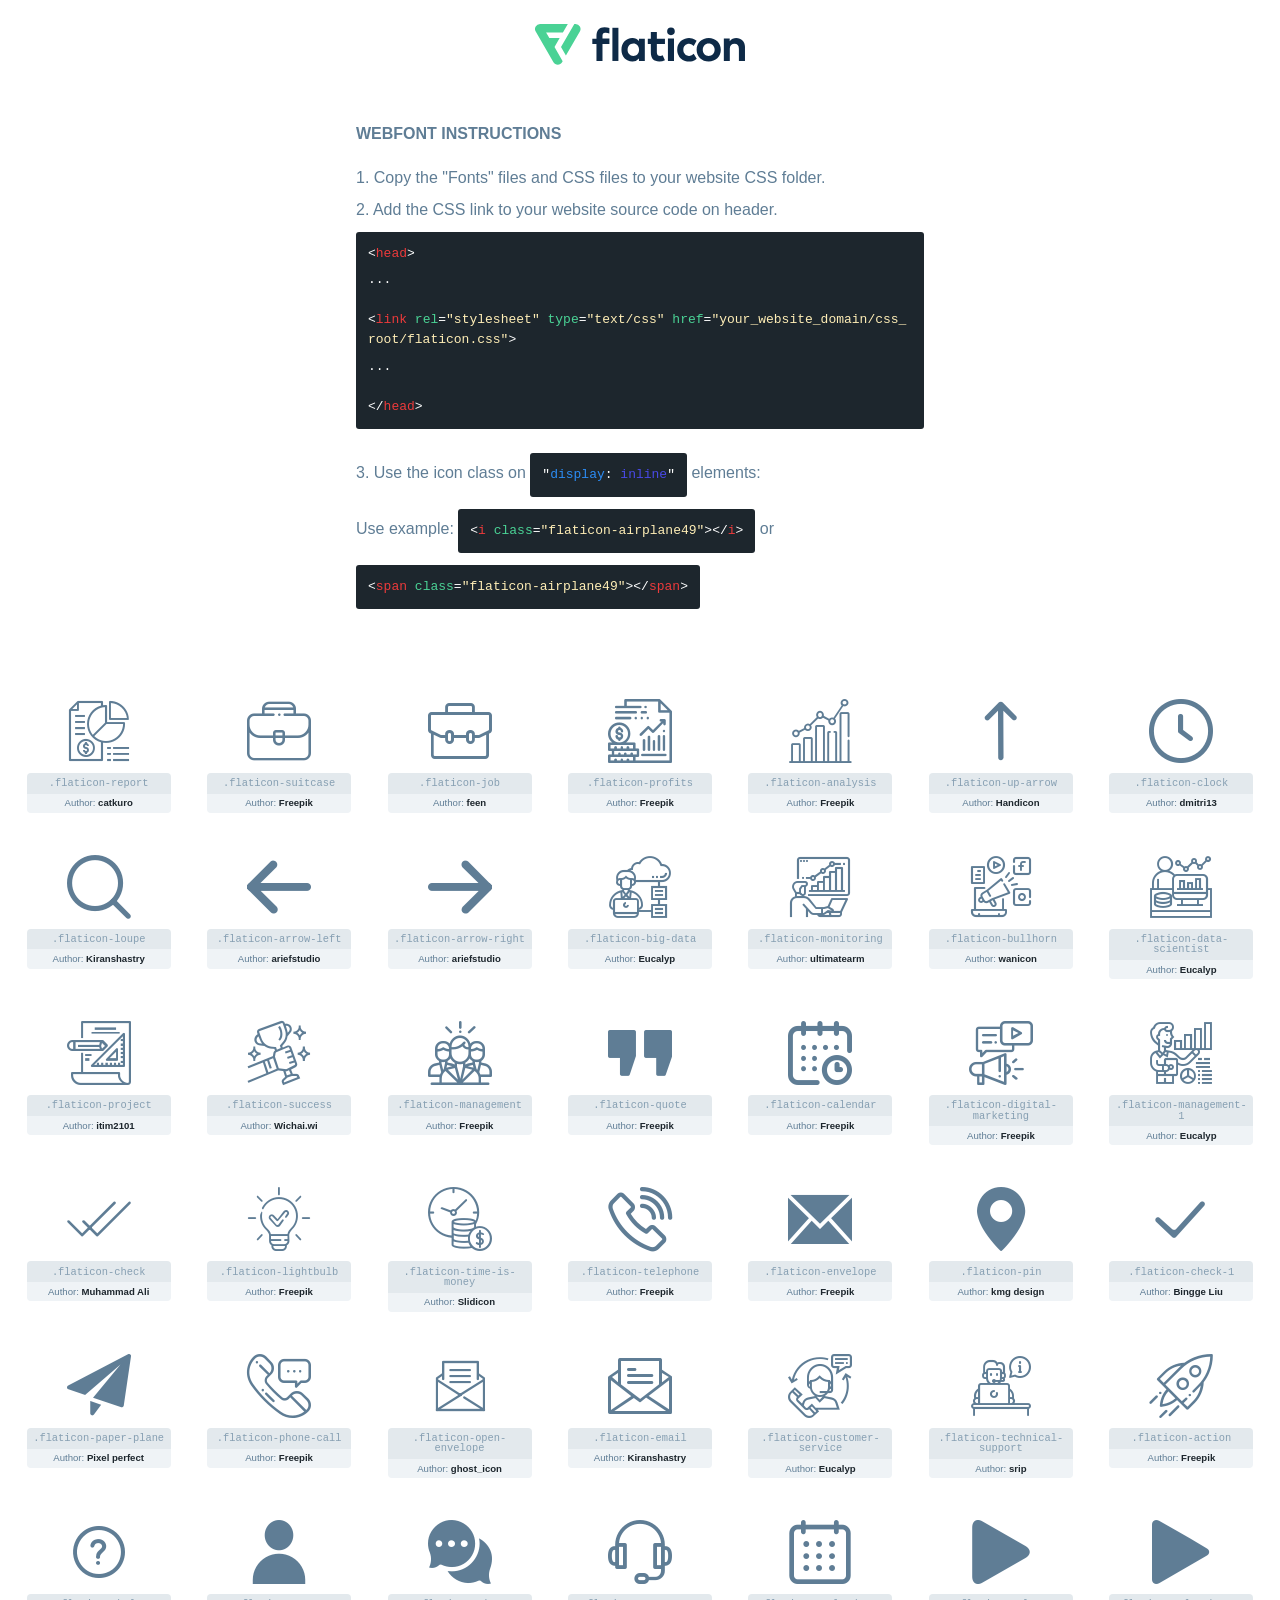
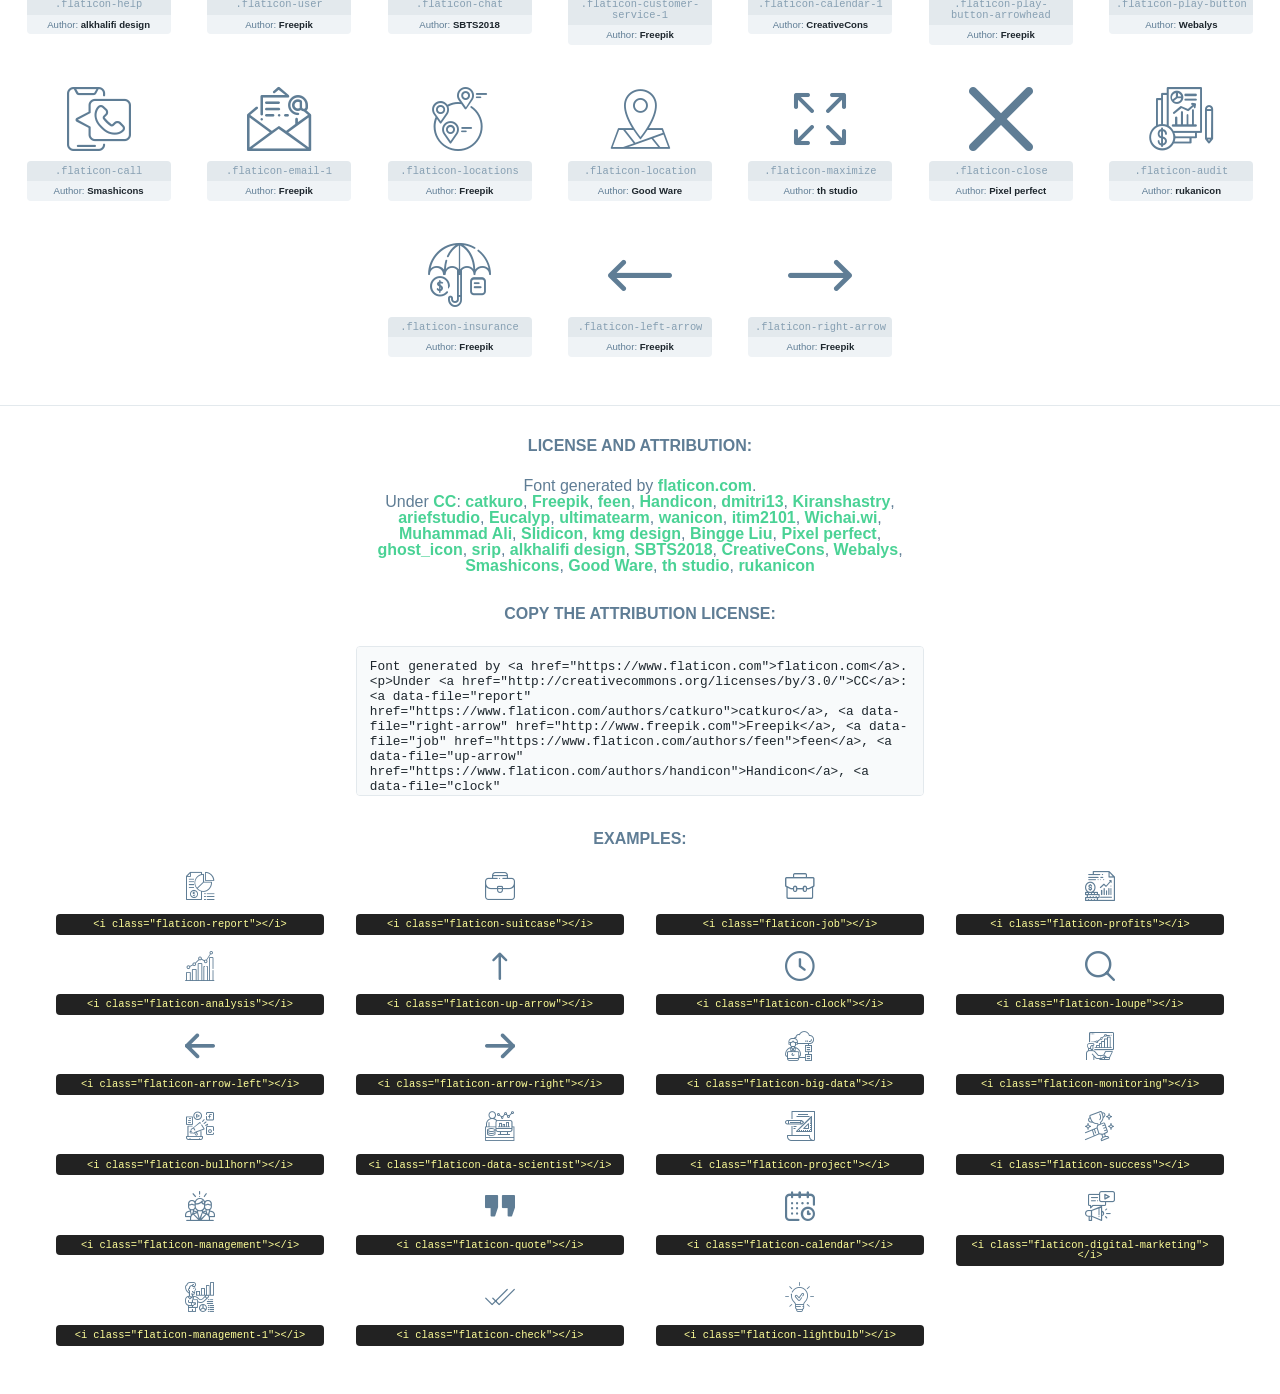
<file: assets/fonts/flaticon.html>
<!DOCTYPE html>
<html lang="en">
<head>
    <title>Flaticon Webfont</title>
    <link rel="stylesheet" type="text/css" href="flaticon.css"/>
    <meta charset="UTF-8">
    <style>
        html, body, div, span, applet, object, iframe,
        h1, h2, h3, h4, h5, h6, p, blockquote, pre,
        a, abbr, acronym, address, big, cite, code,
        del, dfn, em, img, ins, kbd, q, s, samp,
        small, strike, strong, sub, sup, tt, var,
        b, u, i, center,
        dl, dt, dd, ol, ul, li,
        fieldset, form, label, legend,
        table, caption, tbody, tfoot, thead, tr, th, td,
        article, aside, canvas, details, embed,
        figure, figcaption, footer, header, hgroup,
        menu, nav, output, ruby, section, summary,
        time, mark, audio, video {
            margin: 0;
            padding: 0;
            border: 0;
            font-size: 100%;
            font: inherit;
            vertical-align: baseline;
        }

        /* HTML5 display-role reset for older browsers */
        article, aside, details, figcaption, figure,
        footer, header, hgroup, menu, nav, section {
            display: block;
        }

        body {
            line-height: 1;
        }

        ol, ul {
            list-style: none;
        }

        blockquote, q {
            quotes: none;
        }

        blockquote:before, blockquote:after,
        q:before, q:after {
            content: '';
            content: none;
        }

        table {
            border-collapse: collapse;
            border-spacing: 0;
        }

        body {
            font-family: Helvetica, Arial, sans-serif;
            font-size: 16px;
            color: #5f7d95;
        }

        a {
            color: #4AD295;
            font-weight: bold;
            text-decoration: none;
        }

        * {
            -moz-box-sizing: border-box;
            -webkit-box-sizing: border-box;
            box-sizing: border-box;
            margin: 0;
            padding: 0;
        }

        [class^="flaticon-"]:before, [class*=" flaticon-"]:before, [class^="flaticon-"]:after, [class*=" flaticon-"]:after {
            font-family: Flaticon;
            font-size: 30px;
            font-style: normal;
            margin-left: 20px;
            color: #333;
        }

        .wrapper {
            max-width: 600px;
            margin: auto;
            padding: 0 1em;
        }

        .title {
            margin-bottom: 24px;
            text-transform: uppercase;
            font-weight: bold;
        }

        header {
            text-align: center;
            padding: 24px;
        }

        header .logo {
            width: 210px;
            height: auto;
            border: none;
            display: inline-block;
        }

        header strong {
            font-size: 28px;
            font-weight: 500;
            vertical-align: middle;
        }

        .demo {
            margin: 2em auto;
            line-height: 1.25em;
        }

        .demo ul li {
            margin-bottom: 12px;
        }

        .demo ul li code {
            background-color: #1D262D;
            border-radius: 3px;
            padding: 12px;
            display: inline-block;
            color: #fff;
            font-family: Consolas, Monaco, Lucida Console, Liberation Mono, DejaVu Sans Mono, Bitstream Vera Sans Mono, Courier New, monospace;
            font-weight: lighter;
            margin-top: 12px;
            font-size: 13px;
            word-break: break-all;
        }

        .demo ul li code .red {
            color: #EC3A3B;
        }

        .demo ul li code .green {
            color: #4AD295;
        }

        .demo ul li code .yellow {
            color: #FFEEB6;
        }

        .demo ul li code .blue {
            color: #2C8CF4;
        }

        .demo ul li code .purple {
            color: #4949E7;
        }

        .demo ul li code .dots {
            margin-top: 0.5em;
            display: block;
        }

        #glyphs {
            border-bottom: 1px solid #E3E9ED;
            padding: 2em 0;
            text-align: center;
        }

        .glyph {
            display: inline-block;
            width: 9em;
            margin: 1em;
            text-align: center;
            vertical-align: top;
            background: #FFF;
        }

        .glyph .flaticon {
            padding: 10px;
            display: block;
            font-family: "Flaticon";
            font-size: 64px;
            line-height: 1;
        }

        .glyph .flaticon:before {
            font-size: 64px;
            color: #5f7d95;
            margin-left: 0;
        }

        .class-name {
            font-size: 0.65em;
            background-color: #E3E9ED;
            color: #869FB2;
            border-radius: 4px 4px 0 0;
            padding: 0.5em;
            font-family: Consolas, Monaco, Lucida Console, Liberation Mono, DejaVu Sans Mono, Bitstream Vera Sans Mono, Courier New, monospace;
        }

        .author-name {
            font-size: 0.6em;
            background-color: #EFF3F6;
            border-top: 0;
            border-radius: 0 0 4px 4px;
            padding: 0.5em;
        }

        .author-name a {
            color: #1D262D;
        }

        .class-name:last-child {
            font-size: 10px;
            color: #888;
        }

        .class-name:last-child a {
            font-size: 10px;
            color: #555;
        }

        .glyph > input {
            display: block;
            width: 100px;
            margin: 5px auto;
            text-align: center;
            font-size: 12px;
            cursor: text;
        }

        .glyph > input.icon-input {
            font-family: "Flaticon";
            font-size: 16px;
            margin-bottom: 10px;
        }

        .attribution .title {
            margin-top: 2em;
        }

        .attribution textarea {
            background-color: #F8FAFB;
            color: #1D262D;
            padding: 1em;
            border: none;
            box-shadow: none;
            border: 1px solid #E3E9ED;
            border-radius: 4px;
            resize: none;
            width: 100%;
            height: 150px;
            font-size: 0.8em;
            font-family: Consolas, Monaco, Lucida Console, Liberation Mono, DejaVu Sans Mono, Bitstream Vera Sans Mono, Courier New, monospace;
            -webkit-appearance: none;
        }

        .attribution textarea:hover {
            border-color: #CFD9E0;
        }

        .attribution textarea:focus {
            border-color: #4AD295;
        }

        .iconsuse {
            margin: 2em auto;
            text-align: center;
            max-width: 1200px;
        }

        .iconsuse:after {
            content: '';
            display: table;
            clear: both;
        }

        .iconsuse .image {
            float: left;
            width: 25%;
            padding: 0 1em;
        }

        .iconsuse .image p {
            margin-bottom: 1em;
        }

        .iconsuse .image span {
            display: block;
            font-size: 0.65em;
            background-color: #222;
            color: #fff;
            border-radius: 4px;
            padding: 0.5em;
            color: #FFFF99;
            margin-top: 1em;
            font-family: Consolas, Monaco, Lucida Console, Liberation Mono, DejaVu Sans Mono, Bitstream Vera Sans Mono, Courier New, monospace;
        }

        .flaticon:before {
            color: #5f7d95;
        }

        #footer {
            text-align: center;
            background-color: #1D262D;
            color: #869FB2;
            padding: 12px;
            font-size: 14px;
        }

        #footer a {
            font-weight: normal;
        }

        @media (max-width: 960px) {
            .iconsuse .image {
                width: 50%;
            }
        }

        .preview {
            width: 100px;
            display: inline-block;
            margin: 10px;
        }

        .preview .inner {
            display: inline-block;
            width: 100%;
            text-align: center;
            background: #f5f5f5;
            -webkit-border-radius: 3px 3px 0 0;
            -moz-border-radius: 3px 3px 0 0;
            border-radius: 3px 3px 0 0;
        }

        .preview .inner  {
            line-height: 85px;
            font-size: 40px;
            color: #333;
        }

        .label {
            display: inline-block;
            width: 100%;
            box-sizing: border-box;
            padding: 5px;
            font-size: 10px;
            font-family: Monaco, monospace;
            color: #666;
            white-space: nowrap;
            overflow: hidden;
            text-overflow: ellipsis;
            background: #ddd;
            -webkit-border-radius: 0 0 3px 3px;
            -moz-border-radius: 0 0 3px 3px;
            border-radius: 0 0 3px 3px;
            color: #666;
        }
    </style>
</head>
<body>
    <header>
        <a href="https://www.flaticon.com/" target="_blank" class="logo">
            <svg xmlns="http://www.w3.org/2000/svg" viewBox="0 0 394.3 76.5">
                <path d="M156.6,69.4H145.3V7.1h11.3Z" style="fill:#0e2a47"/>
                <path d="M206.2,69.4h-11V64.8a15.4,15.4,0,0,1-12.6,5.7c-11.6,0-20.3-9.5-20.3-22.1s8.8-22.1,20.3-22.1a15.4,15.4,0,0,1,12.6,5.8V27.5h11Zm-32.4-21c0,6.4,4.2,11.6,10.8,11.6s10.8-4.9,10.8-11.6-4.4-11.6-10.8-11.6S173.9,42,173.9,48.4Z"
                      style="fill:#0e2a47"/>
                <path d="M262.5,13.7a7.2,7.2,0,0,1-14.4,0,7.2,7.2,0,1,1,14.4,0ZM261,69.4H249.6v-42H261Z"
                      style="fill:#0e2a47"/>
                <path id="_Trazado_" data-name="&lt;Trazado&gt;"
                      d="M139.6,17.8a16.6,16.6,0,0,0-8-1.4c-3.2.4-4.9,2-4.9,5.9v5.1h13V37.5h-13v32H115.4v-32h-7.8v-10h7.8V22.2c0-9.9,5.2-16.3,15-16.3a23.4,23.4,0,0,1,9.3,1.8Z"
                      style="fill:#0e2a47"/>
                <path d="M235.1,60c-3.5,0-6.3-1.9-6.3-7.1V37.5H244v-10H228.8V15H217.5V27.5h-5.7v10h5.7V53.7c0,10.9,5.3,16.8,15.7,16.8A22.9,22.9,0,0,0,244,68l-4.3-9.1A12.3,12.3,0,0,1,235.1,60Z"
                      style="fill:#0e2a47"/>
                <path d="M348.9,48.4c0,12.6-9.7,22.1-22.7,22.1s-22.7-9.4-22.7-22.1,9.6-22.1,22.7-22.1S348.9,35.8,348.9,48.4Zm-33.9,0c0,6.8,4.8,11.6,11.1,11.6s11.2-4.8,11.2-11.6-4.8-11.6-11.2-11.6S315.1,41.6,315.1,48.4Z"
                      style="fill:#0e2a47"/>
                <path d="M394.3,42.7V69.4H382.9V46.3c0-6.1-3-9.4-8.2-9.4s-8.9,3.2-8.9,9.5v23H354.6v-42h11v4.9c3-4.5,7.6-6.1,12.3-6.1C387.5,26.3,394.3,33,394.3,42.7Z"
                      style="fill:#0e2a47"/>
                <path d="M298,55.7h0a12.4,12.4,0,0,1-8.2,4.2h-.9l-1.8-.2a10,10,0,0,1-7.4-5.6,13.2,13.2,0,0,1-1.2-5.8,13,13,0,0,1,1.3-5.9,10.1,10.1,0,0,1,7.5-5.5h2.4a11.7,11.7,0,0,1,8.3,4.2l5.5-9.6a19.9,19.9,0,0,0-8.1-4.3,23.4,23.4,0,0,0-6.1-.8,25.2,25.2,0,0,0-7.5,1.1,20.9,20.9,0,0,0-8,4.6,21.9,21.9,0,0,0-6.8,16.4,21.9,21.9,0,0,0,6.7,16.3,20.9,20.9,0,0,0,8,4.6,25.2,25.2,0,0,0,7.7,1.2,23.6,23.6,0,0,0,6.2-.8,20,20,0,0,0,8.1-4.4Z"
                      style="fill:#0e2a47"/>
                <path d="M46.3,26.5H26.9L20.8,16H52.4L61.6,0H9.4A9.3,9.3,0,0,0,1.3,4.7a9.3,9.3,0,0,0,0,9.4L34.6,71.8a9.4,9.4,0,0,0,16.2,0l1.1-1.9L36.6,43.3Z"
                      style="fill:#4ad295"/>
                <path d="M84.2,4.7A9.3,9.3,0,0,0,76.1,0H73.8l-25,43.3,9.2,16L84.2,14A9.3,9.3,0,0,0,84.2,4.7Z"
                      style="fill:#4ad295"/>
            </svg>
        </a>
    </header>
    <section class="demo wrapper">

        <p class="title">Webfont Instructions</p>

        <ul>
            <li>
                <span class="num">1. </span>Copy the "Fonts" files and CSS files to your website CSS folder.
            </li>
            <li>
                <span class="num">2. </span>Add the CSS link to your website source code on header.
                <code class="big">
                    &lt;<span class="red">head</span>&gt;
                    <br/><span class="dots">...</span>
                    <br/>&lt;<span class="red">link</span> <span class="green">rel</span>=<span
                        class="yellow">"stylesheet"</span> <span class="green">type</span>=<span
                        class="yellow">"text/css"</span> <span class="green">href</span>=<span class="yellow">"your_website_domain/css_root/flaticon.css"</span>&gt;
                    <br/><span class="dots">...</span>
                    <br/>&lt;/<span class="red">head</span>&gt;
                </code>
            </li>

            <li>
                <p>
                    <span class="num">3. </span>Use the icon class on <code>"<span class="blue">display</span>:<span
                        class="purple"> inline</span>"</code> elements:
                    <br/>
                    Use example: <code>&lt;<span class="red">i</span> <span class="green">class</span>=<span class="yellow">&quot;flaticon-airplane49&quot;</span>&gt;&lt;/<span
                        class="red">i</span>&gt;</code> or <code>&lt;<span class="red">span</span> <span
                        class="green">class</span>=<span class="yellow">&quot;flaticon-airplane49&quot;</span>&gt;&lt;/<span
                        class="red">span</span>&gt;</code>
            </li>
        </ul>

    </section>
    <section id="glyphs">
            <div class="glyph">
                <i class="flaticon flaticon-report"></i>
                <div class="class-name">.flaticon-report</div>
                <div class="author-name">Author: <a data-file="report" href="https://www.flaticon.com/authors/catkuro">catkuro</a> </div>
            </div>

            <div class="glyph">
                <i class="flaticon flaticon-suitcase"></i>
                <div class="class-name">.flaticon-suitcase</div>
                <div class="author-name">Author: <a data-file="suitcase" href="http://www.freepik.com">Freepik</a> </div>
            </div>

            <div class="glyph">
                <i class="flaticon flaticon-job"></i>
                <div class="class-name">.flaticon-job</div>
                <div class="author-name">Author: <a data-file="job" href="https://www.flaticon.com/authors/feen">feen</a> </div>
            </div>

            <div class="glyph">
                <i class="flaticon flaticon-profits"></i>
                <div class="class-name">.flaticon-profits</div>
                <div class="author-name">Author: <a data-file="profits" href="http://www.freepik.com">Freepik</a> </div>
            </div>

            <div class="glyph">
                <i class="flaticon flaticon-analysis"></i>
                <div class="class-name">.flaticon-analysis</div>
                <div class="author-name">Author: <a data-file="analysis" href="http://www.freepik.com">Freepik</a> </div>
            </div>

            <div class="glyph">
                <i class="flaticon flaticon-up-arrow"></i>
                <div class="class-name">.flaticon-up-arrow</div>
                <div class="author-name">Author: <a data-file="up-arrow" href="https://www.flaticon.com/authors/handicon">Handicon</a> </div>
            </div>

            <div class="glyph">
                <i class="flaticon flaticon-clock"></i>
                <div class="class-name">.flaticon-clock</div>
                <div class="author-name">Author: <a data-file="clock" href="https://www.flaticon.com/authors/dmitri13">dmitri13</a> </div>
            </div>

            <div class="glyph">
                <i class="flaticon flaticon-loupe"></i>
                <div class="class-name">.flaticon-loupe</div>
                <div class="author-name">Author: <a data-file="loupe" href="https://www.flaticon.com/authors/kiranshastry">Kiranshastry</a> </div>
            </div>

            <div class="glyph">
                <i class="flaticon flaticon-arrow-left"></i>
                <div class="class-name">.flaticon-arrow-left</div>
                <div class="author-name">Author: <a data-file="arrow-left" href="https://www.flaticon.com/authors/ariefstudio">ariefstudio</a> </div>
            </div>

            <div class="glyph">
                <i class="flaticon flaticon-arrow-right"></i>
                <div class="class-name">.flaticon-arrow-right</div>
                <div class="author-name">Author: <a data-file="arrow-right" href="https://www.flaticon.com/authors/ariefstudio">ariefstudio</a> </div>
            </div>

            <div class="glyph">
                <i class="flaticon flaticon-big-data"></i>
                <div class="class-name">.flaticon-big-data</div>
                <div class="author-name">Author: <a data-file="big-data" href="https://www.flaticon.com/authors/eucalyp">Eucalyp</a> </div>
            </div>

            <div class="glyph">
                <i class="flaticon flaticon-monitoring"></i>
                <div class="class-name">.flaticon-monitoring</div>
                <div class="author-name">Author: <a data-file="monitoring" href="https://www.flaticon.com/authors/ultimatearm">ultimatearm</a> </div>
            </div>

            <div class="glyph">
                <i class="flaticon flaticon-bullhorn"></i>
                <div class="class-name">.flaticon-bullhorn</div>
                <div class="author-name">Author: <a data-file="bullhorn" href="https://www.flaticon.com/authors/wanicon">wanicon</a> </div>
            </div>

            <div class="glyph">
                <i class="flaticon flaticon-data-scientist"></i>
                <div class="class-name">.flaticon-data-scientist</div>
                <div class="author-name">Author: <a data-file="data-scientist" href="https://www.flaticon.com/authors/eucalyp">Eucalyp</a> </div>
            </div>

            <div class="glyph">
                <i class="flaticon flaticon-project"></i>
                <div class="class-name">.flaticon-project</div>
                <div class="author-name">Author: <a data-file="project" href="https://www.flaticon.com/authors/itim2101">itim2101</a> </div>
            </div>

            <div class="glyph">
                <i class="flaticon flaticon-success"></i>
                <div class="class-name">.flaticon-success</div>
                <div class="author-name">Author: <a data-file="success" href="https://www.flaticon.com/authors/wichaiwi">Wichai.wi</a> </div>
            </div>

            <div class="glyph">
                <i class="flaticon flaticon-management"></i>
                <div class="class-name">.flaticon-management</div>
                <div class="author-name">Author: <a data-file="management" href="http://www.freepik.com">Freepik</a> </div>
            </div>

            <div class="glyph">
                <i class="flaticon flaticon-quote"></i>
                <div class="class-name">.flaticon-quote</div>
                <div class="author-name">Author: <a data-file="quote" href="http://www.freepik.com">Freepik</a> </div>
            </div>

            <div class="glyph">
                <i class="flaticon flaticon-calendar"></i>
                <div class="class-name">.flaticon-calendar</div>
                <div class="author-name">Author: <a data-file="calendar" href="http://www.freepik.com">Freepik</a> </div>
            </div>

            <div class="glyph">
                <i class="flaticon flaticon-digital-marketing"></i>
                <div class="class-name">.flaticon-digital-marketing</div>
                <div class="author-name">Author: <a data-file="digital-marketing" href="http://www.freepik.com">Freepik</a> </div>
            </div>

            <div class="glyph">
                <i class="flaticon flaticon-management-1"></i>
                <div class="class-name">.flaticon-management-1</div>
                <div class="author-name">Author: <a data-file="management-1" href="https://www.flaticon.com/authors/eucalyp">Eucalyp</a> </div>
            </div>

            <div class="glyph">
                <i class="flaticon flaticon-check"></i>
                <div class="class-name">.flaticon-check</div>
                <div class="author-name">Author: <a data-file="check" href="https://www.flaticon.com/authors/muhammad-ali">Muhammad Ali</a> </div>
            </div>

            <div class="glyph">
                <i class="flaticon flaticon-lightbulb"></i>
                <div class="class-name">.flaticon-lightbulb</div>
                <div class="author-name">Author: <a data-file="lightbulb" href="http://www.freepik.com">Freepik</a> </div>
            </div>

            <div class="glyph">
                <i class="flaticon flaticon-time-is-money"></i>
                <div class="class-name">.flaticon-time-is-money</div>
                <div class="author-name">Author: <a data-file="time-is-money" href="https://www.flaticon.com/authors/slidicon">Slidicon</a> </div>
            </div>

            <div class="glyph">
                <i class="flaticon flaticon-telephone"></i>
                <div class="class-name">.flaticon-telephone</div>
                <div class="author-name">Author: <a data-file="telephone" href="http://www.freepik.com">Freepik</a> </div>
            </div>

            <div class="glyph">
                <i class="flaticon flaticon-envelope"></i>
                <div class="class-name">.flaticon-envelope</div>
                <div class="author-name">Author: <a data-file="envelope" href="http://www.freepik.com">Freepik</a> </div>
            </div>

            <div class="glyph">
                <i class="flaticon flaticon-pin"></i>
                <div class="class-name">.flaticon-pin</div>
                <div class="author-name">Author: <a data-file="pin" href="https://www.flaticon.com/authors/kmg-design">kmg design</a> </div>
            </div>

            <div class="glyph">
                <i class="flaticon flaticon-check-1"></i>
                <div class="class-name">.flaticon-check-1</div>
                <div class="author-name">Author: <a data-file="check-1" href="https://www.flaticon.com/authors/bingge-liu">Bingge Liu</a> </div>
            </div>

            <div class="glyph">
                <i class="flaticon flaticon-paper-plane"></i>
                <div class="class-name">.flaticon-paper-plane</div>
                <div class="author-name">Author: <a data-file="paper-plane" href="https://www.flaticon.com/authors/pixel-perfect">Pixel perfect</a> </div>
            </div>

            <div class="glyph">
                <i class="flaticon flaticon-phone-call"></i>
                <div class="class-name">.flaticon-phone-call</div>
                <div class="author-name">Author: <a data-file="phone-call" href="http://www.freepik.com">Freepik</a> </div>
            </div>

            <div class="glyph">
                <i class="flaticon flaticon-open-envelope"></i>
                <div class="class-name">.flaticon-open-envelope</div>
                <div class="author-name">Author: <a data-file="open-envelope" href="https://www.flaticon.com/authors/ghost-icon">ghost_icon</a> </div>
            </div>

            <div class="glyph">
                <i class="flaticon flaticon-email"></i>
                <div class="class-name">.flaticon-email</div>
                <div class="author-name">Author: <a data-file="email" href="https://www.flaticon.com/authors/kiranshastry">Kiranshastry</a> </div>
            </div>

            <div class="glyph">
                <i class="flaticon flaticon-customer-service"></i>
                <div class="class-name">.flaticon-customer-service</div>
                <div class="author-name">Author: <a data-file="customer-service" href="https://www.flaticon.com/authors/eucalyp">Eucalyp</a> </div>
            </div>

            <div class="glyph">
                <i class="flaticon flaticon-technical-support"></i>
                <div class="class-name">.flaticon-technical-support</div>
                <div class="author-name">Author: <a data-file="technical-support" href="https://www.flaticon.com/authors/srip">srip</a> </div>
            </div>

            <div class="glyph">
                <i class="flaticon flaticon-action"></i>
                <div class="class-name">.flaticon-action</div>
                <div class="author-name">Author: <a data-file="action" href="http://www.freepik.com">Freepik</a> </div>
            </div>

            <div class="glyph">
                <i class="flaticon flaticon-help"></i>
                <div class="class-name">.flaticon-help</div>
                <div class="author-name">Author: <a data-file="help" href="https://www.flaticon.com/authors/alkhalifi-design">alkhalifi design</a> </div>
            </div>

            <div class="glyph">
                <i class="flaticon flaticon-user"></i>
                <div class="class-name">.flaticon-user</div>
                <div class="author-name">Author: <a data-file="user" href="http://www.freepik.com">Freepik</a> </div>
            </div>

            <div class="glyph">
                <i class="flaticon flaticon-chat"></i>
                <div class="class-name">.flaticon-chat</div>
                <div class="author-name">Author: <a data-file="chat" href="https://www.flaticon.com/authors/sbts2018">SBTS2018</a> </div>
            </div>

            <div class="glyph">
                <i class="flaticon flaticon-customer-service-1"></i>
                <div class="class-name">.flaticon-customer-service-1</div>
                <div class="author-name">Author: <a data-file="customer-service-1" href="http://www.freepik.com">Freepik</a> </div>
            </div>

            <div class="glyph">
                <i class="flaticon flaticon-calendar-1"></i>
                <div class="class-name">.flaticon-calendar-1</div>
                <div class="author-name">Author: <a data-file="calendar-1" href="https://www.flaticon.com/authors/creativecons">CreativeCons</a> </div>
            </div>

            <div class="glyph">
                <i class="flaticon flaticon-play-button-arrowhead"></i>
                <div class="class-name">.flaticon-play-button-arrowhead</div>
                <div class="author-name">Author: <a data-file="play-button-arrowhead" href="http://www.freepik.com">Freepik</a> </div>
            </div>

            <div class="glyph">
                <i class="flaticon flaticon-play-button"></i>
                <div class="class-name">.flaticon-play-button</div>
                <div class="author-name">Author: <a data-file="play-button" href="https://www.flaticon.com/authors/webalys">Webalys</a> </div>
            </div>

            <div class="glyph">
                <i class="flaticon flaticon-call"></i>
                <div class="class-name">.flaticon-call</div>
                <div class="author-name">Author: <a data-file="call" href="https://www.flaticon.com/authors/smashicons">Smashicons</a> </div>
            </div>

            <div class="glyph">
                <i class="flaticon flaticon-email-1"></i>
                <div class="class-name">.flaticon-email-1</div>
                <div class="author-name">Author: <a data-file="email-1" href="http://www.freepik.com">Freepik</a> </div>
            </div>

            <div class="glyph">
                <i class="flaticon flaticon-locations"></i>
                <div class="class-name">.flaticon-locations</div>
                <div class="author-name">Author: <a data-file="locations" href="http://www.freepik.com">Freepik</a> </div>
            </div>

            <div class="glyph">
                <i class="flaticon flaticon-location"></i>
                <div class="class-name">.flaticon-location</div>
                <div class="author-name">Author: <a data-file="location" href="https://www.flaticon.com/authors/good-ware">Good Ware</a> </div>
            </div>

            <div class="glyph">
                <i class="flaticon flaticon-maximize"></i>
                <div class="class-name">.flaticon-maximize</div>
                <div class="author-name">Author: <a data-file="maximize" href="https://www.flaticon.com/authors/th-studio">th studio</a> </div>
            </div>

            <div class="glyph">
                <i class="flaticon flaticon-close"></i>
                <div class="class-name">.flaticon-close</div>
                <div class="author-name">Author: <a data-file="close" href="https://www.flaticon.com/authors/pixel-perfect">Pixel perfect</a> </div>
            </div>

            <div class="glyph">
                <i class="flaticon flaticon-audit"></i>
                <div class="class-name">.flaticon-audit</div>
                <div class="author-name">Author: <a data-file="audit" href="https://www.flaticon.com/authors/rukanicon">rukanicon</a> </div>
            </div>

            <div class="glyph">
                <i class="flaticon flaticon-insurance"></i>
                <div class="class-name">.flaticon-insurance</div>
                <div class="author-name">Author: <a data-file="insurance" href="http://www.freepik.com">Freepik</a> </div>
            </div>

            <div class="glyph">
                <i class="flaticon flaticon-left-arrow"></i>
                <div class="class-name">.flaticon-left-arrow</div>
                <div class="author-name">Author: <a data-file="left-arrow" href="http://www.freepik.com">Freepik</a> </div>
            </div>

            <div class="glyph">
                <i class="flaticon flaticon-right-arrow"></i>
                <div class="class-name">.flaticon-right-arrow</div>
                <div class="author-name">Author: <a data-file="right-arrow" href="http://www.freepik.com">Freepik</a> </div>
            </div>

    </section>

    <section class="attribution wrapper"   style="text-align:center;">

        <div class="title">License and attribution:</div><div class="attrDiv">Font generated by <a href="https://www.flaticon.com">flaticon.com</a>. <div><p>Under <a href="http://creativecommons.org/licenses/by/3.0/">CC</a>: <a data-file="report" href="https://www.flaticon.com/authors/catkuro">catkuro</a>, <a data-file="right-arrow" href="http://www.freepik.com">Freepik</a>, <a data-file="job" href="https://www.flaticon.com/authors/feen">feen</a>, <a data-file="up-arrow" href="https://www.flaticon.com/authors/handicon">Handicon</a>, <a data-file="clock" href="https://www.flaticon.com/authors/dmitri13">dmitri13</a>, <a data-file="email" href="https://www.flaticon.com/authors/kiranshastry">Kiranshastry</a>, <a data-file="arrow-right" href="https://www.flaticon.com/authors/ariefstudio">ariefstudio</a>, <a data-file="customer-service" href="https://www.flaticon.com/authors/eucalyp">Eucalyp</a>, <a data-file="monitoring" href="https://www.flaticon.com/authors/ultimatearm">ultimatearm</a>, <a data-file="bullhorn" href="https://www.flaticon.com/authors/wanicon">wanicon</a>, <a data-file="project" href="https://www.flaticon.com/authors/itim2101">itim2101</a>, <a data-file="success" href="https://www.flaticon.com/authors/wichaiwi">Wichai.wi</a>, <a data-file="check" href="https://www.flaticon.com/authors/muhammad-ali">Muhammad Ali</a>, <a data-file="time-is-money" href="https://www.flaticon.com/authors/slidicon">Slidicon</a>, <a data-file="pin" href="https://www.flaticon.com/authors/kmg-design">kmg design</a>, <a data-file="check-1" href="https://www.flaticon.com/authors/bingge-liu">Bingge Liu</a>, <a data-file="close" href="https://www.flaticon.com/authors/pixel-perfect">Pixel perfect</a>, <a data-file="open-envelope" href="https://www.flaticon.com/authors/ghost-icon">ghost_icon</a>, <a data-file="technical-support" href="https://www.flaticon.com/authors/srip">srip</a>, <a data-file="help" href="https://www.flaticon.com/authors/alkhalifi-design">alkhalifi design</a>, <a data-file="chat" href="https://www.flaticon.com/authors/sbts2018">SBTS2018</a>, <a data-file="calendar-1" href="https://www.flaticon.com/authors/creativecons">CreativeCons</a>, <a data-file="play-button" href="https://www.flaticon.com/authors/webalys">Webalys</a>, <a data-file="call" href="https://www.flaticon.com/authors/smashicons">Smashicons</a>, <a data-file="location" href="https://www.flaticon.com/authors/good-ware">Good Ware</a>, <a data-file="maximize" href="https://www.flaticon.com/authors/th-studio">th studio</a>, <a data-file="audit" href="https://www.flaticon.com/authors/rukanicon">rukanicon</a></p>  </div>
        </div>
        <div class="title">Copy the Attribution License:</div>

        <textarea onclick="this.focus();this.select();">Font generated by &lt;a href=&quot;https://www.flaticon.com&quot;&gt;flaticon.com&lt;/a&gt;. <p>Under <a href="http://creativecommons.org/licenses/by/3.0/">CC</a>: <a data-file="report" href="https://www.flaticon.com/authors/catkuro">catkuro</a>, <a data-file="right-arrow" href="http://www.freepik.com">Freepik</a>, <a data-file="job" href="https://www.flaticon.com/authors/feen">feen</a>, <a data-file="up-arrow" href="https://www.flaticon.com/authors/handicon">Handicon</a>, <a data-file="clock" href="https://www.flaticon.com/authors/dmitri13">dmitri13</a>, <a data-file="email" href="https://www.flaticon.com/authors/kiranshastry">Kiranshastry</a>, <a data-file="arrow-right" href="https://www.flaticon.com/authors/ariefstudio">ariefstudio</a>, <a data-file="customer-service" href="https://www.flaticon.com/authors/eucalyp">Eucalyp</a>, <a data-file="monitoring" href="https://www.flaticon.com/authors/ultimatearm">ultimatearm</a>, <a data-file="bullhorn" href="https://www.flaticon.com/authors/wanicon">wanicon</a>, <a data-file="project" href="https://www.flaticon.com/authors/itim2101">itim2101</a>, <a data-file="success" href="https://www.flaticon.com/authors/wichaiwi">Wichai.wi</a>, <a data-file="check" href="https://www.flaticon.com/authors/muhammad-ali">Muhammad Ali</a>, <a data-file="time-is-money" href="https://www.flaticon.com/authors/slidicon">Slidicon</a>, <a data-file="pin" href="https://www.flaticon.com/authors/kmg-design">kmg design</a>, <a data-file="check-1" href="https://www.flaticon.com/authors/bingge-liu">Bingge Liu</a>, <a data-file="close" href="https://www.flaticon.com/authors/pixel-perfect">Pixel perfect</a>, <a data-file="open-envelope" href="https://www.flaticon.com/authors/ghost-icon">ghost_icon</a>, <a data-file="technical-support" href="https://www.flaticon.com/authors/srip">srip</a>, <a data-file="help" href="https://www.flaticon.com/authors/alkhalifi-design">alkhalifi design</a>, <a data-file="chat" href="https://www.flaticon.com/authors/sbts2018">SBTS2018</a>, <a data-file="calendar-1" href="https://www.flaticon.com/authors/creativecons">CreativeCons</a>, <a data-file="play-button" href="https://www.flaticon.com/authors/webalys">Webalys</a>, <a data-file="call" href="https://www.flaticon.com/authors/smashicons">Smashicons</a>, <a data-file="location" href="https://www.flaticon.com/authors/good-ware">Good Ware</a>, <a data-file="maximize" href="https://www.flaticon.com/authors/th-studio">th studio</a>, <a data-file="audit" href="https://www.flaticon.com/authors/rukanicon">rukanicon</a></p> 
        </textarea>

    </section>

    <section class="iconsuse">

        <div class="title">Examples:</div>
            <div class="image">
                <p>
                    <i class="flaticon flaticon-report"></i>
                    <span>&lt;i class=&quot;flaticon-report&quot;&gt;&lt;/i&gt;</span>
                </p>
            </div>
            <div class="image">
                <p>
                    <i class="flaticon flaticon-suitcase"></i>
                    <span>&lt;i class=&quot;flaticon-suitcase&quot;&gt;&lt;/i&gt;</span>
                </p>
            </div>
            <div class="image">
                <p>
                    <i class="flaticon flaticon-job"></i>
                    <span>&lt;i class=&quot;flaticon-job&quot;&gt;&lt;/i&gt;</span>
                </p>
            </div>
            <div class="image">
                <p>
                    <i class="flaticon flaticon-profits"></i>
                    <span>&lt;i class=&quot;flaticon-profits&quot;&gt;&lt;/i&gt;</span>
                </p>
            </div>
            <div class="image">
                <p>
                    <i class="flaticon flaticon-analysis"></i>
                    <span>&lt;i class=&quot;flaticon-analysis&quot;&gt;&lt;/i&gt;</span>
                </p>
            </div>
            <div class="image">
                <p>
                    <i class="flaticon flaticon-up-arrow"></i>
                    <span>&lt;i class=&quot;flaticon-up-arrow&quot;&gt;&lt;/i&gt;</span>
                </p>
            </div>
            <div class="image">
                <p>
                    <i class="flaticon flaticon-clock"></i>
                    <span>&lt;i class=&quot;flaticon-clock&quot;&gt;&lt;/i&gt;</span>
                </p>
            </div>
            <div class="image">
                <p>
                    <i class="flaticon flaticon-loupe"></i>
                    <span>&lt;i class=&quot;flaticon-loupe&quot;&gt;&lt;/i&gt;</span>
                </p>
            </div>
            <div class="image">
                <p>
                    <i class="flaticon flaticon-arrow-left"></i>
                    <span>&lt;i class=&quot;flaticon-arrow-left&quot;&gt;&lt;/i&gt;</span>
                </p>
            </div>
            <div class="image">
                <p>
                    <i class="flaticon flaticon-arrow-right"></i>
                    <span>&lt;i class=&quot;flaticon-arrow-right&quot;&gt;&lt;/i&gt;</span>
                </p>
            </div>
            <div class="image">
                <p>
                    <i class="flaticon flaticon-big-data"></i>
                    <span>&lt;i class=&quot;flaticon-big-data&quot;&gt;&lt;/i&gt;</span>
                </p>
            </div>
            <div class="image">
                <p>
                    <i class="flaticon flaticon-monitoring"></i>
                    <span>&lt;i class=&quot;flaticon-monitoring&quot;&gt;&lt;/i&gt;</span>
                </p>
            </div>
            <div class="image">
                <p>
                    <i class="flaticon flaticon-bullhorn"></i>
                    <span>&lt;i class=&quot;flaticon-bullhorn&quot;&gt;&lt;/i&gt;</span>
                </p>
            </div>
            <div class="image">
                <p>
                    <i class="flaticon flaticon-data-scientist"></i>
                    <span>&lt;i class=&quot;flaticon-data-scientist&quot;&gt;&lt;/i&gt;</span>
                </p>
            </div>
            <div class="image">
                <p>
                    <i class="flaticon flaticon-project"></i>
                    <span>&lt;i class=&quot;flaticon-project&quot;&gt;&lt;/i&gt;</span>
                </p>
            </div>
            <div class="image">
                <p>
                    <i class="flaticon flaticon-success"></i>
                    <span>&lt;i class=&quot;flaticon-success&quot;&gt;&lt;/i&gt;</span>
                </p>
            </div>
            <div class="image">
                <p>
                    <i class="flaticon flaticon-management"></i>
                    <span>&lt;i class=&quot;flaticon-management&quot;&gt;&lt;/i&gt;</span>
                </p>
            </div>
            <div class="image">
                <p>
                    <i class="flaticon flaticon-quote"></i>
                    <span>&lt;i class=&quot;flaticon-quote&quot;&gt;&lt;/i&gt;</span>
                </p>
            </div>
            <div class="image">
                <p>
                    <i class="flaticon flaticon-calendar"></i>
                    <span>&lt;i class=&quot;flaticon-calendar&quot;&gt;&lt;/i&gt;</span>
                </p>
            </div>
            <div class="image">
                <p>
                    <i class="flaticon flaticon-digital-marketing"></i>
                    <span>&lt;i class=&quot;flaticon-digital-marketing&quot;&gt;&lt;/i&gt;</span>
                </p>
            </div>
            <div class="image">
                <p>
                    <i class="flaticon flaticon-management-1"></i>
                    <span>&lt;i class=&quot;flaticon-management-1&quot;&gt;&lt;/i&gt;</span>
                </p>
            </div>
            <div class="image">
                <p>
                    <i class="flaticon flaticon-check"></i>
                    <span>&lt;i class=&quot;flaticon-check&quot;&gt;&lt;/i&gt;</span>
                </p>
            </div>
            <div class="image">
                <p>
                    <i class="flaticon flaticon-lightbulb"></i>
                    <span>&lt;i class=&quot;flaticon-lightbulb&quot;&gt;&lt;/i&gt;</span>
                </p>
            </div>
</file>
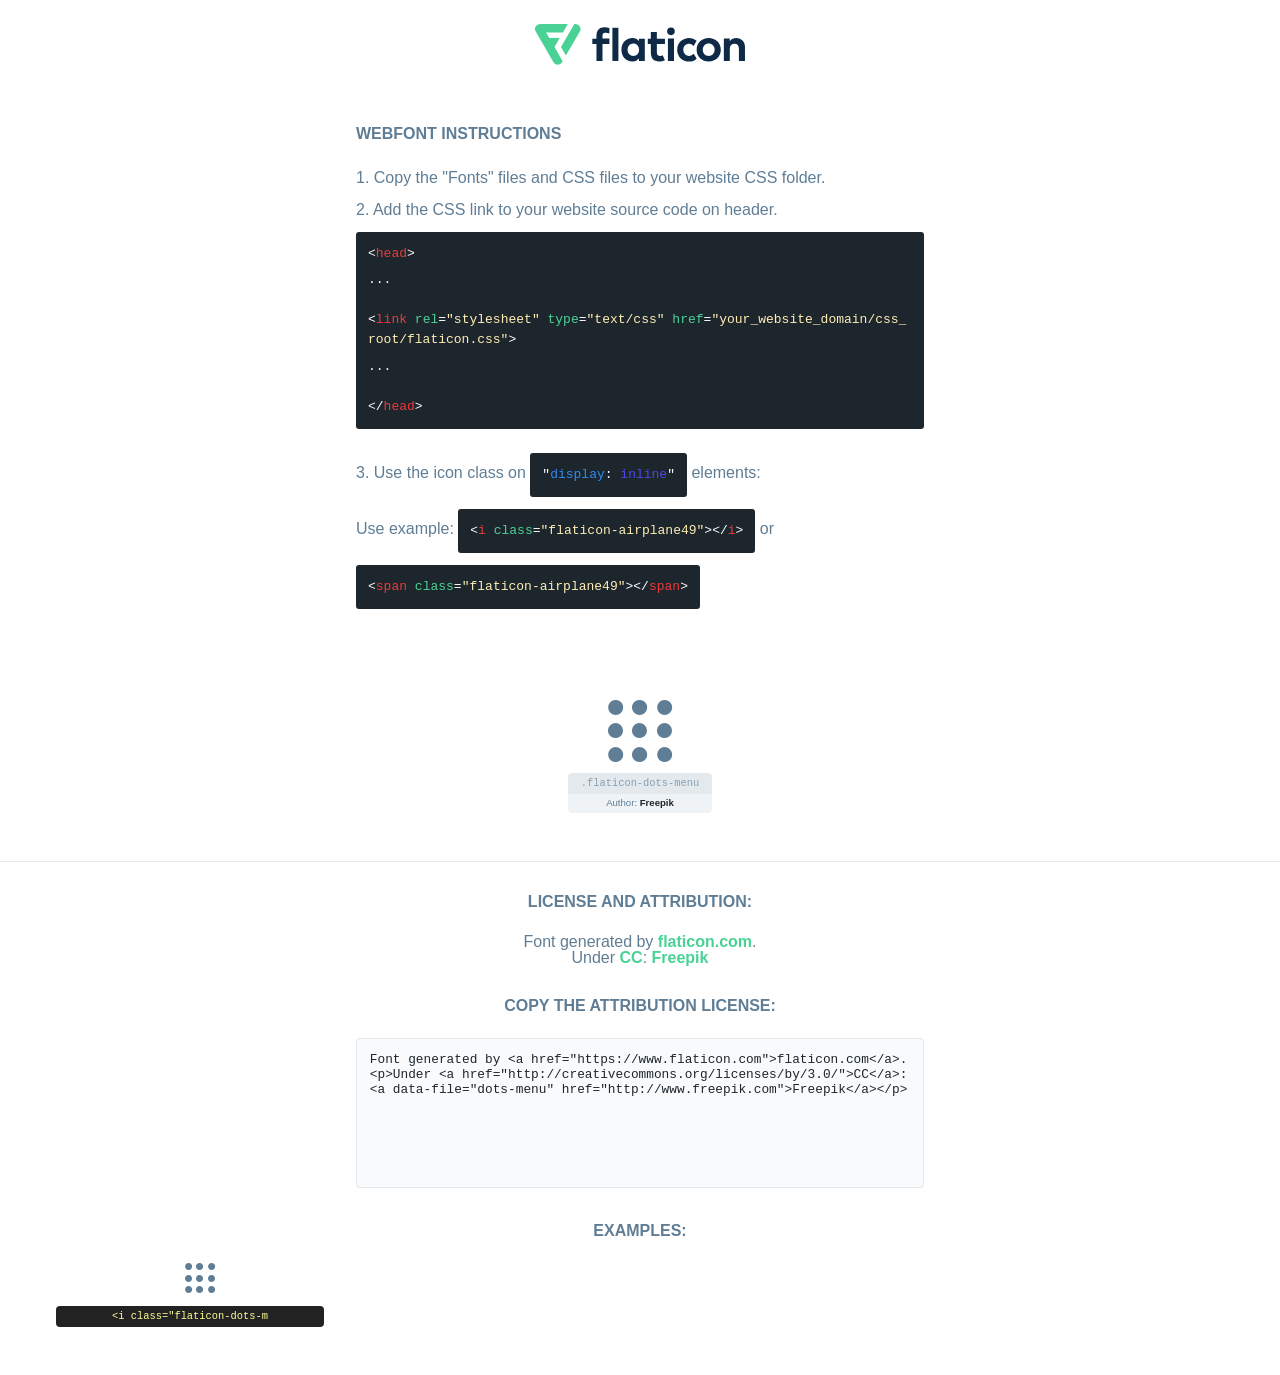
<file: assets/fonts/fontawesome/flaticon.html>
<!DOCTYPE html>
<html lang="en">
<head>
    <title>Flaticon Webfont</title>
    <link rel="stylesheet" type="text/css" href="flaticon.css"/>
    <meta charset="UTF-8">
    <style>
        html, body, div, span, applet, object, iframe,
        h1, h2, h3, h4, h5, h6, p, blockquote, pre,
        a, abbr, acronym, address, big, cite, code,
        del, dfn, em, img, ins, kbd, q, s, samp,
        small, strike, strong, sub, sup, tt, var,
        b, u, i, center,
        dl, dt, dd, ol, ul, li,
        fieldset, form, label, legend,
        table, caption, tbody, tfoot, thead, tr, th, td,
        article, aside, canvas, details, embed,
        figure, figcaption, footer, header, hgroup,
        menu, nav, output, ruby, section, summary,
        time, mark, audio, video {
            margin: 0;
            padding: 0;
            border: 0;
            font-size: 100%;
            font: inherit;
            vertical-align: baseline;
        }

        /* HTML5 display-role reset for older browsers */
        article, aside, details, figcaption, figure,
        footer, header, hgroup, menu, nav, section {
            display: block;
        }

        body {
            line-height: 1;
        }

        ol, ul {
            list-style: none;
        }

        blockquote, q {
            quotes: none;
        }

        blockquote:before, blockquote:after,
        q:before, q:after {
            content: '';
            content: none;
        }

        table {
            border-collapse: collapse;
            border-spacing: 0;
        }

        body {
            font-family: Helvetica, Arial, sans-serif;
            font-size: 16px;
            color: #5f7d95;
        }

        a {
            color: #4AD295;
            font-weight: bold;
            text-decoration: none;
        }

        * {
            -moz-box-sizing: border-box;
            -webkit-box-sizing: border-box;
            box-sizing: border-box;
            margin: 0;
            padding: 0;
        }

        [class^="flaticon-"]:before, [class*=" flaticon-"]:before, [class^="flaticon-"]:after, [class*=" flaticon-"]:after {
            font-family: Flaticon;
            font-size: 30px;
            font-style: normal;
            margin-left: 20px;
            color: #333;
        }

        .wrapper {
            max-width: 600px;
            margin: auto;
            padding: 0 1em;
        }

        .title {
            margin-bottom: 24px;
            text-transform: uppercase;
            font-weight: bold;
        }

        header {
            text-align: center;
            padding: 24px;
        }

        header .logo {
            width: 210px;
            height: auto;
            border: none;
            display: inline-block;
        }

        header strong {
            font-size: 28px;
            font-weight: 500;
            vertical-align: middle;
        }

        .demo {
            margin: 2em auto;
            line-height: 1.25em;
        }

        .demo ul li {
            margin-bottom: 12px;
        }

        .demo ul li code {
            background-color: #1D262D;
            border-radius: 3px;
            padding: 12px;
            display: inline-block;
            color: #fff;
            font-family: Consolas, Monaco, Lucida Console, Liberation Mono, DejaVu Sans Mono, Bitstream Vera Sans Mono, Courier New, monospace;
            font-weight: lighter;
            margin-top: 12px;
            font-size: 13px;
            word-break: break-all;
        }

        .demo ul li code .red {
            color: #EC3A3B;
        }

        .demo ul li code .green {
            color: #4AD295;
        }

        .demo ul li code .yellow {
            color: #FFEEB6;
        }

        .demo ul li code .blue {
            color: #2C8CF4;
        }

        .demo ul li code .purple {
            color: #4949E7;
        }

        .demo ul li code .dots {
            margin-top: 0.5em;
            display: block;
        }

        #glyphs {
            border-bottom: 1px solid #E3E9ED;
            padding: 2em 0;
            text-align: center;
        }

        .glyph {
            display: inline-block;
            width: 9em;
            margin: 1em;
            text-align: center;
            vertical-align: top;
            background: #FFF;
        }

        .glyph .flaticon {
            padding: 10px;
            display: block;
            font-family: "Flaticon";
            font-size: 64px;
            line-height: 1;
        }

        .glyph .flaticon:before {
            font-size: 64px;
            color: #5f7d95;
            margin-left: 0;
        }

        .class-name {
            font-size: 0.65em;
            background-color: #E3E9ED;
            color: #869FB2;
            border-radius: 4px 4px 0 0;
            padding: 0.5em;
            font-family: Consolas, Monaco, Lucida Console, Liberation Mono, DejaVu Sans Mono, Bitstream Vera Sans Mono, Courier New, monospace;
        }

        .author-name {
            font-size: 0.6em;
            background-color: #EFF3F6;
            border-top: 0;
            border-radius: 0 0 4px 4px;
            padding: 0.5em;
        }

        .author-name a {
            color: #1D262D;
        }

        .class-name:last-child {
            font-size: 10px;
            color: #888;
        }

        .class-name:last-child a {
            font-size: 10px;
            color: #555;
        }

        .glyph > input {
            display: block;
            width: 100px;
            margin: 5px auto;
            text-align: center;
            font-size: 12px;
            cursor: text;
        }

        .glyph > input.icon-input {
            font-family: "Flaticon";
            font-size: 16px;
            margin-bottom: 10px;
        }

        .attribution .title {
            margin-top: 2em;
        }

        .attribution textarea {
            background-color: #F8FAFB;
            color: #1D262D;
            padding: 1em;
            border: none;
            box-shadow: none;
            border: 1px solid #E3E9ED;
            border-radius: 4px;
            resize: none;
            width: 100%;
            height: 150px;
            font-size: 0.8em;
            font-family: Consolas, Monaco, Lucida Console, Liberation Mono, DejaVu Sans Mono, Bitstream Vera Sans Mono, Courier New, monospace;
            -webkit-appearance: none;
        }

        .attribution textarea:hover {
            border-color: #CFD9E0;
        }

        .attribution textarea:focus {
            border-color: #4AD295;
        }

        .iconsuse {
            margin: 2em auto;
            text-align: center;
            max-width: 1200px;
        }

        .iconsuse:after {
            content: '';
            display: table;
            clear: both;
        }

        .iconsuse .image {
            float: left;
            width: 25%;
            padding: 0 1em;
        }

        .iconsuse .image p {
            margin-bottom: 1em;
        }

        .iconsuse .image span {
            display: block;
            font-size: 0.65em;
            background-color: #222;
            color: #fff;
            border-radius: 4px;
            padding: 0.5em;
            color: #FFFF99;
            margin-top: 1em;
            font-family: Consolas, Monaco, Lucida Console, Liberation Mono, DejaVu Sans Mono, Bitstream Vera Sans Mono, Courier New, monospace;
        }

        .flaticon:before {
            color: #5f7d95;
        }

        #footer {
            text-align: center;
            background-color: #1D262D;
            color: #869FB2;
            padding: 12px;
            font-size: 14px;
        }

        #footer a {
            font-weight: normal;
        }

        @media (max-width: 960px) {
            .iconsuse .image {
                width: 50%;
            }
        }

        .preview {
            width: 100px;
            display: inline-block;
            margin: 10px;
        }

        .preview .inner {
            display: inline-block;
            width: 100%;
            text-align: center;
            background: #f5f5f5;
            -webkit-border-radius: 3px 3px 0 0;
            -moz-border-radius: 3px 3px 0 0;
            border-radius: 3px 3px 0 0;
        }

        .preview .inner  {
            line-height: 85px;
            font-size: 40px;
            color: #333;
        }

        .label {
            display: inline-block;
            width: 100%;
            box-sizing: border-box;
            padding: 5px;
            font-size: 10px;
            font-family: Monaco, monospace;
            color: #666;
            white-space: nowrap;
            overflow: hidden;
            text-overflow: ellipsis;
            background: #ddd;
            -webkit-border-radius: 0 0 3px 3px;
            -moz-border-radius: 0 0 3px 3px;
            border-radius: 0 0 3px 3px;
            color: #666;
        }
    </style>
</head>
<body>
    <header>
        <a href="https://www.flaticon.com/" target="_blank" class="logo">
            <svg xmlns="http://www.w3.org/2000/svg" viewBox="0 0 394.3 76.5">
                <path d="M156.6,69.4H145.3V7.1h11.3Z" style="fill:#0e2a47"/>
                <path d="M206.2,69.4h-11V64.8a15.4,15.4,0,0,1-12.6,5.7c-11.6,0-20.3-9.5-20.3-22.1s8.8-22.1,20.3-22.1a15.4,15.4,0,0,1,12.6,5.8V27.5h11Zm-32.4-21c0,6.4,4.2,11.6,10.8,11.6s10.8-4.9,10.8-11.6-4.4-11.6-10.8-11.6S173.9,42,173.9,48.4Z"
                      style="fill:#0e2a47"/>
                <path d="M262.5,13.7a7.2,7.2,0,0,1-14.4,0,7.2,7.2,0,1,1,14.4,0ZM261,69.4H249.6v-42H261Z"
                      style="fill:#0e2a47"/>
                <path id="_Trazado_" data-name="&lt;Trazado&gt;"
                      d="M139.6,17.8a16.6,16.6,0,0,0-8-1.4c-3.2.4-4.9,2-4.9,5.9v5.1h13V37.5h-13v32H115.4v-32h-7.8v-10h7.8V22.2c0-9.9,5.2-16.3,15-16.3a23.4,23.4,0,0,1,9.3,1.8Z"
                      style="fill:#0e2a47"/>
                <path d="M235.1,60c-3.5,0-6.3-1.9-6.3-7.1V37.5H244v-10H228.8V15H217.5V27.5h-5.7v10h5.7V53.7c0,10.9,5.3,16.8,15.7,16.8A22.9,22.9,0,0,0,244,68l-4.3-9.1A12.3,12.3,0,0,1,235.1,60Z"
                      style="fill:#0e2a47"/>
                <path d="M348.9,48.4c0,12.6-9.7,22.1-22.7,22.1s-22.7-9.4-22.7-22.1,9.6-22.1,22.7-22.1S348.9,35.8,348.9,48.4Zm-33.9,0c0,6.8,4.8,11.6,11.1,11.6s11.2-4.8,11.2-11.6-4.8-11.6-11.2-11.6S315.1,41.6,315.1,48.4Z"
                      style="fill:#0e2a47"/>
                <path d="M394.3,42.7V69.4H382.9V46.3c0-6.1-3-9.4-8.2-9.4s-8.9,3.2-8.9,9.5v23H354.6v-42h11v4.9c3-4.5,7.6-6.1,12.3-6.1C387.5,26.3,394.3,33,394.3,42.7Z"
                      style="fill:#0e2a47"/>
                <path d="M298,55.7h0a12.4,12.4,0,0,1-8.2,4.2h-.9l-1.8-.2a10,10,0,0,1-7.4-5.6,13.2,13.2,0,0,1-1.2-5.8,13,13,0,0,1,1.3-5.9,10.1,10.1,0,0,1,7.5-5.5h2.4a11.7,11.7,0,0,1,8.3,4.2l5.5-9.6a19.9,19.9,0,0,0-8.1-4.3,23.4,23.4,0,0,0-6.1-.8,25.2,25.2,0,0,0-7.5,1.1,20.9,20.9,0,0,0-8,4.6,21.9,21.9,0,0,0-6.8,16.4,21.9,21.9,0,0,0,6.7,16.3,20.9,20.9,0,0,0,8,4.6,25.2,25.2,0,0,0,7.7,1.2,23.6,23.6,0,0,0,6.2-.8,20,20,0,0,0,8.1-4.4Z"
                      style="fill:#0e2a47"/>
                <path d="M46.3,26.5H26.9L20.8,16H52.4L61.6,0H9.4A9.3,9.3,0,0,0,1.3,4.7a9.3,9.3,0,0,0,0,9.4L34.6,71.8a9.4,9.4,0,0,0,16.2,0l1.1-1.9L36.6,43.3Z"
                      style="fill:#4ad295"/>
                <path d="M84.2,4.7A9.3,9.3,0,0,0,76.1,0H73.8l-25,43.3,9.2,16L84.2,14A9.3,9.3,0,0,0,84.2,4.7Z"
                      style="fill:#4ad295"/>
            </svg>
        </a>
    </header>
    <section class="demo wrapper">

        <p class="title">Webfont Instructions</p>

        <ul>
            <li>
                <span class="num">1. </span>Copy the "Fonts" files and CSS files to your website CSS folder.
            </li>
            <li>
                <span class="num">2. </span>Add the CSS link to your website source code on header.
                <code class="big">
                    &lt;<span class="red">head</span>&gt;
                    <br/><span class="dots">...</span>
                    <br/>&lt;<span class="red">link</span> <span class="green">rel</span>=<span
                        class="yellow">"stylesheet"</span> <span class="green">type</span>=<span
                        class="yellow">"text/css"</span> <span class="green">href</span>=<span class="yellow">"your_website_domain/css_root/flaticon.css"</span>&gt;
                    <br/><span class="dots">...</span>
                    <br/>&lt;/<span class="red">head</span>&gt;
                </code>
            </li>

            <li>
                <p>
                    <span class="num">3. </span>Use the icon class on <code>"<span class="blue">display</span>:<span
                        class="purple"> inline</span>"</code> elements:
                    <br/>
                    Use example: <code>&lt;<span class="red">i</span> <span class="green">class</span>=<span class="yellow">&quot;flaticon-airplane49&quot;</span>&gt;&lt;/<span
                        class="red">i</span>&gt;</code> or <code>&lt;<span class="red">span</span> <span
                        class="green">class</span>=<span class="yellow">&quot;flaticon-airplane49&quot;</span>&gt;&lt;/<span
                        class="red">span</span>&gt;</code>
            </li>
        </ul>

    </section>
    <section id="glyphs">
            <div class="glyph">
                <i class="flaticon flaticon-dots-menu"></i>
                <div class="class-name">.flaticon-dots-menu</div>
                <div class="author-name">Author: <a data-file="dots-menu" href="http://www.freepik.com">Freepik</a> </div>
            </div>

    </section>

    <section class="attribution wrapper"   style="text-align:center;">

        <div class="title">License and attribution:</div><div class="attrDiv">Font generated by <a href="https://www.flaticon.com">flaticon.com</a>. <div><p>Under <a href="http://creativecommons.org/licenses/by/3.0/">CC</a>: <a data-file="dots-menu" href="http://www.freepik.com">Freepik</a></p>  </div>
        </div>
        <div class="title">Copy the Attribution License:</div>

        <textarea onclick="this.focus();this.select();">Font generated by &lt;a href=&quot;https://www.flaticon.com&quot;&gt;flaticon.com&lt;/a&gt;. <p>Under <a href="http://creativecommons.org/licenses/by/3.0/">CC</a>: <a data-file="dots-menu" href="http://www.freepik.com">Freepik</a></p> 
        </textarea>

    </section>

    <section class="iconsuse">

        <div class="title">Examples:</div>
            <div class="image">
                <p>
                    <i class="flaticon flaticon-dots-menu"></i>
                    <span>&lt;i class=&quot;flaticon-dots-m
</file>
<file: assets/css/nice-select.css>
.nice-select {
  -webkit-tap-highlight-color: transparent;
  background-color: #fff;
  border-radius: 5px;
  border: solid 1px #e8e8e8;
  box-sizing: border-box;
  clear: both;
  cursor: pointer;
  display: block;
  float: left;
  font-family: inherit;
  font-size: 14px;
  font-weight: normal;
  height: 42px;
  line-height: 40px;
  outline: none;
  padding-left: 18px;
  padding-right: 30px;
  position: relative;
  text-align: left !important;
  -webkit-transition: all 0.2s ease-in-out;
  transition: all 0.2s ease-in-out;
  -webkit-user-select: none;
     -moz-user-select: none;
      -ms-user-select: none;
          user-select: none;
  white-space: nowrap;
  width: auto; }
  .nice-select:hover {
    border-color: #dbdbdb; }
  .nice-select:active, .nice-select.open, .nice-select:focus {
    border-color: #999; }
  .nice-select:after {
    border-bottom: 2px solid #999;
    border-right: 2px solid #999;
    content: '';
    display: block;
    height: 5px;
    margin-top: -4px;
    pointer-events: none;
    position: absolute;
    right: 12px;
    top: 50%;
    -webkit-transform-origin: 66% 66%;
        -ms-transform-origin: 66% 66%;
            transform-origin: 66% 66%;
    -webkit-transform: rotate(45deg);
        -ms-transform: rotate(45deg);
            transform: rotate(45deg);
    -webkit-transition: all 0.15s ease-in-out;
    transition: all 0.15s ease-in-out;
    width: 5px; }
  .nice-select.open:after {
    -webkit-transform: rotate(-135deg);
        -ms-transform: rotate(-135deg);
            transform: rotate(-135deg); }
  .nice-select.open .list {
    opacity: 1;
    pointer-events: auto;
    -webkit-transform: scale(1) translateY(0);
        -ms-transform: scale(1) translateY(0);
            transform: scale(1) translateY(0); }
  .nice-select.disabled {
    border-color: #ededed;
    color: #999;
    pointer-events: none; }
    .nice-select.disabled:after {
      border-color: #cccccc; }
  .nice-select.wide {
    width: 100%; }
    .nice-select.wide .list {
      left: 0 !important;
      right: 0 !important; }
  .nice-select.right {
    float: right; }
    .nice-select.right .list {
      left: auto;
      right: 0; }
  .nice-select.small {
    font-size: 12px;
    height: 36px;
    line-height: 34px; }
    .nice-select.small:after {
      height: 4px;
      width: 4px; }
    .nice-select.small .option {
      line-height: 34px;
      min-height: 34px; }
  .nice-select .list {
    background-color: #fff;
    border-radius: 5px;
    box-shadow: 0 0 0 1px rgba(68, 68, 68, 0.11);
    box-sizing: border-box;
    margin-top: 4px;
    opacity: 0;
    overflow: hidden;
    padding: 0;
    pointer-events: none;
    position: absolute;
    top: 100%;
    right: 0;
    -webkit-transform-origin: 50% 0;
        -ms-transform-origin: 50% 0;
            transform-origin: 50% 0;
    -webkit-transform: scale(0.75) translateY(-21px);
        -ms-transform: scale(0.75) translateY(-21px);
            transform: scale(0.75) translateY(-21px);
    -webkit-transition: all 0.2s cubic-bezier(0.5, 0, 0, 1.25), opacity 0.15s ease-out;
    transition: all 0.2s cubic-bezier(0.5, 0, 0, 1.25), opacity 0.15s ease-out;
    z-index: 9; }
    .nice-select .list:hover .option:not(:hover) {
      background-color: transparent !important; }
  .nice-select .option {
    cursor: pointer;
    font-weight: 400;
    line-height: 40px;
    list-style: none;
    min-height: 40px;
    outline: none;
    padding-left: 18px;
    padding-right: 29px;
    text-align: left;
    -webkit-transition: all 0.2s;
    transition: all 0.2s; }
    .nice-select .option:hover, .nice-select .option.focus, .nice-select .option.selected.focus {
      background-color: #f6f6f6; }
    .nice-select .option.selected {
      font-weight: bold; }
    .nice-select .option.disabled {
      background-color: transparent;
      color: #999;
      cursor: default; }

.no-csspointerevents .nice-select .list {
  display: none; }

.no-csspointerevents .nice-select.open .list {
  display: block; }
</file>
<file: assets/fonts/flaticon.css>
@charset "UTF-8";
@font-face {
  font-family: "flaticon";
  src: url("./flaticon.ttf?486e3bca8fe2f940d77c97459750be31") format("truetype"), url("./flaticon.woff?486e3bca8fe2f940d77c97459750be31") format("woff"), url("./flaticon.woff2?486e3bca8fe2f940d77c97459750be31") format("woff2"), url("./flaticon.eot?486e3bca8fe2f940d77c97459750be31#iefix") format("embedded-opentype"), url("./flaticon.svg?486e3bca8fe2f940d77c97459750be31#flaticon") format("svg");
}


i[class^="flaticon-"]:before, i[class*=" flaticon-"]:before {
  font-family: flaticon !important;
  font-style: normal;
  font-weight: normal !important;
  font-variant: normal;
  text-transform: none;
  line-height: 1;
  -webkit-font-smoothing: antialiased;
  -moz-osx-font-smoothing: grayscale;
}

.flaticon-report:before {
  content: "";
}

.flaticon-suitcase:before {
  content: "";
}

.flaticon-job:before {
  content: "";
}

.flaticon-profits:before {
  content: "";
}

.flaticon-analysis:before {
  content: "";
}

.flaticon-up-arrow:before {
  content: "";
}

.flaticon-clock:before {
  content: "";
}

.flaticon-loupe:before {
  content: "";
}

.flaticon-arrow-left:before {
  content: "";
}

.flaticon-arrow-right:before {
  content: "";
}

.flaticon-big-data:before {
  content: "";
}

.flaticon-monitoring:before {
  content: "";
}

.flaticon-bullhorn:before {
  content: "";
}

.flaticon-data-scientist:before {
  content: "";
}

.flaticon-project:before {
  content: "";
}

.flaticon-success:before {
  content: "";
}

.flaticon-management:before {
  content: "";
}

.flaticon-quote:before {
  content: "";
}

.flaticon-calendar:before {
  content: "";
}

.flaticon-digital-marketing:before {
  content: "";
}

.flaticon-management-1:before {
  content: "";
}

.flaticon-check:before {
  content: "";
}

.flaticon-lightbulb:before {
  content: "";
}

.flaticon-time-is-money:before {
  content: "";
}

.flaticon-telephone:before {
  content: "";
}

.flaticon-envelope:before {
  content: "";
}

.flaticon-pin:before {
  content: "";
}

.flaticon-check-1:before {
  content: "";
}

.flaticon-paper-plane:before {
  content: "";
}

.flaticon-phone-call:before {
  content: "";
}

.flaticon-open-envelope:before {
  content: "";
}

.flaticon-email:before {
  content: "";
}

.flaticon-customer-service:before {
  content: "";
}

.flaticon-technical-support:before {
  content: "";
}

.flaticon-action:before {
  content: "";
}

.flaticon-help:before {
  content: "";
}

.flaticon-user:before {
  content: "";
}

.flaticon-chat:before {
  content: "";
}

.flaticon-customer-service-1:before {
  content: "";
}

.flaticon-calendar-1:before {
  content: "";
}

.flaticon-play-button-arrowhead:before {
  content: "";
}

.flaticon-play-button:before {
  content: "";
}

.flaticon-call:before {
  content: "";
}

.flaticon-email-1:before {
  content: "";
}

.flaticon-locations:before {
  content: "";
}

.flaticon-location:before {
  content: "";
}

.flaticon-maximize:before {
  content: "";
}

.flaticon-close:before {
  content: "";
}

.flaticon-audit:before {
  content: "";
}

.flaticon-insurance:before {
  content: "";
}

.flaticon-left-arrow:before {
  content: "";
}

.flaticon-right-arrow:before {
  content: "";
}
/*# sourceMappingURL=flaticon.css.map */
</file>
<file: assets/sass/style.css>
/*==========================================================================
Font
========================================================================== */
/*==========================================================================
Color
========================================================================== */
/*==========================================================================
Pack
========================================================================== */

:root {

  --d-coloor: rgb(7, 88, 79);
  --d-hover: #000000;
  --d-white: #fff;
  --d-black: #000;
  --d-light-coloor: #b5bedf;
  --d-color-light: rgb(7, 88, 79);
}

@import url("https://fonts.googleapis.com/css2?family=Open+Sans:wght@300;400;500;600;700;800&display=swap");
@import url("https://fonts.googleapis.com/css2?family=Roboto:wght@100;300;400;500;700;900&display=swap");
@import url('https://fonts.googleapis.com/css2?family=Exo+2:wght@300;400;500&family=Montserrat:wght@300;400;500&display=swap');

body {
  font-family: "Open Sans", sans-serif;
  color: var(--d-coloor);
  font-size: 16px;
  line-height: 26px;
}

@media (max-width:767px)
{

}


img {
  width: 100%;
  max-width: 100%;
  height: auto;
  -webkit-transition: all 0.4s ease-out 0s;
  transition: all 0.4s ease-out 0s;
}

a:focus,
a:hover {
  text-decoration: none;
  color: inherit;
}

.solution__area-bg {}

a,
button {
  outline: none;
  color: black;/*inherit;*/
  text-decoration: none;
  -webkit-transition: all 0.4s ease-out 0s;
  transition: all 0.4s ease-out 0s;
}

.header__area-menu-sticky-menu {}



a,
button,
i {
  text-decoration: none;
}

a:focus,
.button:focus {
  text-decoration: none;
  color: inherit;
  outline: none;
}

ul,
ol,
li {
  list-style: none;
  margin: 0;
  padding: 0;
}

i::before {
  position: relative;
  top: 2px;
}

input,
input:hover,
input:focus,
input[type=text],
input[type=email],
textarea,
textarea:hover,
textarea:focus,
button,
button:hover,
button:focus {
  -webkit-box-shadow: none;
  box-shadow: none;
  border: 0px;
  outline: none;
}

.form-control:focus {
  border: 0;
  outline: 0;
  -webkit-box-shadow: none;
  box-shadow: none;
}

.section-padding {
  padding: 70px 0px;
}

@media (max-width: 575px) {
  .section-padding {
    padding: 100px 0px;
  }
}

@media (max-width: 475px) {
  .section-padding {
    padding: 25px 0px;
  }
}

/*==========================================================================
Theme Btn CSS
========================================================================== */
.theme-banner-btn,
.theme-bg-btn,
.border-btn,
.theme-btn {
  display: inline-block;
  background: var(--d-coloor);
  color: #ffff;
  font-size: 16px;
  padding: 0 39px;
  text-align: center;
  font-family: "Open Sans", sans-serif;
  font-weight: 700;
  z-index: 3;
  position: relative;
  -webkit-transition: all 0.4s ease-in-out;
  transition: all 0.4s ease-in-out;
  overflow: hidden;
  text-transform: uppercase;
  height: 60px;
  line-height: 60px;
}

.theme-banner-btn i::before,
.theme-bg-btn i::before,
.border-btn i::before,
.theme-btn i::before {
  font-size: 15px;
  margin-left: 10px;
}

.border-btn::before,
.theme-banner-btn::before,
.theme-bg-btn::before,
.theme-btn::before {
  position: absolute;
  content: '';
  top: 50%;
  left: 50%;
  width: 100%;
  height: 0%;
  border: var(--d-coloor);
  -webkit-transform: translate(-50%, -50%) rotate(55deg);
  transform: translate(-50%, -50%) rotate(55deg);
  z-index: -1;
  -webkit-transition: all 0.6s ease-in-out;
  transition: all 0.6s ease-in-out;
}

.theme-banner-btn:hover::before,
.theme-bg-btn:hover::before,
.border-btn:hover::before,
.theme-btn:hover::before {
  height: 380%;
}

.theme-banner-btn::before {
  background: #ffff;
}

.theme-banner-btn:hover {
  color: var(--d-hover);
}

.theme-bg-btn {
  background: var(--d-hover);
}

.theme-bg-btn::before {
  background: #ffff;
}

.theme-bg-btn:hover {
  color: var(--d-hover);
}

.border-btn {
  border: 1px solid var(--d-coloor);
  background: none;
  color: var(--d-hover);
}

.border-btn::before {
  background: #ffff;
}

.border-btn:hover {
  color: var(--d-hover);
  border-color: #ffff;
}

.border-btn:focus {
  color: #367871;
}

.theme-btn::before {
  background: var(--d-hover);
}

.theme-btn:hover {
  color: #ffff;
}

.theme-btn:focus {
  color: #ffff;
}

/*==========================================================================
Hedging CSS
========================================================================== */
h1 {
  font-size: 90px;
  line-height: 110px;
  padding: 0;
  margin: 0;
  color: #030A15;
  font-family: "Open Sans", sans-serif;
  font-weight: 800;
  text-transform: uppercase;
}

h2 {
  font-size: 48px;
  line-height: 62px;
  padding: 0;
  margin: 0;
  color: #030A15;
  font-family: "Open Sans", sans-serif;
  font-weight: 800;
  text-transform: uppercase;
}

h3 {
  font-size: 22px;
  line-height: 32px;
  padding: 0;
  margin: 0;
  color: #030A15;
  font-family: "Open Sans", sans-serif;
  font-weight: 800;
  text-transform: uppercase;
}

h4 {
  font-size: 20px;
  line-height: 30px;
  padding: 0;
  margin: 0;
  color: #030A15;
  font-family: "Open Sans", sans-serif;
  font-weight: 800;
  text-transform: uppercase;
}

h5 {
  font-size: 18px;
  line-height: 28px;
  padding: 0;
  margin: 0;
  color: #030A15;
  font-family: "Open Sans", sans-serif;
  font-weight: 800;
  text-transform: uppercase;
}

h6 {
  font-size: 14px;
  line-height: 22px;
  padding: 0;
  margin: 0;
  color: #030A15;
  font-family: "Open Sans", sans-serif;
  font-weight: 800;
  text-transform: uppercase;
}

p {
  font-size: 16px;
  line-height: 26px;
  padding: 0;
  margin: 0;
  color: #686C73;
  font-family: "Roboto", sans-serif;
  font-weight: 400;
}

.t-left {
  text-align: left;
}

.t-center {
  text-align: center;
}

.t-right {
  text-align: right;
}

@media (max-width: 991px) {
  .lg-left {
    text-align: left;
  }

  .lg-center {
    text-align: center;
  }

  .lg-right {
    text-align: right;
  }
}
/*for mobile*/
@media (max-width: 412px) {
  .lg-left {
    text-align: left;
  }

  .lg-center {
    text-align: center;
  }

  .lg-right {
    text-align: right;
  }
}



@media (max-width: 767px) {
  .st-left {
    text-align: left;
  }

  .st-center {
    text-align: center;
  }

  .st-right {
    text-align: right;
  }
}

/*for mobile*/
@media (max-width: 412px) {
  .st-left {
    text-align: left;
  }

  .st-center {
    text-align: center;
  }

  .st-right {
    text-align: right;
  }
}

@media (max-width: 575px) {
  .dt-left {
    text-align: left;
  }

  .dt-center {
    text-align: center;
  }

  .dt-right {
    text-align: right;
  }

  h2 {
    font-size: 38px;
    line-height: 52px;
  }
}

/*for mobile*/
@media (max-width: 412px) {
  .dt-left {
    text-align: left;
  }

  .dt-center {
    text-align: center;
  }

  .dt-right {
    text-align: right;
  }

  h2 {
    font-size: 32px;
    line-height: 46px;
  }
}

@media (max-width: 440px) {
  h2 {
    font-size: 28px;
    line-height: 40px;
  }
}

/*for mobile*/
@media (max-width: 380px) {
  h2 {
    font-size: 20px;
    line-height: 32px;
  }
}
/*==========================================================================
Preloader CSS
========================================================================== */
.spinner {
  width: 80px;
  height: 80px;
  position: relative;
  margin: 100px auto;
}

.double-bounce1,
.double-bounce2 {
  width: 100%;
  height: 100%;
  border-radius: 50%;
  background-color: #ffff;
  opacity: 0.6;
  position: absolute;
  top: 0;
  left: 0;
  -webkit-animation: sk-bounce 2.0s infinite ease-in-out;
  animation: sk-bounce 2.0s infinite ease-in-out;
}

.double-bounce2 {
  -webkit-animation-delay: -1.0s;
  animation-delay: -1.0s;
}

@-webkit-keyframes sk-bounce {

  0%,
  100% {
    transform: scale(0);
    -webkit-transform: scale(0);
  }

  50% {
    transform: scale(1);
    -webkit-transform: scale(1);
  }
}

@keyframes sk-bounce {

  0%,
  100% {
    transform: scale(0);
    -webkit-transform: scale(0);
  }

  50% {
    transform: scale(1);
    -webkit-transform: scale(1);
  }
}

.theme-loader {
  position: fixed;
  width: 100%;
  height: 100%;
  background: #030A15;
  z-index: 9999999999;
}

.theme-loader .spinner {
  left: 50%;
  top: 50%;
  margin-left: -40px;
  margin-top: -40px;
}

/*==========================================================================
Section Top CSS
========================================================================== */
.section-top {
  display: inline-block;
  position: relative;
  font-size: 18px;
  line-height: 28px;
  font-weight: 500;
  color: var(--d-coloor);
  text-transform: uppercase;
  padding-left: 70px;
}

@media (max-width:767px)
{
  .section-top {
    display: inline-block;
    position: relative;
    font-size: 18px;
    line-height: 28px;
    font-weight: 500;
    color: var(--d-coloor);
    text-transform: uppercase;
    padding-left: 70px;
  }


}


.section-top::before {
  position: absolute;
  content: '';
  width: 60px;
  height: 2px;
  left: 0;
  bottom: 13px;
  background: var(--d-hover);
}

/*==========================================================================
Scroll Top CSS
========================================================================== */
.scroll-top {
  background: var(--d-coloor);
  bottom: 1%;
  color: #ffff;
  font-size: 20px;
  height: 50px;
  line-height: 55px;
  position: fixed;
  right: 1%;
  text-align: center;
  width: 50px;
  z-index: 9;
  cursor: pointer;
  display: none;
  border-radius: 50%;
  transition: .3s;
}

.scroll-top:hover {
  opacity: .8;
  width: 60px;
  height: 60px;
  line-height: 65px;
}




.team__area-item-content {}

/*==========================================================================
Video Animation CSS
========================================================================== */
@-webkit-keyframes rotate {
  100% {
    -webkit-transform: rotate(360deg);
    transform: rotate(360deg);
  }
}

@keyframes rotate {
  100% {
    -webkit-transform: rotate(360deg);
    transform: rotate(360deg);
  }
}

@-webkit-keyframes animation {
  100% {
    left: 125%;
  }
}

@keyframes animation {
  100% {
    left: 125%;
  }
}

@-webkit-keyframes pulse-border {
  0% {
    -webkit-transform: translateX(-50%) translateY(-50%) translateZ(0) scale(1);
    transform: translateX(-50%) translateY(-50%) translateZ(0) scale(1);
    opacity: 1;
    -ms-filter: "progid:DXImageTransform.Microsoft.Alpha(Opacity=100)";
  }

  100% {
    -webkit-transform: translateX(-50%) translateY(-50%) translateZ(0) scale(1.5);
    transform: translateX(-50%) translateY(-50%) translateZ(0) scale(1.5);
    opacity: 0;
    -ms-filter: "progid:DXImageTransform.Microsoft.Alpha(Opacity=0)";
  }
}

@keyframes pulse-border {
  0% {
    -webkit-transform: translateX(-50%) translateY(-50%) translateZ(0) scale(1);
    transform: translateX(-50%) translateY(-50%) translateZ(0) scale(1);
    opacity: 1;
    -ms-filter: "progid:DXImageTransform.Microsoft.Alpha(Opacity=100)";
  }

  100% {
    -webkit-transform: translateX(-50%) translateY(-50%) translateZ(0) scale(1.5);
    transform: translateX(-50%) translateY(-50%) translateZ(0) scale(1.5);
    opacity: 0;
    -ms-filter: "progid:DXImageTransform.Microsoft.Alpha(Opacity=0)";
  }
}

.swiper-button-prev::after,
.swiper-button-next::after {
  display: none;
  bottom: 0;
}

@media (min-width: 1200px) {
  .container {
    max-width: 1170px;
  }
}
/*for mobile*/
@media (min-width: 1000px) {
  .container {
    max-width: 1100px;
  }
}

.mt-0 {
  margin-top: 0px;
}

.mb-0 {
  margin-bottom: 0px;
}

.ml-0 {
  margin-left: 0px;
}

.mr-0 {
  margin-right: 0px;
}

.pt-0 {
  padding-top: 0px;
}

.pb-0 {
  padding-bottom: 0px;
}

.pl-0 {
  padding-left: 0px;
}

.pr-0 {
  padding-right: 0px;
}

.mt-5 {
  margin-top: 5px;
}

.mb-5 {
  margin-bottom: 5px;
}

.ml-5 {
  margin-left: 5px;
}

.mr-5 {
  margin-right: 5px;
}

.pt-5 {
  padding-top: 5px;
}

.pb-5 {
  padding-bottom: 5px;
}

.pl-5 {
  padding-left: 5px;
}

.pr-5 {
  padding-right: 5px;
}

.mt-10 {
  margin-top: 10px;
}

.mb-10 {
  margin-bottom: 10px;
}

.ml-10 {
  margin-left: 10px;
}

.mr-10 {
  margin-right: 10px;
}

.pt-10 {
  padding-top: 10px;
}

.pb-10 {
  padding-bottom: 10px;
}

.pl-10 {
  padding-left: 10px;
}

.pr-10 {
  padding-right: 10px;
}

.mt-15 {
  margin-top: 15px;
}

.mb-15 {
  margin-bottom: 15px;
}

.ml-15 {
  margin-left: 15px;
}

.mr-15 {
  margin-right: 15px;
}

.pt-15 {
  padding-top: 15px;
}

.pb-15 {
  padding-bottom: 15px;
}

.pl-15 {
  padding-left: 15px;
}

.pr-15 {
  padding-right: 15px;
}

.mt-20 {
  margin-top: 20px;
}

.mb-20 {
  margin-bottom: 20px;
}

.ml-20 {
  margin-left: 20px;
}

.mr-20 {
  margin-right: 20px;
}

.pt-20 {
  padding-top: 20px;
}

.pb-20 {
  padding-bottom: 20px;
}

.pl-20 {
  padding-left: 20px;
}

.pr-20 {
  padding-right: 20px;
}

.mt-25 {
  margin-top: 25px;
}

.mb-25 {
  margin-bottom: 25px;
}

.ml-25 {
  margin-left: 25px;
}

.mr-25 {
  margin-right: 25px;
}

.pt-25 {
  padding-top: 25px;
}

.pb-25 {
  padding-bottom: 25px;
}

.pl-25 {
  padding-left: 25px;
}

.pr-25 {
  padding-right: 25px;
}

.mt-30 {
  margin-top: 30px;
}

.mb-30 {
  margin-bottom: 30px;
}

.ml-30 {
  margin-left: 30px;
}

.mr-30 {
  margin-right: 30px;
}

.pt-30 {
  padding-top: 30px;
}

.pb-30 {
  padding-bottom: 30px;
}

.pl-30 {
  padding-left: 30px;
}

.pr-30 {
  padding-right: 30px;
}

.mt-35 {
  margin-top: 35px;
}

.mb-35 {
  margin-bottom: 35px;
}

.ml-35 {
  margin-left: 35px;
}

.mr-35 {
  margin-right: 35px;
}

.pt-35 {
  padding-top: 35px;
}

.pb-35 {
  padding-bottom: 35px;
}

.pl-35 {
  padding-left: 35px;
}

.pr-35 {
  padding-right: 35px;
}

.mt-40 {
  margin-top: 40px;
}

.mb-40 {
  margin-bottom: 40px;
}

.ml-40 {
  margin-left: 40px;
}

.mr-40 {
  margin-right: 40px;
}

.pt-40 {
  padding-top: 40px;
}

.pb-40 {
  padding-bottom: 40px;
}

.pl-40 {
  padding-left: 40px;
}

.pr-40 {
  padding-right: 40px;
}

.mt-45 {
  margin-top: 45px;
}

.mb-45 {
  margin-bottom: 45px;
}

.ml-45 {
  margin-left: 45px;
}

.mr-45 {
  margin-right: 45px;
}

.pt-45 {
  padding-top: 45px;
}

.pb-45 {
  padding-bottom: 45px;
}

.pl-45 {
  padding-left: 45px;
}

.pr-45 {
  padding-right: 45px;
}

.mt-50 {
  margin-top: 50px;
}

.mb-50 {
  margin-bottom: 50px;
}

.ml-50 {
  margin-left: 50px;
}

.mr-50 {
  margin-right: 50px;
}

.pt-50 {
  padding-top: 50px;
}

.pb-50 {
  padding-bottom: 50px;
}

.pl-50 {
  padding-left: 50px;
}

.pr-50 {
  padding-right: 50px;
}

.mt-55 {
  margin-top: 55px;
}

.mb-55 {
  margin-bottom: 55px;
}

.ml-55 {
  margin-left: 55px;
}

.mr-55 {
  margin-right: 55px;
}

.pt-55 {
  padding-top: 55px;
}

.pb-55 {
  padding-bottom: 55px;
}

.pl-55 {
  padding-left: 55px;
}

.pr-55 {
  padding-right: 55px;
}

.mt-60 {
  margin-top: 60px;
}

.mb-60 {
  margin-bottom: 60px;
}

.ml-60 {
  margin-left: 60px;
}

.mr-60 {
  margin-right: 60px;
}

.pt-60 {
  padding-top: 60px;
}

.pb-60 {
  padding-bottom: 60px;
}

.pl-60 {
  padding-left: 60px;
}

.pr-60 {
  padding-right: 60px;
}

.mt-65 {
  margin-top: 65px;
}

.mb-65 {
  margin-bottom: 65px;
}

.ml-65 {
  margin-left: 65px;
}

.mr-65 {
  margin-right: 65px;
}

.pt-65 {
  padding-top: 65px;
}

.pb-65 {
  padding-bottom: 65px;
}

.pl-65 {
  padding-left: 65px;
}

.pr-65 {
  padding-right: 65px;
}

.mt-70 {
  margin-top: 70px;
}

.mb-70 {
  margin-bottom: 70px;
}

.ml-70 {
  margin-left: 70px;
}

.mr-70 {
  margin-right: 70px;
}

.pt-70 {
  padding-top: 70px;
}

.pb-70 {
  padding-bottom: 70px;
}

.pl-70 {
  padding-left: 70px;
}

.pr-70 {
  padding-right: 70px;
}

.mt-75 {
  margin-top: 75px;
}

.mb-75 {
  margin-bottom: 75px;
}

.ml-75 {
  margin-left: 75px;
}

.mr-75 {
  margin-right: 75px;
}

.pt-75 {
  padding-top: 75px;
}

.pb-75 {
  padding-bottom: 75px;
}

.pl-75 {
  padding-left: 75px;
}

.pr-75 {
  padding-right: 75px;
}

.mt-80 {
  margin-top: 80px;
}

.mb-80 {
  margin-bottom: 80px;
}

.ml-80 {
  margin-left: 80px;
}

.mr-80 {
  margin-right: 80px;
}

.pt-80 {
  padding-top: 80px;
}

.pb-80 {
  padding-bottom: 80px;
}

.pl-80 {
  padding-left: 80px;
}

.pr-80 {
  padding-right: 80px;
}

.mt-85 {
  margin-top: 85px;
}

.mb-85 {
  margin-bottom: 85px;
}

.ml-85 {
  margin-left: 85px;
}

.mr-85 {
  margin-right: 85px;
}

.pt-85 {
  padding-top: 85px;
}

.pb-85 {
  padding-bottom: 85px;
}

.pl-85 {
  padding-left: 85px;
}

.pr-85 {
  padding-right: 85px;
}

.mt-90 {
  margin-top: 90px;
}

.mb-90 {
  margin-bottom: 90px;
}

.ml-90 {
  margin-left: 90px;
}

.mr-90 {
  margin-right: 90px;
}

.pt-90 {
  padding-top: 90px;
}

.pb-90 {
  padding-bottom: 90px;
}

.pl-90 {
  padding-left: 90px;
}

.pr-90 {
  padding-right: 90px;
}

.mt-95 {
  margin-top: 95px;
}

.mb-95 {
  margin-bottom: 95px;
}

.ml-95 {
  margin-left: 95px;
}

.mr-95 {
  margin-right: 95px;
}

.pt-95 {
  padding-top: 95px;
}

.pb-95 {
  padding-bottom: 95px;
}

.pl-95 {
  padding-left: 95px;
}

.pr-95 {
  padding-right: 95px;
}

.mt-100 {
  margin-top: 100px;
}

.mb-100 {
  margin-bottom: 100px;
}

.ml-100 {
  margin-left: 100px;
}

.mr-100 {
  margin-right: 100px;
}

.pt-100 {
  padding-top: 100px;
}

.pb-100 {
  padding-bottom: 100px;
}

.pl-100 {
  padding-left: 100px;
}

.pr-100 {
  padding-right: 100px;
}

.mt-105 {
  margin-top: 105px;
}

.mb-105 {
  margin-bottom: 105px;
}

.ml-105 {
  margin-left: 105px;
}

.mr-105 {
  margin-right: 105px;
}

.pt-105 {
  padding-top: 105px;
}

.pb-105 {
  padding-bottom: 105px;
}

.pl-105 {
  padding-left: 105px;
}

.pr-105 {
  padding-right: 105px;
}

.mt-110 {
  margin-top: 110px;
}

.mb-110 {
  margin-bottom: 110px;
}

.ml-110 {
  margin-left: 110px;
}

.mr-110 {
  margin-right: 110px;
}

.pt-110 {
  padding-top: 110px;
}

.pb-110 {
  padding-bottom: 110px;
}

.pl-110 {
  padding-left: 110px;
}

.pr-110 {
  padding-right: 110px;
}

.mt-115 {
  margin-top: 115px;
}

.mb-115 {
  margin-bottom: 115px;
}

.ml-115 {
  margin-left: 115px;
}

.mr-115 {
  margin-right: 115px;
}

.pt-115 {
  padding-top: 115px;
}

.pb-115 {
  padding-bottom: 115px;
}

.pl-115 {
  padding-left: 115px;
}

.pr-115 {
  padding-right: 115px;
}

.mt-120 {
  margin-top: 120px;
}

.mb-120 {
  margin-bottom: 120px;
}

.ml-120 {
  margin-left: 120px;
}

.mr-120 {
  margin-right: 120px;
}

.pt-120 {
  padding-top: 120px;
}

.pb-120 {
  padding-bottom: 120px;
}

.pl-120 {
  padding-left: 120px;
}

.pr-120 {
  padding-right: 120px;
}

@media (max-width: 991px) {
  .lg-mb-0 {
    margin-bottom: 0px;
  }

  
  .lg-mt-0 {
    margin-top: 0px;
  }

  .lg-ml-0 {
    margin-left: 0px;
  }

  .lg-mr-0 {
    margin-right: 0px;
  }

  .lg-pt-0 {
    padding-top: 0px;
  }

  .lg-pb-0 {
    padding-bottom: 0px;
  }

  .lg-pl-0 {
    padding-left: 0px;
  }

  .lg-pr-0 {
    padding-right: 0px;
  }

  .lg-mb-5 {
    margin-bottom: 5px;
  }

  .lg-mt-5 {
    margin-top: 5px;
  }

  .lg-ml-5 {
    margin-left: 5px;
  }

  .lg-mr-5 {
    margin-right: 5px;
  }

  .lg-pt-5 {
    padding-top: 5px;
  }

  .lg-pb-5 {
    padding-bottom: 5px;
  }

  .lg-pl-5 {
    padding-left: 5px;
  }

  .lg-pr-5 {
    padding-right: 5px;
  }

  .lg-mb-10 {
    margin-bottom: 10px;
  }

  .lg-mt-10 {
    margin-top: 10px;
  }

  .lg-ml-10 {
    margin-left: 10px;
  }

  .lg-mr-10 {
    margin-right: 10px;
  }

  .lg-pt-10 {
    padding-top: 10px;
  }

  .lg-pb-10 {
    padding-bottom: 10px;
  }

  .lg-pl-10 {
    padding-left: 10px;
  }

  .lg-pr-10 {
    padding-right: 10px;
  }

  .lg-mb-15 {
    margin-bottom: 15px;
  }

  .lg-mt-15 {
    margin-top: 15px;
  }

  .lg-ml-15 {
    margin-left: 15px;
  }

  .lg-mr-15 {
    margin-right: 15px;
  }

  .lg-pt-15 {
    padding-top: 15px;
  }

  .lg-pb-15 {
    padding-bottom: 15px;
  }

  .lg-pl-15 {
    padding-left: 15px;
  }

  .lg-pr-15 {
    padding-right: 15px;
  }

  .lg-mb-20 {
    margin-bottom: 20px;
  }

  .lg-mt-20 {
    margin-top: 20px;
  }

  .lg-ml-20 {
    margin-left: 20px;
  }

  .lg-mr-20 {
    margin-right: 20px;
  }

  .lg-pt-20 {
    padding-top: 20px;
  }

  .lg-pb-20 {
    padding-bottom: 20px;
  }

  .lg-pl-20 {
    padding-left: 20px;
  }

  .lg-pr-20 {
    padding-right: 20px;
  }

  .lg-mb-25 {
    margin-bottom: 25px;
  }

  .lg-mt-25 {
    margin-top: 25px;
  }

  .lg-ml-25 {
    margin-left: 25px;
  }

  .lg-mr-25 {
    margin-right: 25px;
  }

  .lg-pt-25 {
    padding-top: 25px;
  }

  .lg-pb-25 {
    padding-bottom: 25px;
  }

  .lg-pl-25 {
    padding-left: 25px;
  }

  .lg-pr-25 {
    padding-right: 25px;
  }

  .lg-mb-30 {
    margin-bottom: 30px;
  }

  .lg-mt-30 {
    margin-top: 30px;
  }

  .lg-ml-30 {
    margin-left: 30px;
  }

  .lg-mr-30 {
    margin-right: 30px;
  }

  .lg-pt-30 {
    padding-top: 30px;
  }

  .lg-pb-30 {
    padding-bottom: 30px;
  }

  .lg-pl-30 {
    padding-left: 30px;
  }

  .lg-pr-30 {
    padding-right: 30px;
  }

  .lg-mb-35 {
    margin-bottom: 35px;
  }

  .lg-mt-35 {
    margin-top: 35px;
  }

  .lg-ml-35 {
    margin-left: 35px;
  }

  .lg-mr-35 {
    margin-right: 35px;
  }

  .lg-pt-35 {
    padding-top: 35px;
  }

  .lg-pb-35 {
    padding-bottom: 35px;
  }

  .lg-pl-35 {
    padding-left: 35px;
  }

  .lg-pr-35 {
    padding-right: 35px;
  }

  .lg-mb-40 {
    margin-bottom: 40px;
  }

  .lg-mt-40 {
    margin-top: 40px;
  }

  .lg-ml-40 {
    margin-left: 40px;
  }

  .lg-mr-40 {
    margin-right: 40px;
  }

  .lg-pt-40 {
    padding-top: 40px;
  }

  .lg-pb-40 {
    padding-bottom: 40px;
  }

  .lg-pl-40 {
    padding-left: 40px;
  }

  .lg-pr-40 {
    padding-right: 40px;
  }

  .lg-mb-45 {
    margin-bottom: 45px;
  }

  .lg-mt-45 {
    margin-top: 45px;
  }

  .lg-ml-45 {
    margin-left: 45px;
  }

  .lg-mr-45 {
    margin-right: 45px;
  }

  .lg-pt-45 {
    padding-top: 45px;
  }

  .lg-pb-45 {
    padding-bottom: 45px;
  }

  .lg-pl-45 {
    padding-left: 45px;
  }

  .lg-pr-45 {
    padding-right: 45px;
  }

  .lg-mb-50 {
    margin-bottom: 50px;
  }

  .lg-mt-50 {
    margin-top: 50px;
  }

  .lg-ml-50 {
    margin-left: 50px;
  }

  .lg-mr-50 {
    margin-right: 50px;
  }

  .lg-pt-50 {
    padding-top: 50px;
  }

  .lg-pb-50 {
    padding-bottom: 50px;
  }

  .lg-pl-50 {
    padding-left: 50px;
  }

  .lg-pr-50 {
    padding-right: 50px;
  }

  .lg-mb-55 {
    margin-bottom: 55px;
  }

  .lg-mt-55 {
    margin-top: 55px;
  }

  .lg-ml-55 {
    margin-left: 55px;
  }

  .lg-mr-55 {
    margin-right: 55px;
  }

  .lg-pt-55 {
    padding-top: 55px;
  }

  .lg-pb-55 {
    padding-bottom: 55px;
  }

  .lg-pl-55 {
    padding-left: 55px;
  }

  .lg-pr-55 {
    padding-right: 55px;
  }

  .lg-mb-60 {
    margin-bottom: 60px;
  }

  .lg-mt-60 {
    margin-top: 60px;
  }

  .lg-ml-60 {
    margin-left: 60px;
  }

  .lg-mr-60 {
    margin-right: 60px;
  }

  .lg-pt-60 {
    padding-top: 60px;
  }

  .lg-pb-60 {
    padding-bottom: 60px;
  }

  .lg-pl-60 {
    padding-left: 60px;
  }

  .lg-pr-60 {
    padding-right: 60px;
  }

  .lg-mb-65 {
    margin-bottom: 65px;
  }

  .lg-mt-65 {
    margin-top: 65px;
  }

  .lg-ml-65 {
    margin-left: 65px;
  }

  .lg-mr-65 {
    margin-right: 65px;
  }

  .lg-pt-65 {
    padding-top: 65px;
  }

  .lg-pb-65 {
    padding-bottom: 65px;
  }

  .lg-pl-65 {
    padding-left: 65px;
  }

  .lg-pr-65 {
    padding-right: 65px;
  }

  .lg-mb-70 {
    margin-bottom: 70px;
  }

  .lg-mt-70 {
    margin-top: 70px;
  }

  .lg-ml-70 {
    margin-left: 70px;
  }

  .lg-mr-70 {
    margin-right: 70px;
  }

  .lg-pt-70 {
    padding-top: 70px;
  }

  .lg-pb-70 {
    padding-bottom: 70px;
  }

  .lg-pl-70 {
    padding-left: 70px;
  }

  .lg-pr-70 {
    padding-right: 70px;
  }

  .lg-mb-75 {
    margin-bottom: 75px;
  }

  .lg-mt-75 {
    margin-top: 75px;
  }

  .lg-ml-75 {
    margin-left: 75px;
  }

  .lg-mr-75 {
    margin-right: 75px;
  }

  .lg-pt-75 {
    padding-top: 75px;
  }

  .lg-pb-75 {
    padding-bottom: 75px;
  }

  .lg-pl-75 {
    padding-left: 75px;
  }

  .lg-pr-75 {
    padding-right: 75px;
  }

  .lg-mb-80 {
    margin-bottom: 80px;
  }

  .lg-mt-80 {
    margin-top: 80px;
  }

  .lg-ml-80 {
    margin-left: 80px;
  }

  .lg-mr-80 {
    margin-right: 80px;
  }

  .lg-pt-80 {
    padding-top: 80px;
  }

  .lg-pb-80 {
    padding-bottom: 80px;
  }

  .lg-pl-80 {
    padding-left: 80px;
  }

  .lg-pr-80 {
    padding-right: 80px;
  }

  .lg-mb-85 {
    margin-bottom: 85px;
  }

  .lg-mt-85 {
    margin-top: 85px;
  }

  .lg-ml-85 {
    margin-left: 85px;
  }

  .lg-mr-85 {
    margin-right: 85px;
  }

  .lg-pt-85 {
    padding-top: 85px;
  }

  .lg-pb-85 {
    padding-bottom: 85px;
  }

  .lg-pl-85 {
    padding-left: 85px;
  }

  .lg-pr-85 {
    padding-right: 85px;
  }

  .lg-mb-90 {
    margin-bottom: 90px;
  }

  .lg-mt-90 {
    margin-top: 90px;
  }

  .lg-ml-90 {
    margin-left: 90px;
  }

  .lg-mr-90 {
    margin-right: 90px;
  }

  .lg-pt-90 {
    padding-top: 90px;
  }

  .lg-pb-90 {
    padding-bottom: 90px;
  }

  .lg-pl-90 {
    padding-left: 90px;
  }

  .lg-pr-90 {
    padding-right: 90px;
  }

  .lg-mb-95 {
    margin-bottom: 95px;
  }

  .lg-mt-95 {
    margin-top: 95px;
  }

  .lg-ml-95 {
    margin-left: 95px;
  }

  .lg-mr-95 {
    margin-right: 95px;
  }

  .lg-pt-95 {
    padding-top: 95px;
  }

  .lg-pb-95 {
    padding-bottom: 95px;
  }

  .lg-pl-95 {
    padding-left: 95px;
  }

  .lg-pr-95 {
    padding-right: 95px;
  }
}

/*for mobile*/
@media (max-width: 412px) {
  .lg-mb-0 {
    margin-bottom: 0px;
  }

  
  .lg-mt-0 {
    margin-top: 0px;
  }

  .lg-ml-0 {
    margin-left: 0px;
  }

  .lg-mr-0 {
    margin-right: 0px;
  }

  .lg-pt-0 {
    padding-top: 0px;
  }

  .lg-pb-0 {
    padding-bottom: 0px;
  }

  .lg-pl-0 {
    padding-left: 0px;
  }

  .lg-pr-0 {
    padding-right: 0px;
  }

  .lg-mb-5 {
    margin-bottom: 3px;
  }

  .lg-mt-5 {
    margin-top: 3px;
  }

  .lg-ml-5 {
    margin-left: 3px;
  }

  .lg-mr-5 {
    margin-right: 3px;
  }

  .lg-pt-5 {
    padding-top: 3px;
  }

  .lg-pb-5 {
    padding-bottom: 3px;
  }

  .lg-pl-5 {
    padding-left: 3px;
  }

  .lg-pr-5 {
    padding-right: 3px;
  }

  .lg-mb-10 {
    margin-bottom: 6px;
  }

  .lg-mt-10 {
    margin-top: 6px;
  }

  .lg-ml-10 {
    margin-left: 6px;
  }

  .lg-mr-10 {
    margin-right: 6px;
  }

  .lg-pt-10 {
    padding-top: 6px;
  }

  .lg-pb-10 {
    padding-bottom: 6px;
  }

  .lg-pl-10 {
    padding-left: 6px;
  }

  .lg-pr-10 {
    padding-right: 6px;
  }

  .lg-mb-15 {
    margin-bottom: 9px;
  }

  .lg-mt-15 {
    margin-top: 9px;
  }

  .lg-ml-15 {
    margin-left: 9px;
  }

  .lg-mr-15 {
    margin-right: 9px;
  }

  .lg-pt-15 {
    padding-top: 9px;
  }

  .lg-pb-15 {
    padding-bottom: 9px;
  }

  .lg-pl-15 {
    padding-left: 9px;
  }

  .lg-pr-15 {
    padding-right: 9px;
  }

  .lg-mb-20 {
    margin-bottom: 12px;
  }

  .lg-mt-20 {
    margin-top: 12px;
  }

  .lg-ml-20 {
    margin-left: 12px;
  }

  .lg-mr-20 {
    margin-right: 12px;
  }

  .lg-pt-20 {
    padding-top: 12px;
  }

  .lg-pb-20 {
    padding-bottom: 12px;
  }

  .lg-pl-20 {
    padding-left: 12px;
  }

  .lg-pr-20 {
    padding-right: 12px;
  }

  .lg-mb-25 {
    margin-bottom: 18px;
  }

  .lg-mt-25 {
    margin-top: 18px;
  }

  .lg-ml-25 {
    margin-left: 18px;
  }

  .lg-mr-25 {
    margin-right: 18px;
  }

  .lg-pt-25 {
    padding-top: 18px;
  }

  .lg-pb-25 {
    padding-bottom: 18px;
  }

  .lg-pl-25 {
    padding-left: 18px;
  }

  .lg-pr-25 {
    padding-right: 18px;
  }

  .lg-mb-30 {
    margin-bottom: 22px;
  }

  .lg-mt-30 {
    margin-top: 22px;
  }

  .lg-ml-30 {
    margin-left: 22px;
  }

  .lg-mr-30 {
    margin-right: 22px;
  }

  .lg-pt-30 {
    padding-top: 22px;
  }

  .lg-pb-30 {
    padding-bottom: 22px;
  }

  .lg-pl-30 {
    padding-left: 22px;
  }

  .lg-pr-30 {
    padding-right: 22px;
  }

  .lg-mb-35 {
    margin-bottom: 22px;
  }

  .lg-mt-35 {
    margin-top: 22px;
  }

  .lg-ml-35 {
    margin-left: 22px;
  }

  .lg-mr-35 {
    margin-right: 22px;
  }

  .lg-pt-35 {
    padding-top: 22px;
  }

  .lg-pb-35 {
    padding-bottom: 22px;
  }

  .lg-pl-35 {
    padding-left: 22px;
  }

  .lg-pr-35 {
    padding-right: 22px;
  }

  .lg-mb-40 {
    margin-bottom: 32px;
  }

  .lg-mt-40 {
    margin-top: 32px;
  }

  .lg-ml-40 {
    margin-left: 32px;
  }

  .lg-mr-40 {
    margin-right: 32px;
  }

  .lg-pt-40 {
    padding-top: 32px;
  }

  .lg-pb-40 {
    padding-bottom: 32px;
  }

  .lg-pl-40 {
    padding-left: 32px;
  }

  .lg-pr-40 {
    padding-right: 32px;
  }

  .lg-mb-45 {
    margin-bottom: 38px;
  }

  .lg-mt-45 {
    margin-top: 38px;
  }

  .lg-ml-45 {
    margin-left: 38px;
  }

  .lg-mr-45 {
    margin-right: 38px;
  }

  .lg-pt-45 {
    padding-top: 38px;
  }

  .lg-pb-45 {
    padding-bottom: 38px;
  }

  .lg-pl-45 {
    padding-left: 38px;
  }

  .lg-pr-45 {
    padding-right: 38px;
  }

  .lg-mb-50 {
    margin-bottom: 42px;
  }

  .lg-mt-50 {
    margin-top: 42px;
  }

  .lg-ml-50 {
    margin-left: 42px;
  }

  .lg-mr-50 {
    margin-right: 42px;
  }

  .lg-pt-50 {
    padding-top: 42px;
  }

  .lg-pb-50 {
    padding-bottom: 42px;
  }

  .lg-pl-50 {
    padding-left: 42px;
  }

  .lg-pr-50 {
    padding-right: 42px;
  }

  .lg-mb-55 {
    margin-bottom: 48px;
  }

  .lg-mt-55 {
    margin-top: 52px;
  }

  .lg-ml-55 {
    margin-left: 52px;
  }

  .lg-mr-55 {
    margin-right: 52px;
  }

  .lg-pt-55 {
    padding-top: 52px;
  }

  .lg-pb-55 {
    padding-bottom: 52px;
  }

  .lg-pl-55 {
    padding-left: 52px;
  }

  .lg-pr-55 {
    padding-right: 52px;
  }

  .lg-mb-60 {
    margin-bottom: 52px;
  }

  .lg-mt-60 {
    margin-top: 52px;
  }

  .lg-ml-60 {
    margin-left: 52px;
  }

  .lg-mr-60 {
    margin-right: 52px;
  }

  .lg-pt-60 {
    padding-top: 52px;
  }

  .lg-pb-60 {
    padding-bottom: 52px;
  }

  .lg-pl-60 {
    padding-left: 52px;
  }

  .lg-pr-60 {
    padding-right: 52px;
  }

  .lg-mb-65 {
    margin-bottom: 58px;
  }

  .lg-mt-65 {
    margin-top: 58px;
  }

  .lg-ml-65 {
    margin-left: 58px;
  }

  .lg-mr-65 {
    margin-right: 58px;
  }

  .lg-pt-65 {
    padding-top: 58px;
  }

  .lg-pb-65 {
    padding-bottom: 58px;
  }

  .lg-pl-65 {
    padding-left: 58px;
  }

  .lg-pr-65 {
    padding-right: 58px;
  }

  .lg-mb-70 {
    margin-bottom: 62px;
  }

  .lg-mt-70 {
    margin-top: 62px;
  }

  .lg-ml-70 {
    margin-left: 62px;
  }

  .lg-mr-70 {
    margin-right: 62px;
  }

  .lg-pt-70 {
    padding-top: 62px;
  }

  .lg-pb-70 {
    padding-bottom: 62px;
  }

  .lg-pl-70 {
    padding-left: 62px;
  }

  .lg-pr-70 {
    padding-right: 62px;
  }

  .lg-mb-75 {
    margin-bottom: 68px;
  }

  .lg-mt-75 {
    margin-top: 68px;
  }

  .lg-ml-75 {
    margin-left: 68px;
  }

  .lg-mr-75 {
    margin-right: 68px;
  }

  .lg-pt-75 {
    padding-top: 68px;
  }

  .lg-pb-75 {
    padding-bottom: 68px;
  }

  .lg-pl-75 {
    padding-left: 68px;
  }

  .lg-pr-75 {
    padding-right: 68px;
  }

  .lg-mb-80 {
    margin-bottom: 72px;
  }

  .lg-mt-80 {
    margin-top: 72px;
  }

  .lg-ml-80 {
    margin-left: 72px;
  }

  .lg-mr-80 {
    margin-right: 72px;
  }

  .lg-pt-80 {
    padding-top: 72px;
  }

  .lg-pb-80 {
    padding-bottom: 72px;
  }

  .lg-pl-80 {
    padding-left: 72px;
  }

  .lg-pr-80 {
    padding-right: 72px;
  }

  .lg-mb-85 {
    margin-bottom: 78px;
  }

  .lg-mt-85 {
    margin-top: 78px;
  }

  .lg-ml-85 {
    margin-left: 78px;
  }

  .lg-mr-85 {
    margin-right: 78px;
  }

  .lg-pt-85 {
    padding-top: 78px;
  }

  .lg-pb-85 {
    padding-bottom: 78px;
  }

  .lg-pl-85 {
    padding-left: 78px;
  }

  .lg-pr-85 {
    padding-right: 78px;
  }

  .lg-mb-90 {
    margin-bottom: 82px;
  }

  .lg-mt-90 {
    margin-top: 82px;
  }

  .lg-ml-90 {
    margin-left: 82px;
  }

  .lg-mr-90 {
    margin-right: 82px;
  }

  .lg-pt-90 {
    padding-top: 82px;
  }

  .lg-pb-90 {
    padding-bottom: 82px;
  }

  .lg-pl-90 {
    padding-left: 82px;
  }

  .lg-pr-90 {
    padding-right: 82px;
  }

  .lg-mb-95 {
    margin-bottom: 88px;
  }

  .lg-mt-95 {
    margin-top: 88px;
  }

  .lg-ml-95 {
    margin-left: 88px;
  }

  .lg-mr-95 {
    margin-right: 88px;
  }

  .lg-pt-95 {
    padding-top: 88px;
  }

  .lg-pb-95 {
    padding-bottom: 88px;
  }

  .lg-pl-95 {
    padding-left: 88px;
  }

  .lg-pr-95 {
    padding-right: 88px;
  }
}

/*ending*/

@media (max-width: 767px) {
  .md-mb-0 {
    margin-bottom: 0px;
  }

  .md-mt-0 {
    margin-top: 0px;
  }

  .md-mr-0 {
    margin-right: 0px;
  }

  .md-pt-0 {
    padding-top: 0px;
  }

  .md-pb-0 {
    padding-bottom: 0px;
  }

  .md-pl-0 {
    padding-left: 0px;
  }

  .md-pr-0 {
    padding-right: 0px;
  }

  .md-mb-5 {
    margin-bottom: 5px;
  }

  .md-mt-5 {
    margin-top: 5px;
  }

  .md-mr-5 {
    margin-right: 5px;
  }

  .md-pt-5 {
    padding-top: 5px;
  }

  .md-pb-5 {
    padding-bottom: 5px;
  }

  .md-pl-5 {
    padding-left: 5px;
  }

  .md-pr-5 {
    padding-right: 5px;
  }

  .md-mb-10 {
    margin-bottom: 10px;
  }

  .md-mt-10 {
    margin-top: 10px;
  }

  .md-mr-10 {
    margin-right: 10px;
  }

  .md-pt-10 {
    padding-top: 10px;
  }

  .md-pb-10 {
    padding-bottom: 10px;
  }

  .md-pl-10 {
    padding-left: 10px;
  }

  .md-pr-10 {
    padding-right: 10px;
  }

  .md-mb-15 {
    margin-bottom: 15px;
  }

  .md-mt-15 {
    margin-top: 15px;
  }

  .md-mr-15 {
    margin-right: 15px;
  }

  .md-pt-15 {
    padding-top: 15px;
  }

  .md-pb-15 {
    padding-bottom: 15px;
  }

  .md-pl-15 {
    padding-left: 15px;
  }

  .md-pr-15 {
    padding-right: 15px;
  }

  .md-mb-20 {
    margin-bottom: 20px;
  }

  .md-mt-20 {
    margin-top: 20px;
  }

  .md-mr-20 {
    margin-right: 20px;
  }

  .md-pt-20 {
    padding-top: 20px;
  }

  .md-pb-20 {
    padding-bottom: 20px;
  }

  .md-pl-20 {
    padding-left: 20px;
  }

  .md-pr-20 {
    padding-right: 20px;
  }

  .md-mb-25 {
    margin-bottom: 25px;
  }

  .md-mt-25 {
    margin-top: 25px;
  }

  .md-mr-25 {
    margin-right: 25px;
  }

  .md-pt-25 {
    padding-top: 25px;
  }

  .md-pb-25 {
    padding-bottom: 25px;
  }

  .md-pl-25 {
    padding-left: 25px;
  }

  .md-pr-25 {
    padding-right: 25px;
  }

  .md-mb-30 {
    margin-bottom: 30px;
  }

  .md-mt-30 {
    margin-top: 30px;
  }

  .md-mr-30 {
    margin-right: 30px;
  }

  .md-pt-30 {
    padding-top: 30px;
  }

  .md-pb-30 {
    padding-bottom: 30px;
  }

  .md-pl-30 {
    padding-left: 30px;
  }

  .md-pr-30 {
    padding-right: 30px;
  }

  .md-mb-35 {
    margin-bottom: 35px;
  }

  .md-mt-35 {
    margin-top: 35px;
  }

  .md-mr-35 {
    margin-right: 35px;
  }

  .md-pt-35 {
    padding-top: 35px;
  }

  .md-pb-35 {
    padding-bottom: 35px;
  }

  .md-pl-35 {
    padding-left: 35px;
  }

  .md-pr-35 {
    padding-right: 35px;
  }

  .md-mb-40 {
    margin-bottom: 40px;
  }

  .md-mt-40 {
    margin-top: 40px;
  }

  .md-mr-40 {
    margin-right: 40px;
  }

  .md-pt-40 {
    padding-top: 40px;
  }

  .md-pb-40 {
    padding-bottom: 40px;
  }

  .md-pl-40 {
    padding-left: 40px;
  }

  .md-pr-40 {
    padding-right: 40px;
  }

  .md-mb-45 {
    margin-bottom: 45px;
  }

  .md-mt-45 {
    margin-top: 45px;
  }

  .md-mr-45 {
    margin-right: 45px;
  }

  .md-pt-45 {
    padding-top: 45px;
  }

  .md-pb-45 {
    padding-bottom: 45px;
  }

  .md-pl-45 {
    padding-left: 45px;
  }

  .md-pr-45 {
    padding-right: 45px;
  }

  .md-mb-50 {
    margin-bottom: 50px;
  }

  .md-mt-50 {
    margin-top: 50px;
  }

  .md-mr-50 {
    margin-right: 50px;
  }

  .md-pt-50 {
    padding-top: 50px;
  }

  .md-pb-50 {
    padding-bottom: 50px;
  }

  .md-pl-50 {
    padding-left: 50px;
  }

  .md-pr-50 {
    padding-right: 50px;
  }

  .md-mb-55 {
    margin-bottom: 55px;
  }

  .md-mt-55 {
    margin-top: 55px;
  }

  .md-mr-55 {
    margin-right: 55px;
  }

  .md-pt-55 {
    padding-top: 55px;
  }

  .md-pb-55 {
    padding-bottom: 55px;
  }

  .md-pl-55 {
    padding-left: 55px;
  }

  .md-pr-55 {
    padding-right: 55px;
  }

  .md-mb-60 {
    margin-bottom: 60px;
  }

  .md-mt-60 {
    margin-top: 60px;
  }

  .md-mr-60 {
    margin-right: 60px;
  }

  .md-pt-60 {
    padding-top: 60px;
  }

  .md-pb-60 {
    padding-bottom: 60px;
  }

  .md-pl-60 {
    padding-left: 60px;
  }

  .md-pr-60 {
    padding-right: 60px;
  }

  .md-mb-65 {
    margin-bottom: 65px;
  }

  .md-mt-65 {
    margin-top: 65px;
  }

  .md-mr-65 {
    margin-right: 65px;
  }

  .md-pt-65 {
    padding-top: 65px;
  }

  .md-pb-65 {
    padding-bottom: 65px;
  }

  .md-pl-65 {
    padding-left: 65px;
  }

  .md-pr-65 {
    padding-right: 65px;
  }

  .md-mb-70 {
    margin-bottom: 70px;
  }

  .md-mt-70 {
    margin-top: 70px;
  }

  .md-mr-70 {
    margin-right: 70px;
  }

  .md-pt-70 {
    padding-top: 70px;
  }

  .md-pb-70 {
    padding-bottom: 70px;
  }

  .md-pl-70 {
    padding-left: 70px;
  }

  .md-pr-70 {
    padding-right: 70px;
  }
}

@media (max-width: 575px) {
  .sm-mb-0 {
    margin-bottom: 0px;
  }

  .sm-mt-0 {
    margin-top: 0px;
  }

  .sm-mr-0 {
    margin-right: 0px;
  }

  .sm-pt-0 {
    padding-top: 0px;
  }

  .sm-pb-0 {
    padding-bottom: 0px;
  }

  .sm-pl-0 {
    padding-left: 0px;
  }

  .sm-pr-0 {
    padding-right: 0px;
  }

  .sm-mb-5 {
    margin-bottom: 5px;
  }

  .sm-mt-5 {
    margin-top: 5px;
  }

  .sm-mr-5 {
    margin-right: 5px;
  }

  .sm-pt-5 {
    padding-top: 5px;
  }

  .sm-pb-5 {
    padding-bottom: 5px;
  }

  .sm-pl-5 {
    padding-left: 5px;
  }

  .sm-pr-5 {
    padding-right: 5px;
  }

  .sm-mb-10 {
    margin-bottom: 10px;
  }

  .sm-mt-10 {
    margin-top: 10px;
  }

  .sm-mr-10 {
    margin-right: 10px;
  }

  .sm-pt-10 {
    padding-top: 10px;
  }

  .sm-pb-10 {
    padding-bottom: 10px;
  }

  .sm-pl-10 {
    padding-left: 10px;
  }

  .sm-pr-10 {
    padding-right: 10px;
  }

  .sm-mb-15 {
    margin-bottom: 15px;
  }

  .sm-mt-15 {
    margin-top: 15px;
  }

  .sm-mr-15 {
    margin-right: 15px;
  }

  .sm-pt-15 {
    padding-top: 15px;
  }

  .sm-pb-15 {
    padding-bottom: 15px;
  }

  .sm-pl-15 {
    padding-left: 15px;
  }

  .sm-pr-15 {
    padding-right: 15px;
  }

  .sm-mb-20 {
    margin-bottom: 20px;
  }

  .sm-mt-20 {
    margin-top: 20px;
  }

  .sm-mr-20 {
    margin-right: 20px;
  }

  .sm-pt-20 {
    padding-top: 20px;
  }

  .sm-pb-20 {
    padding-bottom: 20px;
  }

  .sm-pl-20 {
    padding-left: 20px;
  }

  .sm-pr-20 {
    padding-right: 20px;
  }

  .sm-mb-25 {
    margin-bottom: 25px;
  }

  .sm-mt-25 {
    margin-top: 25px;
  }

  .sm-mr-25 {
    margin-right: 25px;
  }

  .sm-pt-25 {
    padding-top: 25px;
  }

  .sm-pb-25 {
    padding-bottom: 25px;
  }

  .sm-pl-25 {
    padding-left: 25px;
  }

  .sm-pr-25 {
    padding-right: 25px;
  }

  .sm-mb-30 {
    margin-bottom: 30px;
  }

  .sm-mt-30 {
    margin-top: 30px;
  }

  .sm-mr-30 {
    margin-right: 30px;
  }

  .sm-pt-30 {
    padding-top: 30px;
  }

  .sm-pb-30 {
    padding-bottom: 30px;
  }

  .sm-pl-30 {
    padding-left: 30px;
  }

  .sm-pr-30 {
    padding-right: 30px;
  }

  .sm-mb-35 {
    margin-bottom: 35px;
  }

  .sm-mt-35 {
    margin-top: 35px;
  }

  .sm-mr-35 {
    margin-right: 35px;
  }

  .sm-pt-35 {
    padding-top: 35px;
  }

  .sm-pb-35 {
    padding-bottom: 35px;
  }

  .sm-pl-35 {
    padding-left: 35px;
  }

  .sm-pr-35 {
    padding-right: 35px;
  }

  .sm-mb-40 {
    margin-bottom: 40px;
  }

  .sm-mt-40 {
    margin-top: 40px;
  }

  .sm-mr-40 {
    margin-right: 40px;
  }

  .sm-pt-40 {
    padding-top: 40px;
  }

  .sm-pb-40 {
    padding-bottom: 40px;
  }

  .sm-pl-40 {
    padding-left: 40px;
  }

  .sm-pr-40 {
    padding-right: 40px;
  }

  .sm-mb-45 {
    margin-bottom: 45px;
  }

  .sm-mt-45 {
    margin-top: 45px;
  }

  .sm-mr-45 {
    margin-right: 45px;
  }

  .sm-pt-45 {
    padding-top: 45px;
  }

  .sm-pb-45 {
    padding-bottom: 45px;
  }

  .sm-pl-45 {
    padding-left: 45px;
  }

  .sm-pr-45 {
    padding-right: 45px;
  }

  .sm-mb-50 {
    margin-bottom: 50px;
  }

  .sm-mt-50 {
    margin-top: 50px;
  }

  .sm-mr-50 {
    margin-right: 50px;
  }

  .sm-pt-50 {
    padding-top: 50px;
  }

  .sm-pb-50 {
    padding-bottom: 50px;
  }

  .sm-pl-50 {
    padding-left: 50px;
  }

  .sm-pr-50 {
    padding-right: 50px;
  }

  .sm-mb-55 {
    margin-bottom: 55px;
  }

  .sm-mt-55 {
    margin-top: 55px;
  }

  .sm-mr-55 {
    margin-right: 55px;
  }

  .sm-pt-55 {
    padding-top: 55px;
  }

  .sm-pb-55 {
    padding-bottom: 55px;
  }

  .sm-pl-55 {
    padding-left: 55px;
  }

  .sm-pr-55 {
    padding-right: 55px;
  }

  .sm-mb-60 {
    margin-bottom: 60px;
  }

  .sm-mt-60 {
    margin-top: 60px;
  }

  .sm-mr-60 {
    margin-right: 60px;
  }

  .sm-pt-60 {
    padding-top: 60px;
  }

  .sm-pb-60 {
    padding-bottom: 60px;
  }

  .sm-pl-60 {
    padding-left: 60px;
  }

  .sm-pr-60 {
    padding-right: 60px;
  }

  .sm-mb-65 {
    margin-bottom: 65px;
  }

  .sm-mt-65 {
    margin-top: 65px;
  }

  .sm-mr-65 {
    margin-right: 65px;
  }

  .sm-pt-65 {
    padding-top: 65px;
  }

  .sm-pb-65 {
    padding-bottom: 65px;
  }

  .sm-pl-65 {
    padding-left: 65px;
  }

  .sm-pr-65 {
    padding-right: 65px;
  }

  .sm-mb-70 {
    margin-bottom: 70px;
  }

  .sm-mt-70 {
    margin-top: 70px;
  }

  .sm-mr-70 {
    margin-right: 70px;
  }

  .sm-pt-70 {
    padding-top: 70px;
  }

  .sm-pb-70 {
    padding-bottom: 70px;
  }

  .sm-pl-70 {
    padding-left: 70px;
  }

  .sm-pr-70 {
    padding-right: 70px;
  }
}

/*==========================================================================
Search Box CSS
==========================================================================*/
.header__area-search i {
  cursor: pointer;
}

.header__area-search-box {
  position: fixed;
  bottom: 0;
  left: 50%;
  width: 100%;
  left: 0;
  right: 0;
  height: 0;
  background: #030A15;
  z-index: 999;
  -webkit-transition: .5s;
  transition: .5s;
  overflow: hidden;
}

.header__area-search-box-icon {
  position: absolute;
  right: 50px;
  top: 50px;
  font-size: 22px;
  color: #ffff;
  cursor: pointer;
}

.header__area-search-box form {
  position: absolute;
  top: 50%;
  left: 50%;
  -webkit-transform: translate(-50%, -50%);
  transform: translate(-50%, -50%);
  width: 55%;
}

.header__area-search-box input {
  background-color: transparent;
  width: 100%;
  padding: 10px 0;
  color: #ffff;
  border: 0;
  border-bottom: 1px solid #ffff;
}

.header__area-search-box input:focus {
  border-bottom: 1px solid #07584F;
}

.header__area-search-box button {
  position: absolute;
  right: 0;
  top: 0;
  width: 40px;
  height: 40px;
  background-color: transparent;
  text-align: center;
  font-size: 22px;
  color: #07584F;
  border: 0;
  outline: none;
}

.header__area-search-box.active {
  height: 100%;
  top: 0;
}

.header__area-left-contact {
  background: #07584F;
  padding: 21px 30px;
}


.header__area-left-contact-icon i::before {
  font-size: 30px;
  color: #ffff;
  margin-right: 20px;
}

.header__area-left-contact-content span {
  color: #030A15;
  text-transform: uppercase;
  font-family: "Open Sans", sans-serif;
  font-size: 14px;
  line-height: 24px;
  font-weight: 700;
}

.header__area-left-contact-content p {
  color: #ffff;
  font-family: "Open Sans", sans-serif;
  font-size: 22px;
  line-height: 32px;
  font-weight: 700;
}

/*==========================================================================
Responsive Menu Css
========================================================================== */
.responsive-menu {
  position: absolute;
  top: -8px;
  right: 0;
  width: 100%;
}

.mean-container a.meanmenu-reveal {
  color: #030A15;
  width: 25px;
  height: 31px;
  -webkit-transition: all 0s ease-out 0s;
  transition: all 0s ease-out 0s;
}

@media(max-width:767px)
{
  .mean-container a.meanmenu-reveal {
    color: #030A15;
    width: 28px;
    height: 31px;
    -webkit-transition: all 0s ease-out 0s;
    transition: all 0s ease-out 0s;
  } 
}

.mean-container a.meanmenu-reveal span {
  background: #030A15;
  margin-top: 6px;
}

.mean-container .mean-bar {
  background: transparent;
  padding: 0;
  z-index: 99;
}

.mean-container .mean-bar a i {
  font-size: 22px;
  padding-top: 4px;
  display: block;
}

.mean-container .mean-nav {
  background: #F5F5F5;
  margin-top: 71px;
}

.mean-container .mean-nav li:first-child>a {
  border: none;
}

.mean-container .mean-nav ul li a.mean-expand {
  background: #367871;
  height: 28px;
  color: #ffff;
}

.mean-container .mean-nav ul li a.mean-expand:hover {
  background: #367871;
}

.mean-container .mean-nav ul li a,
.mean-container .mean-nav ul li li a,
.mean-container .mean-nav li li:first-child>a {
  color: #030A15;
  font-size: 14px;
  line-height: 24px;
  font-weight: 700;
  font-family: "Open Sans", sans-serif;
  border-top: 1px solid #E6E7E8;
  opacity: 1;
}

@media (max-width: 1199px) {
  .header__area-left-contact {
    background: #07584F;
    padding: 15px 25px;
  }

  .header__area-left-contact-icon i::before {
    font-size: 25px;
    margin-right: 10px;
  }

  .header__area-left-contact-content p {
    font-size: 18px;
    line-height: 28px;
    font-weight: 500;
  }
}

@media (max-width: 991px) {
  .header__area-transparent-header {
    padding: 20px 15px;
  }

  

  .header__area-search {
    display: none;
  }

  .header__area-left {
    display: none;
  }

  .responsive-menu {
    display: inline-block;
  }

  .header__area-menu.header__area-menu-sticky-menu .header__area-transparent-header {
    padding: 20px 0;
  }
}

/*==========================================================================
Main Menu
========================================================================== */
.header__area {
  position: absolute;
  top: 0;
  left: 0;
  z-index: 99;
  width: 100%;
  background-color: transparent;
}

.header__area-transparent-header {
  background-color: transparent;
  /* 0.5 represents the level of transparency, you can adjust it */
  padding: 10px;
}


.header__area-menu-sticky-menu {
  position: fixed;
  left: 0;
  top: 0;
  right: 0;
  z-index: 999;
  width: 100%;
  -webkit-box-shadow: 0px 0px 20px rgba(0, 0, 0, 0.05);
  box-shadow: 0px 0px 20px rgba(0, 0, 0, 0.05);
  -webkit-animation: header_sticky 1.1s;
  animation: header_sticky 1.1s;
  background: var(--d-white);
  display: block;
}

@-webkit-keyframes header_sticky {
  0% {
    top: -250px;
  }

  100% {
    top: 0;
  }
}


@keyframes header_sticky {
  0% {
    top: -250px;
  }

  100% {
    top: 0;
  }
}

.header__area-top-bar-transparent-bar {
  background: #030A15;
  padding: 12px 15px;
}

.header__area-top-bar-left ul li:last-child {
  margin: 0;
}

.header__area-top-bar-left ul li {
  display: inline-block;
  margin-right: 25px;
}

.header__area-top-bar-left ul li a {
  color: #ffff;
}

.header__area-top-bar-left ul li a i::before {
  color: #367871;
  margin-right: 7px;
}

.header__area-top-bar-right ul li:last-child {
  margin: 0;
}

.header__area-top-bar-right ul li {
  display: inline-block;
  margin-right: 15px;
}

.header__area-top-bar-right ul li a {
  color: #ffff;
  -webkit-transition: all 0.3s ease-in-out;
  transition: all 0.3s ease-in-out;
}

.header__area-top-bar-right ul li a i::before {
  color: #ffff;
  -webkit-transition: all 0.3s ease-in-out;
  transition: all 0.3s ease-in-out;
}

.header__area-top-bar-right ul li a:hover i::before {
  color: #0a40ef;
}

.header__area-logo a {
  display: inline-block;
}

.header__area-logo a img {
  /* max-width: 155px; */
  max-width: 200px;
  z-index: 999990909909;
  position: relative;
  opacity: 1;
}

.header__area-main-menu ul li {
  display: inline-block;
  position: relative;
}

.header__area-main-menu ul li:hover>a {
  color: var(--d-white);
}

.header__area-main-menu ul li:hover>.sub-menu {
  top: 100%;
  opacity: 1;
  visibility: visible;
}

.header__area-main-menu ul li .sub-menu {
  position: absolute;
  background: #ffff;
  min-width: 240px;
  -webkit-transition: 0.3s;
  transition: 0.3s;
  top: 120%;
  opacity: 0;
  visibility: hidden;
  border-top: 2px solid #367871;
  z-index: 99;
  -webkit-box-shadow: 0px 15px 30px 0px rgba(0, 0, 0, 0.05);
  box-shadow: 0px 15px 30px 0px rgba(0, 0, 0, 0.05);
  text-align: left;

}

.header__area-main-menu ul li .sub-menu li {
  display: block;
  margin: 0;
  border-bottom: 1px solid #E6E7E8;
}

.header__area-main-menu ul li .sub-menu li a {
  color: #030A15;
  padding: 13px 25px;
  font-size: 14px;
  text-transform: capitalize;
}

.header__area-main-menu ul li .sub-menu li .sub-menu {
  left: 100%;
  top: 0;
}

.header__area-main-menu ul li .sub-menu li:hover>a {
  color: var(--d-light-coloor);
  padding-left: 30px;
}

.header__area-main-menu ul li .sub-menu li:last-child {
  border: none;

}

.header__area-main-menu ul li ul .sub-menu li .sub-menu {
  color: #030A15;
  cursor: pointer;
}

.header__area-main-menu ul li a {
  color: var(--d-coloor);
  display: block;
  font-size: 14px;
  line-height: 24px;
  font-weight: 700;
  padding: 38px 25px;
  -webkit-transition: all 0.3s ease-in-out;
  transition: all 0.3s ease-in-out;
  font-family: "Open Sans", sans-serif;
  text-transform: uppercase;
  z-index: 9000000;
}

.header__area-main-menu ul li:last-child a {
  padding-right: 0;
}

.header__area-main-menu-icon>a::before {
  content: '';
  position: absolute;
  top: 50%;
  -webkit-transform: translateY(-50%);
  transform: translateY(-50%);
  right: 15px;
  width: 2px;
  height: 8px;
  background-color: #030A15;
  -webkit-transition: all 0.3s ease;
  transition: all 0.3s ease;
}

.header__area-main-menu-icon>a::after {
  content: '';
  position: absolute;
  top: 50%;
  -webkit-transform: translateY(-50%);
  transform: translateY(-50%);
  right: 12px;
  width: 8px;
  height: 2px;
  background-color: #030A15;
}

.header__area-main-menu-icon:hover>a::before {
  -webkit-transform: translateY(-50%) rotate(90deg);
  transform: translateY(-50%) rotate(90deg);
  opacity: 0;
}

.header__area .responsive-menu {
  display: none;
  -webkit-transition: all 0s ease-out 0s;
  transition: all 0s ease-out 0s;
}

.header__area-sticky-left {
  position: relative;
  left: 23%;
  top: 0;
}

@media (max-width: 1199px) {
  .header__area-main-menu ul li:hover ul {
    top: 84px;
  }

  .header__area-main-menu ul li a {
    padding: 30px 20px;
  }

  .header__area-main-menu-icon>a::before {
    right: 11px;
  }

  .header__area-main-menu-icon>a::after {
    right: 8px;
  }
}

@media (max-width: 991px) {
  .header__area-main-menu-icon>a::before {
    display: none;
  }

  .header__area-main-menu-icon>a::after {
    display: none;
  }

  .header__area .responsive-menu {
    display: block;
  }
}

@media (max-width: 444px) {
  .header__area-top-bar-transparent-bar {
    padding: 8px 10px;
  }

  .header__area-top-bar-left ul li:last-child {
    margin: 0;
  }

  .header__area-top-bar-left ul li {
    margin-bottom: 5px;
    margin-right: 5px;
  }
}

.header__area-menu.header__area-menu-sticky-menu .header__area-transparent-header {
  padding-left: 0;
}

/*==========================================================================
Banner
========================================================================== */
.banner__area-prev {
  display: none;
  -webkit-transition: all 0.4s ease-out 0s;
  transition: all 0.4s ease-out 0s;
}

.banner__area-content {
  padding-top: 368px;
  padding-bottom: 220px;
  position: relative;
  z-index: 9;
}

.banner__area-content span {
  color: var(--d-coloor);
  text-transform: uppercase;
  font-family: "Open Sans", sans-serif;
  font-weight: 600;
}

.banner__area-content h1 {
  color: #ffff;
  font-size: 60px;
  line-height: 110px;
  font-weight: 800;
}

.banner__area-content-area {
  -webkit-transform: translateY(-50px);
  transform: translateY(-50px);
  -webkit-transition: -webkit-transform 2000ms ease;
  transition: -webkit-transform 2000ms ease;
  transition: transform 2000ms ease;
  transition: transform 2000ms ease, -webkit-transform 2000ms ease;
  opacity: 0;
}

.header__area-menu {}

.banner__area-swiper-image {
  background-color: #030A15;
  background-position: center center;
  background-size: cover;
  background-repeat: no-repeat;
  position: absolute;
  top: 0;
  left: 0;
  right: 0;
  -webkit-transition: all 20s ease-out 0s;
  transition: all 20s ease-out 0s;
  -webkit-transform: scale(1);
  transform: scale(1);
  bottom: 0;
  z-index: 1;
  text-align: center;
}
/*
@media only screen and (max-width: 768px) {
  .banner__area-swiper-image {
      background-size: contain;
      background-position: center;
  }
}*/
.banner__area-swiper-image::after {
  position: absolute;
  left: 0;
  top: 0;
  content: '';
  width: 100%;
  height: 100%;
  z-index: -1;
  background: #030A15;
  opacity: 0.8;
}


.banner__area:hover .banner__area-prev {
  display: block;
}

.banner__area-button {
  -webkit-transform: translateY(40px);
  transform: translateY(40px);
  -webkit-transition: -webkit-transform 2000ms ease;
  transition: -webkit-transform 2000ms ease;
  transition: transform 2000ms ease;
  transition: transform 2000ms ease, -webkit-transform 2000ms ease;
  opacity: 0;
}

.banner__area.swiper-slide-active .banner__area-content-area {
  -webkit-transform: translateY(0%);
  transform: translateY(0%);
  opacity: 1;
}

.banner__area.swiper-slide-active .banner__area-button {
  -webkit-transform: translateY(0%);
  transform: translateY(0%);
  opacity: 1;
}

.banner__area.swiper-slide-active .banner__area-swiper-image {
  -webkit-transform: scale(1.5);
  transform: scale(1.5);
}

.swiper-button-prev.slide-prev i::before,
.swiper-button-next.slide-next i::before {
  width: 50px;
  height: 50px;
  display: inline-block;
  line-height: 50px;
  text-align: center;
  background: var(--d-coloor);
  color: #ffffff;
  border-radius: 50%;
  -webkit-transition: all 0.3s ease-in-out;
  transition: all 0.3s ease-in-out;
}

.swiper-button-prev.slide-prev:hover i::before,
.swiper-button-next.slide-next:hover i::before {
  background: var(--d-hover);
  color: var(--d-white);
}

.swiper-button-prev.slide-prev {
  left: 50px;
}

.swiper-button-next.slide-next {
  right: 50px;
}

@media (max-width: 1199px) {
  .banner__area-content {
    padding-top: 355px;
  }



  .banner__area-content h1 {
    font-size: 71px;
    line-height: 86px;
  }
}

@media (max-width: 991px) {
  .banner__area-content h1 {
    font-size: 55px;
    line-height: 70px;
  }
}

@media (max-width: 767px) {
  .banner__area-content {
    padding-top: 330px;
    padding-bottom: 170px;
  }

  .banner__area-content h1 {
    font-size: 42px;
    line-height: 57px;
  }
}

@media (max-width: 470px) {
  .banner__area-content {
    padding-top: 308px;
    padding-bottom: 148px;
  }

  .banner__area-content h1 {
    font-size: 34px;
    line-height: 48px;
  }
}

@media (max-width: 402px) {
  .banner__area-content {
    padding-bottom: 125px;
  }

  .banner__area-content h1 {
    font-size: 26px;
    line-height: 40px;
  }
}

@media (max-width: 360px) {
  .banner__area-content h1 {
    font-size: 23px;
    line-height: 37px;
  }
}

.section-top {}


.logo2 {
  position: absolute;
  margin-left: auto;
  margin-right: auto;
  left: 0;
  right: 0;
  opacity: .20;
  height: 150%;
  width: 130%;
}




@media (max-width:415px)
{
  .logo2
  {
    margin-top:180px;
    position: absolute;
    margin-left: auto;
    margin-right: auto;
    left: 0;
    right: 0;
    opacity: .20;
    height: 50%;
    width: 130%;
  }
}



@media (max-width:432px)
{
  .logo2
  {
    margin-top:180px;
    position: absolute;
    margin-left: auto;
    margin-right: auto;
    left: 0;
    right: 0;
    opacity: .20;
    height: 50%;
    width: 130%;
  }
}




/*==========================================================================
Features
========================================================================== */
.features__area-item {
  padding: 40px 31px;
  background: #F5F5F5;
  position: relative;
  -webkit-transition: all 0.4s ease-in-out;
  transition: all 0.4s ease-in-out;
  overflow: hidden;
}

.features__area-item span {
  position: absolute;
  top: 40px;
  right: 30px;
  font-size: 48px;
  font-weight: 800;
  font-family: "Open Sans", sans-serif;
  color: #2212fe;
  opacity: 0.3;
  -webkit-text-fill-color: transparent;
  -webkit-text-stroke-width: 2px;
  z-index: 2;
}

.features__area-item-icon i::before {
  color: #367871;
  font-size: 60px;
  line-height: 60px;
  margin-bottom: 30px;
  display: inline-block;
  z-index: 2;
}

.features__area-item-content h4 {
  color: #030A15;
  -webkit-transition: all 0.3s ease-in-out;
  transition: all 0.3s ease-in-out;
  position: relative;
  z-index: 2;
}

.features__area-item-image {
  position: absolute;
  width: 100%;
  height: 100%;
  opacity: 0;
  z-index: -1;
  top: 0;
  left: 0;
  background-position: center;
  background-size: cover;
  background-repeat: no-repeat;
  -webkit-transition: all .4s ease-in-out;
  transition: all .4s ease-in-out;
  z-index: 1;
}

.features__area-item-image::after {
  position: absolute;
  width: 100%;
  height: 100%;
  content: "";
  background-color: #030A15;
  opacity: 0.9;
  left: 0;
  top: 0;
}

.features__area-item:hover .features__area-item-image {
  opacity: 1;
}

.features__area-item:hover h4 {
  color: #ffff;
}

@media (max-width: 992px) {
  .features__area-item {
    padding: 40px;
  }

  .features__area-item-content h4 {
    color: #030A15;
  }
}

/*==========================================================================
About
========================================================================== */
.about__area-left-image {
  position: relative;
}

.about__area-left-image-small-img {
  position: absolute;
  bottom: -80px;
  left: -60px;
  max-width: 250px;
  border: 17px solid #ffff;
}

.about__area-right {
  max-width: 600px;
}

@media(max-width:767px)
{
.about__area-right{
  margin-left:15px;
}
}


.about__area-right-list i::before {
  color: #367871;
  font-size: 30px;
  line-height: 30px;
  margin-right: 10px;
  top: 9px;
}

.about__area-right-list p {
  color: #030A15;
  font-weight: 600;
  font-family: "Open Sans", sans-serif;
}

.about__area-right-bottom {
  border-top: 1px solid #E6E7E8;
}

.about__area-right-bottom-signature img {
  max-width: 185px;
}

@media (max-width: 390px) {
  .about__area-left-image-small-img {
    max-width: 200px;
  }
}

/*==========================================================================
Services
========================================================================== */
.services__area {
  background: #F5F5F5;
}

.services__area-item {
  -webkit-transition: all 0.4s ease-in-out;
  transition: all 0.4s ease-in-out;
  padding: 40px;
  background: #ffff;
  background-position: center;
  background-repeat: no-repeat;
  background-size: cover;
}

.services__area-item-top h3 {
  -webkit-transition: all 0.3s ease-in-out;
  transition: all 0.3s ease-in-out;
}

.services__area-item-top i::before {
  color: #07584F;
  font-size: 60px;
  line-height: 60px;
  margin-right: 30px;
  display: inline-block;
  z-index: 2;
}

.services__area-item-content {
  border-top: 1px solid #E6E7E8;
  -webkit-transition: all 0.4s ease-in-out;
  transition: all 0.4s ease-in-out;
}

.services__area-item-content p {
  -webkit-transition: all 0.3s ease-in-out;
  transition: all 0.3s ease-in-out;
}

.services__area-item-content a {
  display: inline-block;
  color: #030A15;
  font-size: 16px;
  line-height: 26px;
  font-family: "Open Sans", sans-serif;
  font-weight: 600;
  -webkit-transition: all 0.3s ease-in-out;
  transition: all 0.3s ease-in-out;
  text-transform: uppercase;
  position: relative;
}

.services__area-item-content a::after {
  position: absolute;
  content: '';
  width: 50px;
  height: 2px;
  background: #12fea4;
  bottom: 0;
  left: 0;
  -webkit-transition: all 0.3s ease-in-out;
  transition: all 0.3s ease-in-out;
}

.services__area-item-content a:hover::after {
  width: 90px;
}

.services__area-item:hover {
  background: #030A15;
  background-position: center;
  background-repeat: no-repeat;
  background-size: cover;
}

.services__area-item:hover .services__area-item-top h3 {
  color: #ffff;
}

.services__area-item:hover .services__area-item-content {
  border-color: #353B44;
}

.services__area-item:hover .services__area-item-content p {
  color: #ffff;
}

.services__area-item:hover .services__area-item-content a {
  color: #07584F;
}

/*==========================================================================
Portfolio Details
========================================================================== */
.services__details-left-content h3 {
  font-size: 36px;
  line-height: 46px;
}

.services__details-right-widget-category {
  padding: 40px 30px;
  background: #F5F5F5;
}

.services__details-right-widget-category h4 {
  position: relative;
}

.services__details-right-widget-category h4::before {
  position: absolute;
  content: '';
  width: 30px;
  height: 4px;
  bottom: -5px;
  left: 0;
  background: #367871;
}

.services__details-right-widget-category ul li:last-child {
  margin: 0;
}

.services__details-right-widget-category ul li {
  margin-bottom: 15px;
}

.services__details-right-widget-category ul li a {
  display: inline-block;
  background: #ffff;
  width: 100%;
  height: 50px;
  line-height: 50px;
  padding-left: 15px;
  text-transform: uppercase;
  font-family: "Open Sans", sans-serif;
  font-size: 14px;
  color: #030A15;
  font-weight: 700;
  position: relative;
  -webkit-transition: all 0.3s ease-in-out;
  transition: all 0.3s ease-in-out;
  left: 0;
}

.services__details-right-widget-category ul li a i::before {
  color: #367871;
  -webkit-transition: all 0.5s ease-in-out;
  transition: all 0.5s ease-in-out;
  opacity: 0;
  margin-right: -15px;
}

.services__details-right-widget-category ul li a:hover {
  color: #367871;
}

.services__details-right-widget-category ul li a:hover i::before {
  margin-right: 7px;
  opacity: 1;
}

.services__details-right-help {
  position: relative;
  padding: 50px 30px;
  background-position: center;
  background-repeat: no-repeat;
  background-size: cover;
}

.services__details-right-help::after {
  position: absolute;
  left: 0;
  top: 0;
  content: '';
  width: 100%;
  height: 100%;
  z-index: 0;
  background: #030A15;
  opacity: 0.9;
}

.services__details-right-help h4 {
  position: relative;
  color: #ffff;
  z-index: 1;
}

.services__details-right-help h4::before {
  position: absolute;
  content: '';
  width: 30px;
  height: 4px;
  bottom: -5px;
  left: 0;
  background: #367871;
}

.services__details-right-help p {
  position: relative;
  z-index: 1;
}

.services__details-right-help-item {
  position: relative;
  z-index: 1;
}

.services__details-right-help-item-icon i::before {
  color: #367871;
  font-size: 40px;
  margin-right: 10px;
}

.services__details-right-help-item-content span {
  text-transform: uppercase;
  font-family: "Open Sans", sans-serif;
  font-size: 14px;
  line-height: 24px;
  font-weight: 700;
}

.services__details-right-help-item-content p {
  font-size: 18px;
  line-height: 28px;
  font-weight: 600;
  color: #E6E7E8;
}

@media (max-width: 1199px) {
  .services__area-item {
    padding: 40px 30px;
  }

  .services__area-item-top h3 {
    font-size: 20px;
    line-height: 30px;
  }

  .services__area-item-top i::before {
    margin-right: 20px;
  }
}

@media (max-width: 991px) {
  .services__area-item {
    padding: 40px;
  }

  .services__area-item-top h3 {
    font-size: 22px;
    line-height: 32px;
  }

  .services__area-item-top i::before {
    margin-right: 20px;
  }
}

@media (max-width: 360px) {
  .services__area-item {
    padding: 30px;
  }

  .services__area-item-top h3 {
    font-size: 20px;
    line-height: 30px;
  }

  .services__area-item-top i::before {
    margin-right: 15px;
  }
}



/*******************************/
/********* Service CSS *********/
/*******************************/
.service {
  position: relative;
  width: 100%;
  padding: 45px 0 15px 0;
}

.service .service-item {
  position: relative;
  width: 100%;
  
  text-align: center;
  margin-bottom: 30px;
}

.service .service-img {
  position: relative;
  overflow: hidden;

}

.service .service-img img {
  width: 100%;

}
/*
.service .service-overlay {
  position: absolute;
  width: 100%;
  height: 100%;
  top: 0;
  left: 0;
  padding: 30px;
  display: flex;
  align-items: center;
  justify-content: center;
  background: #367871;
  transition: .5s;
  opacity: 0;
}

.service .service-item:hover .service-overlay {
  opacity: 1;
}

.service .service-overlay p {
  margin: 0;
  color: #ffffff;
}*/

.service .service-text {
  display: flex;
  align-items: center;
  height: 60px;
  background: #367871;
  overflow: hidden;
  white-space: nowrap;
  text-overflow: ellipsis;

}

.service .service-text h3 {
  margin: 0;
  padding: 0 15px 0 25px;
  width: calc(100% - 60px);
  font-size: 20px;
  font-weight: 700;
  color:white;
  text-align: left;
  overflow: hidden;
  white-space: wrap;
  text-overflow: ellipsis;
}

.service .service-item a.btn {
  width: 60px;
  height: 60px;
  padding: 3px 0 0 3px;
  display: flex;
  align-items: center;
  justify-content: center;
  font-size: 60px;
  line-height: 60px;
  font-weight: 100;
  color: #030f27;
  background:#367871;
  border-radius: 0;
  transition: .3s;
}

.service .service-item:hover a.btn {
  color: #ffffff;
}




/*==========================================================================
Portfolio
========================================================================== */
.portfolio__area {
  position: relative;
}

.portfolio__area::after {
  background: #030A15;
  background-image: url(img/portfolio.png);
  background-position: center center;
  background-size: cover;
  background-repeat: no-repeat;
  position: absolute;
  left: 0;
  top: 0;
  content: '';
  width: 100%;
  height: 490px;
  z-index: -1;
}

.portfolio__area-button {
  text-align: right;
  padding-right: 23px;
}

.portfolio__area-button-next {
  display: inline-block;
  position: static;
  margin: 0;
  margin-left: 40px;
}

.portfolio__area-button-next i::before {
  width: 50px;
  height: 50px;
  display: inline-block;
  line-height: 50px;
  text-align: center;
  background: #367871;
  color: #ffff;
  border-radius: 50%;
  -webkit-transition: all 0.4s ease-in-out;
  transition: all 0.4s ease-in-out;
}

.portfolio__area-button-next:hover i::before {
  background: #ffff;
  color: #030A15;
}

.portfolio__area-button-prev {
  display: inline-block;
  position: static;
  margin: 0;
}

.portfolio__area-button-prev i::before {
  width: 50px;
  height: 50px;
  display: inline-block;
  line-height: 50px;
  text-align: center;
  background: #367871;
  color: #ffff;
  border-radius: 50%;
  -webkit-transition: all 0.4s ease-in-out;
  transition: all 0.4s ease-in-out;
}

.portfolio__area-button-prev:hover i::before {
  background: #ffff;
  color: #030A15;
}

.portfolio__area-title h2 {
  color: #ffff;
}

.portfolio__area-item {
  position: relative;
}

.portfolio__area-item::after {
  position: absolute;
  left: 0;
  top: 0;
  content: '';
  width: 100%;
  height: 100%;
  z-index: 0;
  background: #030A15;
  opacity: 0;
  -webkit-transition: all 0.4s ease-in-out;
  transition: all 0.4s ease-in-out;
}

.portfolio__area-item-content {
  opacity: 0;
  position: absolute;
  bottom: 0;
  left: 40px;
  right: 40px;
  z-index: 2;
  -webkit-transition: all 0.4s ease-in-out;
  transition: all 0.4s ease-in-out;
}

.portfolio__area-item-content h3 a {
  font-size: 30px;
  line-height: 40px;
  color: #ffff;
  margin-bottom: 10px;
}

.portfolio__area-item-content p {
  color: #367871;
  font-weight: 500;
}

.portfolio__area-item-popup {
  display: inline-block;
  position: absolute;
  bottom: 0;
  right: 40px;
  -webkit-transform: translateY(0%);
  transform: translateY(0%);
  opacity: 0;
  z-index: 2;
  -webkit-transition: all 0.4s ease-in-out;
  transition: all 0.4s ease-in-out;
}

.portfolio__area-item-popup i::before {
  background: #ffff;
  height: 60px;
  width: 60px;
  color: #030A15;
  display: inline-block;
  line-height: 60px;
  text-align: center;
  border-radius: 50%;
  font-size: 30px;
}

.portfolio__area-item:hover::after {
  opacity: 0.7;
}

.portfolio__area-item:hover .portfolio__area-item-content {
  opacity: 1;
  bottom: 40px;
}

.portfolio__area-item:hover .portfolio__area-item-popup {
  opacity: 1;
  bottom: 15px;
  -webkit-transform: translateY(-50%);
  transform: translateY(-50%);
}

/*==========================================================================
Portfolio Page
========================================================================== */
.portfolio__area {
  position: relative;
}

.portfolio__area-page-item {
  position: relative;
}

.portfolio__area-page-item::after {
  position: absolute;
  left: 0;
  top: 0;
  content: '';
  width: 100%;
  height: 100%;
  z-index: 0;
  background: #030A15;
  opacity: 0;
  -webkit-transition: all 0.4s ease-in-out;
  transition: all 0.4s ease-in-out;
}

.portfolio__area-page-item a {
  display: block;
  position: absolute;
  top: 20px;
  right: 20px;
  opacity: 0;
  -webkit-transition: all 0.4s ease-in-out;
  transition: all 0.4s ease-in-out;
  z-index: 2;
}

.portfolio__area-page-item a i::before {
  background: #ffff;
  height: 50px;
  width: 50px;
  color: #030A15;
  display: block;
  line-height: 50px;
  text-align: center;
  border-radius: 50%;
  font-size: 25px;
}

.portfolio__area-page-item-content {
  position: absolute;
  left: 25px;
  right: 25px;
  bottom: 0;
  opacity: 0;
  z-index: 2;
  -webkit-transition: all 0.4s ease-in-out;
  transition: all 0.4s ease-in-out;
}

.portfolio__area-page-item-content h3 a {
  position: inherit;
  font-size: 24px;
  line-height: 34px;
  color: #ffff;
  margin-bottom: 10px;
}

.portfolio__area-page-item-content p {
  color: #367871;
  font-weight: 500;
}

.portfolio__area-page-item:hover::after {
  opacity: 0.7;
}

.portfolio__area-page-item:hover a {
  opacity: 1;
}

.portfolio__area-page-item:hover .portfolio__area-page-item-content {
  opacity: 1;
  bottom: 30px;
}

/*==========================================================================
Portfolio Details
========================================================================== */
.portfolio__details-left-content {
  border-bottom: 1px solid #E6E7E8;
  padding-bottom: 40px;
  margin-bottom: 35px;
}

.portfolio__details-left-content h3 {
  font-size: 36px;
  line-height: 46px;
}

.portfolio__details-left-content ul li:last-child {
  margin: 0;
}

.portfolio__details-left-content ul li {
  margin-bottom: 10px;
  color: #030A15;
}

.portfolio__details-left-content ul li i::before {
  color: #367871;
  font-size: 25px;
  margin-right: 10px;
  top: 0;
}

.portfolio__details-project h3 {
  font-size: 30px;
  line-height: 40px;
}

.portfolio__details-right-info {
  background: #F5F5F5;
  padding: 40px 30px;
}

.portfolio__details-right-info h4 {
  position: relative;
}

.portfolio__details-right-info h4::before {
  position: absolute;
  content: '';
  width: 30px;
  height: 4px;
  bottom: -5px;
  left: 0;
  background: #367871;
}

.portfolio__details-right-info ul li:last-child {
  margin: 0;
}

.portfolio__details-right-info ul li {
  margin-bottom: 10px;
}

.portfolio__details-right-info ul li span {
  margin-bottom: 10px;
  text-transform: uppercase;
  font-size: 14px;
  line-height: 24px;
  font-weight: 700;
  color: #030A15;
  font-family: "Open Sans", sans-serif;
  padding-right: 7px;
}

.portfolio__details-right-info ul li ul li:first-child {
  margin: 0;
}

.portfolio__details-right-info ul li ul li:last-child {
  margin: 0;
}

.portfolio__details-right-info ul li ul li {
  display: inline-block;
  margin-right: 10px;
}

.portfolio__details-right-info ul li ul li i {
  font-size: 14px;
}

.portfolio__details-right-info ul li ul li i::before {
  top: 0;
}

.portfolio__details-right-info ul li li {
  margin: 0;
}

.portfolio__details-right-help {
  position: relative;
  padding: 50px 30px;
  background-position: center;
  background-repeat: no-repeat;
  background-size: cover;
}

.portfolio__details-right-help::after {
  position: absolute;
  left: 0;
  top: 0;
  content: '';
  width: 100%;
  height: 100%;
  z-index: 0;
  background: #030A15;
  opacity: 0.9;
}

.portfolio__details-right-help h4 {
  position: relative;
  color: #ffff;
  z-index: 1;
}

.portfolio__details-right-help h4::before {
  position: absolute;
  content: '';
  width: 30px;
  height: 4px;
  bottom: -5px;
  left: 0;
  background: #367871;
}

.portfolio__details-right-help p {
  position: relative;
  z-index: 1;
}

.portfolio__details-right-help-item {
  position: relative;
  z-index: 1;
}

.portfolio__details-right-help-item-icon i::before {
  color: #367871;
  font-size: 40px;
  margin-right: 10px;
}

.portfolio__details-right-help-item-content span {
  text-transform: uppercase;
  font-family: "Open Sans", sans-serif;
  font-size: 14px;
  line-height: 24px;
  font-weight: 700;
}

.portfolio__details-right-help-item-content p {
  font-size: 18px;
  line-height: 28px;
  font-weight: 600;
  color: #E6E7E8;
}

@media (max-width: 1690px) {
  .portfolio__area-item-content {
    left: 30px;
    right: 30px;
  }

  .portfolio__area-item-content h3 a {
    font-size: 19px;
    line-height: 29px;
    margin-bottom: 5px;
    font-weight: 700;
  }

  .portfolio__area-item-popup i::before {
    height: 40px;
    width: 40px;
    line-height: 40px;
    font-size: 20px;
  }

  .portfolio__area-item:hover .portfolio__area-item-content {
    bottom: 30px;
  }
}

@media (max-width: 767px) {
  .portfolio__area::after {
    display: none;
  }

  .portfolio__area-button {
    text-align: center;
    padding-top: 10px;
  }

  .portfolio__area-button-next:hover i::before {
    background: #030A15;
    color: #ffff;
  }

  .portfolio__area-button-prev:hover i::before {
    background: #030A15;
    color: #ffff;
  }

  .portfolio__area-title {
    text-align: center;
  }

  .portfolio__area-title h2 {
    color: #030A15;
  }
}

@media (max-width: 575px) {
  .portfolio__area-button {
    right: 0;
  }

  .portfolio__details-left-content h3 {
    font-size: 28px;
    line-height: 38px;
  }

  .portfolio__details-project h3 {
    font-size: 26px;
    line-height: 36px;
  }
}

@media (max-width: 360px) {
  .portfolio__area-item-content {
    left: 25px;
    right: 25px;
  }

  .portfolio__area-item-popup {
    top: 0;
  }

  .portfolio__area-item-popup i::before {
    height: 40px;
    width: 40px;
    line-height: 40px;
    font-size: 20px;
  }

  .portfolio__area-item:hover .portfolio__area-item-popup {
    top: 30px;
    -webkit-transform: translateY(0%);
    transform: translateY(0%);
  }
}

/*==========================================================================
Team
========================================================================== */
.team__area-item-image {
  left: 0;
  right: 0;
  margin-left: auto;
  margin-right: auto;
}



.team__area-item-image::before {
  position: absolute;
  top: 0;
  left: -75%;
  z-index: 2;
  display: block;
  content: '';
  width: 40%;
  height: 100%;
  -webkit-transform: skewX(-25deg);
  transform: skewX(-25deg);
  background: rgba(255, 255, 255, 0.246);

}

.team__area-item-image img {
  -webkit-filter: grayscale(100%);
  filter: grayscale(100%);

}

.team__area-item-content {
  position: relative;
  overflow: hidden;
  padding: 33px 30px;
  background: #ffff;
  max-width: 88%;
  margin: 0 auto;
  margin-top: -90px;
  -webkit-box-shadow: 0 30px 50px rgba(0, 0, 0, 0.05);
  box-shadow: 0 30px 50px rgba(0, 0, 0, 0.05);
  margin-left: auto;
  margin-right: auto;
  left: 0;
  right: 0;
}

.team__area-item-content p {
  font-size: 14px;
  line-height: 24px;
  font-weight: 500;
  color: var(--d-coloor);
  padding: 10px 0;
}

.team__area-item-content-icon ul li {
  display: inline-block;
  margin-right: 10px;
}

.team__area-item-content-icon ul li a i::before {
  border: 1px solid #E6E7E8;
  width: 45px;
  height: 45px;
  line-height: 45px;
  color: #030A15;
  -webkit-transition: all 0.3s ease-in-out;
  transition: all 0.3s ease-in-out;
  display: inline-block;
  text-align: center;
  border-radius: 50%;
}

.team__area-item-content-icon ul li a i:hover::before {
  background: #367871;
  color: #ffff;
  border-color: #367871;
}

.team__area-item-content-icon ul li:last-child {
  margin: 0;
}

.team__area-item:hover .team__area-item-image::before {
  -webkit-animation: animation 0.95s;
  animation: animation 0.95s;
}

.team__area-item:hover .team__area-item-image img {
  -webkit-filter: grayscale(0);
  filter: grayscale(0);
}

@media (max-width: 1199px) {
  .team__area-item-content {
    padding: 25px;
  }

  .team__area-item-content-icon ul li {
    margin-right: 5px;
  }

  .team__area-item-content-icon ul li a i::before {
    width: 35px;
    height: 35px;
    line-height: 35px;
    font-size: 15px;
  }
}

/*==========================================================================
Counter
========================================================================== */
.counter__area {
  background: #030A15;
  background-position: center center;
  background-size: cover;
  background-repeat: no-repeat;
  padding-bottom: 260px;
}

.counter__area-item {
  border-right: 1px dashed #686C73;
  border-radius: 2px;
}

.counter__area-item-icon i::before {
  font-size: 45px;
  color: #ffff;
  width: 100px;
  height: 100px;
  line-height: 100px;
  display: inline-block;
  background: #367871;
  border-radius: 50%;
}

.counter__area-item-content h2 {
  color: #ffff;
  padding: 10px;
}

.counter__area-item-content p {
  color: #ffff;
}

/*==========================================================================
Counter About
========================================================================== */
.counter__area-about {
  background: #F5F5F5;
  background-position: center center;
  background-size: cover;
  background-repeat: no-repeat;
}

.counter__area-about-item {
  border-right: 1px dashed #686C73;
  border-radius: 2px;
}

.counter__area-about-item-icon i::before {
  font-size: 45px;
  color: #ffff;
  width: 100px;
  height: 100px;
  line-height: 100px;
  display: inline-block;
  background: #367871;
  border-radius: 50%;
}

.counter__area-about-item-content h2 {
  color: #030A15;
  padding: 10px;
}

.counter__area-about-item-content p {
  color: #030A15;
}

/*==========================================================================
Experience
========================================================================== */
.experience__area {
  margin-top: -130px;
}

.experience__area-bg {
  background: #ffff;
  -webkit-box-shadow: 0 30px 50px rgba(0, 0, 0, 0.05);
  box-shadow: 0 30px 50px rgba(0, 0, 0, 0.05);
  padding: 30px 20px;
}

.experience__area-skill-content {
  position: relative;
}

.experience__area-skill-content h5 {
  font-size: 16px;
  line-height: 26px;
  font-weight: 700;
  color: #353B44;
}

.experience__area-skill-count {
  position: absolute;
  top: 0;
  left: 60%;
  color: #367871;
  font-size: 16px;
  line-height: 26px;
  font-weight: 600;
  font-family: "Open Sans", sans-serif;
}

.experience__area-skill-inner {
  width: 65%;
  height: 8px;
  background: #E6E7E8;
  margin-top: 10px;
  position: relative;
  border-radius: 0;
}

.experience__area-skill-bar {
  height: 8px;
  position: absolute;
  width: 0;
  top: 0px;
  left: 0px;
  background: #367871;
  -webkit-transition: 3.5s;
  transition: 3.5s;
  border-radius: 0;
}

.experience__area-right-image {
  position: relative;
}

.experience__area-right-image-content {
  position: absolute;
  left: -50px;
  bottom: 60px;
  background: #F5F5F5;
  -webkit-box-shadow: 0 30px 50px rgba(0, 0, 0, 0.05);
  box-shadow: 0 30px 50px rgba(0, 0, 0, 0.05);
  padding: 30px 40px;
  border-left: 2px solid #367871;
}

.experience__area-right-image-content::before {
  position: absolute;
  content: '';
  bottom: -45px;
  left: -2px;
  border-top: 45px solid #e8e8e8;
  border-left: 50px solid transparent;
}

.experience__area-right-image-content p {
  font-size: 16px;
  line-height: 26px;
  font-weight: 700;
  color: #030A15;
  font-family: "Open Sans", sans-serif;
  text-transform: uppercase;
  padding-top: 10px;
}

.experience__area-video-icon {
  position: absolute;
  top: 20%;
  right: 5%;
  z-index: 10;
  -webkit-transform: translateX(-50%) translateY(-50%);
  transform: translateX(-50%) translateY(-50%);
  -webkit-box-sizing: content-box;
  box-sizing: content-box;
  width: 25px;
  height: 26px;
  display: block;
  border-radius: 50%;
  padding: 18px 20px 18px 28px;
}

.experience__area-video-icon::before {
  position: absolute;
  content: '';
  width: 80px;
  height: 80px;
  display: block;
  top: 50%;
  left: 50%;
  z-index: 0;
  background: #367871;
  border-radius: 50%;
  -webkit-transform: translateX(-50%) translateY(-50%);
  transform: translateX(-50%) translateY(-50%);
  -webkit-animation: pulse-border 1500ms ease-out infinite;
  animation: pulse-border 1500ms ease-out infinite;
}

.experience__area-video-icon::after {
  position: absolute;
  content: '';
  background: #367871;
  top: 50%;
  left: 50%;
  display: block;
  z-index: 1;
  -webkit-transform: translateX(-50%) translateY(-50%);
  transform: translateX(-50%) translateY(-50%);
  width: 80px;
  height: 80px;
  border-radius: 50%;
  -webkit-transition: all 200ms;
  transition: all 200ms;
}

.experience__area-video-icon span {
  position: relative;
  z-index: 3;
  width: 0;
  height: 0;
  border-left: 20px solid #ffff;
  border-top: 13px solid transparent;
  border-bottom: 13px solid transparent;
  display: block;
}

@media (max-width: 991px) {
  .experience__area-skill-count {
    left: auto;
    right: 0;
  }

  .experience__area-skill-inner {
    width: 100%;
    height: 8px;
    background: #E6E7E8;
    margin-top: 10px;
    position: relative;
    border-radius: 0;
  }
}

@media (max-width: 575px) {
  .experience__area-right-image {
    position: relative;
  }

  .experience__area-right-image-content {
    padding: 20px;
    left: 0;
    bottom: 0;
  }

  .experience__area-right-image-content::before {
    display: none;
  }

  .experience__area-right-image-content p {
    font-size: 14px;
    line-height: 24px;
  }

  .experience__area-video-icon {
    top: 25%;
    right: 0;
  }

  .experience__area-video-icon::before {
    width: 70px;
    height: 70px;
  }

  .experience__area-video-icon::after {
    width: 70px;
    height: 70px;
  }
}

/*==========================================================================
Choose
========================================================================== */
.choose__area-left-image {
  position: relative;
}

.choose__area-left-image-small-img {
  position: absolute;
  top: 50px;
  left: -60px;
  max-width: 250px;
  border: 17px solid #ffff;
}

.choose__area-right {
  max-width: 600px;
}

.choose__area-right-list i::before {
  color: #367871;
  font-size: 35px;
  text-align: center;
  display: inline-block;
  width: 80px;
  height: 80px;
  line-height: 80px;
  background: #F5F5F5;
  border-radius: 50%;
}

.choose__area-right-list p {
  max-width: 400px;
}

@media (max-width: 991px) {
  .choose__area-right-list p {
    max-width: 400px;
    margin: 0 auto;
  }
}

@media (max-width: 390px) {
  .choose__area-left-image-small-img {
    max-width: 150px;
    border: 10px solid #ffff;
  }
}

/*==========================================================================
Testimonial
========================================================================== */
.testimonial__area {
  background: #F5F5F5;
}

.testimonial__area-item-content {
  position: relative;
  background: #ffff;
  padding: 40px 35px;
}

.testimonial__area-item-content::after {
  position: absolute;
  content: '';
  bottom: -20px;
  left: 1px;
  border-left: 30px solid #ffff;
  border-top: 0px solid transparent;
  border-bottom: 20px solid transparent;
}

.testimonial__area-item-content i::before {
  position: absolute;
  right: 35px;
  top: 35px;
  font-size: 40px;
  color: #367871;
}

.testimonial__area-item-content h6 {
  font-family: "Roboto", sans-serif;
  color: #686C73;
  border-bottom: 1px solid #E6E7E8;
  padding: 5px 0 25px 0;
  margin-bottom: 20px;
  font-size: 14px;
  line-height: 24px;
  font-weight: 400;
}

.testimonial__area-item img {
  max-width: 75px;
}

.testimonial__area-button-next {
  display: inline-block;
  position: static;
  margin: 0;
}

.testimonial__area-button-next i::before {
  width: 50px;
  height: 50px;
  display: inline-block;
  line-height: 50px;
  text-align: center;
  background: #367871;
  color: #ffff;
  border-radius: 50%;
  -webkit-transition: all 0.3s ease-in-out;
  transition: all 0.3s ease-in-out;
}

.testimonial__area-button-next:hover i::before {
  background: #ffff;
  color: #030A15;
}

.testimonial__area-button-prev {
  display: inline-block;
  position: static;
  margin: 0;
  margin-right: 40px;
}

.testimonial__area-button-prev i::before {
  width: 50px;
  height: 50px;
  display: inline-block;
  line-height: 50px;
  text-align: center;
  background: #367871;
  color: #ffff;
  border-radius: 50%;
  -webkit-transition: all 0.3s ease-in-out;
  transition: all 0.3s ease-in-out;
}

.testimonial__area-button-prev:hover i::before {
  background: #ffff;
  color: #030A15;
}

@media (max-width: 767px) {
  .testimonial__area-title {
    text-align: center;
  }

  .testimonial__area-button {
    text-align: center;
  }
}

/*==========================================================================
Management
========================================================================== */
.management__area {
  background: #030A15;
  position: relative;
  background-position: center;
  background-size: cover;
  background-repeat: no-repeat;
  z-index: 1;
}

.management__area::after {
  position: absolute;
  left: 0;
  top: 0;
  content: '';
  width: 100%;
  height: 100%;
  z-index: -1;
  background: #030A15;
  opacity: 0.8;
}

.management__area-title h2 {
  color: #ffff;
}

.management__area-contact {
  display: inline-block;
  width: 260px;
  height: 260px;
  background: #030A15;
  text-align: center;
  border-radius: 50%;
}

.management__area-contact i::before {
  font-size: 35px;
  color: #ffff;
  width: 100px;
  height: 100px;
  line-height: 100px;
  display: inline-block;
  background: #07584F;
  border-radius: 50%;
  top: -15px;
  margin-bottom: 20px;
}

.management__area-contact span {
  font-family: "Open Sans", sans-serif;
  font-size: 14px;
  line-height: 24px;
  color: #E6E7E8;
  text-transform: uppercase;
  font-weight: 700;
}

.management__area-contact p {
  color: #ffff;
  font-family: "Open Sans", sans-serif;
  font-size: 22px;
  line-height: 32px;
  font-weight: 700;
}

/*==========================================================================
Contact
========================================================================== */
.contact__area-content {
  max-width: 700px;
  margin: 0 auto;
}

@media (max-width:767px)
{
  .contact__area-content {
    max-width: 412px;
    margin: 0 auto;
    padding:0px;
  }
}

.contact__area-left {
  background: #F5F5F5;
  padding: 50px 30px;
}

.contact__area-left h4 {
  position: relative;
}

.contact__area-left h4::before {
  position: absolute;
  content: '';
  width: 30px;
  height: 4px;
  bottom: -5px;
  left: 0;
  background: #07584F;
}

.contact__area-left-item {
  border-bottom: 1px solid #E6E7E8;
}

.contact__area-left-item-icon i::before {
  color: #07584F;
  font-size: 45px;
  margin-right: 20px;
}

.contact__area-left-item-content span {
  color: #030A15;
  text-transform: uppercase;
  font-weight: 600;
}

.contact__area-left-item-content p {
  font-weight: 500;
}

.contact__area-left-item-content h5 {
  font-size: 16px;
  line-height: 26px;
}

.contact__area-left-item-socalicon ul li {
  display: inline-block;
  margin-right: 10px;
}

.contact__area-left-item-socalicon ul li a i::before {
  background: #ffff;
  width: 45px;
  height: 45px;
  line-height: 45px;
  color: #030A15;
  -webkit-transition: all 0.3s ease-in-out;
  transition: all 0.3s ease-in-out;
  display: inline-block;
  border-radius: 50%;
  text-align: center;
}

.contact__area-left-item-socalicon ul li a i:hover::before {
  background: #07584F;
  color: #ffff;
}

.contact__area-left-item-socalicon ul li:last-child {
  margin: 0;
}

.contact__area-right {
  background: #F5F5F5;
  padding: 57px 90px;
}

.contact__area-right-form-group input {
  width: 100%;
  height: 58px;
  background: #ffff;
  padding-left: 25px;
  border: 2px solid #ffff;
  border-radius: 3px;
  -webkit-transition: all 0.2s ease-in-out;
  transition: all 0.2s ease-in-out;
}

.contact__area-right-form-group input:focus {
  border-color: #07584F;
}

.contact__area-right-form-group textarea {
  width: 100%;
  background: #ffff;
  padding-left: 25px;
  height: 170px;
  border: 2px solid #ffff;
  border-radius: 3px;
  -webkit-transition: all 0.2s ease-in-out;
  transition: all 0.2s ease-in-out;
  padding-top: 15px;
}

.contact__area-right-form-group textarea:focus {
  border-color: #07584F;
}

.contact__area-map iframe {
  width: 100%;
  height: 500px;
  margin-bottom: -113px;
}

@media (max-width: 991px) {
  .contact__area-right {
    background: #F5F5F5;
    padding: 57px 50px;
  }

  .contact__area-map iframe {
    margin-bottom: -187px;
  }
}

@media (max-width: 767px) {
  .contact__area-map iframe {
    margin-bottom: -232px;
  }
}

@media (max-width: 475px) {
  .contact__area-map iframe {
    margin-bottom: -210px;
  }
}

@media (max-width: 575px) {
  .contact__area-right {
    background: #F5F5F5;
    padding: 40px 30px;
  }

  .contact__area-map iframe {
    width: 100%;
    height: 500px;
    margin-bottom: -187px;
  }
}

/*==========================================================================
Blog
========================================================================== */
.blog__area-item-image {
  position: relative;
  overflow: hidden;
}

.blog__area-item-image::before {
  position: absolute;
  top: 0;
  left: -75%;
  z-index: 2;
  display: block;
  content: '';
  width: 20%;
  height: 100%;
  -webkit-transform: skewX(-25deg);
  transform: skewX(-25deg);
  background: rgba(255, 255, 255, 0.246);
}

.blog__area-item-image img {
  -webkit-filter: grayscale(100%);
  filter: grayscale(100%);
  -webkit-transform: scale(1);
  transform: scale(1);
}

.blog__area-item-content {
  background: #ffff;
  padding: 40px 30px;
  -webkit-box-shadow: 0 30px 50px rgba(0, 0, 0, 0.05);
  box-shadow: 0 30px 50px rgba(0, 0, 0, 0.05);
}

.blog__area-item-content-date {
  background: #367871;
  padding: 2px 15px;
  display: inline-block;
  position: relative;
  bottom: 15px;
  margin-bottom: 15px;
}

.blog__area-item-content-date::before {
  position: absolute;
  content: '';
  right: -17px;
  top: 8px;
  border-left: 17px solid #367871;
  border-top: 7px solid transparent;
  border-bottom: 7px solid transparent;
}

.blog__area-item-content-date span {
  font-size: 14px;
  line-height: 24px;
  font-weight: 500;
  color: #ffff;
}

.blog__area-item-content-date span i::before {
  color: #ffff;
  margin-right: 10px;
}

.blog__area-item-content ul {
  padding: 20px 0;
  margin-bottom: 20px;
  border-bottom: 1px solid #E6E7E8;
}

.blog__area-item-content ul li:last-child {
  margin: 0;
}

.blog__area-item-content ul li {
  display: inline-block;
  margin-right: 20px;
  color: #686C73;
  font-size: 14px;
  line-height: 24px;
  font-weight: 600;
}

.blog__area-item-content ul li i::before {
  color: #367871;
  margin-right: 10px;
  font-size: 18px;
}

.blog__area-item-content-btn a {
  display: inline-block;
  color: #367871;
  font-size: 16px;
  line-height: 26px;
  font-family: "Open Sans", sans-serif;
  font-weight: 600;
  -webkit-transition: all 0.3s ease-in-out;
  transition: all 0.3s ease-in-out;
  text-transform: uppercase;
  position: relative;
}

.blog__area-item-content-btn a::after {
  position: absolute;
  content: '';
  width: 50px;
  height: 2px;
  background: #367871;
  bottom: 0;
  left: 0;
  -webkit-transition: all 0.3s ease-in-out;
  transition: all 0.3s ease-in-out;
}

.blog__area-item-content-btn a:hover::after {
  width: 90px;
}

.blog__area-item:hover .blog__area-item-image::before {
  -webkit-animation: animation 0.95s;
  animation: animation 0.95s;
}

.blog__area-item:hover .blog__area-item-image img {
  -webkit-filter: grayscale(0);
  filter: grayscale(0);
  -webkit-transform: scale(1.1);
  transform: scale(1.1);
}

/*==========================================================================
Blog Details
========================================================================== */
.blog__details-left-content h3 {
  font-size: 30px;
  line-height: 40px;
}

.blog__details-left-content-date {
  background: #FE8C12;
  padding: 5px 15px;
  position: relative;
}

.blog__details-left-content-date::before {
  position: absolute;
  content: '';
  right: -17px;
  top: 10px;
  border-left: 17px solid #367871;
  border-top: 7px solid transparent;
  border-bottom: 7px solid transparent;
}

.blog__details-left-content ul {
  padding: 20px 0;
  margin-bottom: 20px;
  border-bottom: 1px solid #E6E7E8;
}

.blog__details-left-content ul li:last-child {
  margin: 0;
}

.blog__details-left-content ul li {
  display: inline-block;
  color: #686C73;
  font-size: 14px;
  line-height: 24px;
  font-weight: 600;
}

.blog__details-left-content ul li i::before {
  color: #367871;
  margin-right: 10px;
  font-size: 18px;
}

.blog__details-left-content ul li span {
  font-size: 14px;
  line-height: 24px;
  font-weight: 500;
  color: #ffff;
}

.blog__details-left-content ul li span i::before {
  color: #ffff;
  margin-right: 10px;
}

.blog__details-left-content-box {
  background: #F5F5F5;
  padding: 30px 40px;
}

.blog__details-left-content-box h6 {
  font-size: 16px;
  line-height: 26px;
  font-weight: 700;
  font-style: italic;
}

.blog__details-left-content-box span {
  font-size: 14px;
  line-height: 24px;
  font-weight: 700;
  font-family: "Open Sans", sans-serif;
  display: inline-block;
  text-transform: uppercase;
  padding-left: 40px;
  position: relative;
}

.blog__details-left-content-box span::before {
  position: absolute;
  content: '';
  width: 30px;
  height: 3px;
  left: 0;
  top: 10px;
  background: #367871;
}

.blog__details-left-related {
  border-bottom: 1px solid #E6E7E8;
  padding-bottom: 30px;
}

.blog__details-left-related h6 {
  font-size: 16px;
  line-height: 26px;
  font-weight: 700;
}

.blog__details-left-related-tag a {
  display: inline-block;
  background: #F5F5F5;
  color: #030A15;
  font-size: 14px;
  font-weight: 700;
  height: 40px;
  line-height: 40px;
  padding: 0 20px;
  text-transform: uppercase;
  font-family: "Open Sans", sans-serif;
  margin-right: 10px;
  margin-bottom: 10px;
  border-radius: 3px;
  -webkit-transition: all 0.3s ease-in-out;
  transition: all 0.3s ease-in-out;
}

.blog__details-left-related-tag a:hover {
  background-color: #367871;
  color: #ffff;
}

.blog__details-left-related-share ul li {
  display: inline-block;
  margin-right: 10px;
}

.blog__details-left-related-share ul li:last-child {
  margin: 0;
}

.blog__details-left-related-share ul li i::before {
  font-size: 15px;
}

.blog__details-left-comment-area-item {
  background: #F5F5F5;
  padding: 30px;
  margin-left: 40px;
}

.blog__details-left-comment-area-item-user {
  float: left;
  margin-left: -70px;
}

.blog__details-left-comment-area-item-user img {
  width: 100%;
  border-radius: 50%;
}

.blog__details-left-comment-area-item-details {
  overflow: hidden;
  padding-left: 30px;
}

.blog__details-left-comment-area-item-details-name {
  position: relative;
  overflow: hidden;
}

.blog__details-left-comment-area-item-details-name p {
  font-size: 14px;
  color: #367871;
  padding: 5px 0;
  font-weight: 500;
}

.blog__details-left-comment-area-item-details-name a {
  position: absolute;
  top: 0;
  background: #367871;
  font-weight: 600;
  right: 0;
  padding: 5px 18px;
  color: #ffff;
  border-radius: 3px;
  display: inline-block;
}

.blog__details-left-contact-area input {
  background: #F5F5F5;
}

.blog__details-left-contact-area textarea {
  background: #F5F5F5;
}

/*==========================================================================
Blog Details
========================================================================== */
.blog__standard-left-item-content {
  background: #ffff;
  -webkit-box-shadow: 0 30px 50px rgba(0, 0, 0, 0.05);
  box-shadow: 0 30px 50px rgba(0, 0, 0, 0.05);
  padding: 10px 30px 30px 30px;
}

.blog__standard-left-item-content h3 {
  font-size: 30px;
  line-height: 40px;
}

.blog__standard-left-item-content-date {
  background: #367871;
  padding: 5px 15px;
  position: relative;
}

.blog__standard-left-item-content-date::before {
  position: absolute;
  content: '';
  right: -17px;
  top: 10px;
  border-left: 17px solid #367871;
  border-top: 7px solid transparent;
  border-bottom: 7px solid transparent;
}

.blog__standard-left-item-content ul {
  padding: 20px 0;
  margin-bottom: 20px;
  border-bottom: 1px solid #E6E7E8;
}

.blog__standard-left-item-content ul li:last-child {
  margin: 0;
}

.blog__standard-left-item-content ul li {
  display: inline-block;
  color: #686C73;
  font-size: 14px;
  line-height: 24px;
  font-weight: 600;
}

.blog__standard-left-item-content ul li i::before {
  color: #367871;
  margin-right: 10px;
  font-size: 18px;
}

.blog__standard-left-item-content ul li span {
  font-size: 14px;
  line-height: 24px;
  font-weight: 500;
  color: #ffff;
}

.blog__standard-left-item-content ul li span i::before {
  color: #ffff;
  margin-right: 10px;
}

.blog__standard-left-item-content a {
  display: inline-block;
  color: #367871;
  font-size: 16px;
  line-height: 26px;
  font-family: "Open Sans", sans-serif;
  font-weight: 600;
  -webkit-transition: all 0.3s ease-in-out;
  transition: all 0.3s ease-in-out;
  text-transform: uppercase;
  position: relative;
}

.blog__standard-left-item-content a::after {
  position: absolute;
  content: '';
  width: 50px;
  height: 2px;
  background: #367871;
  bottom: 0;
  left: 0;
  -webkit-transition: all 0.3s ease-in-out;
  transition: all 0.3s ease-in-out;
}

.blog__standard-left-item-content a:hover::after {
  width: 80px;
}

.blog__sidebar-item {
  background: #F5F5F5;
  padding: 40px 30px;
}

.blog__sidebar-item h4 {
  position: relative;
}

.blog__sidebar-item h4::before {
  position: absolute;
  content: '';
  width: 30px;
  height: 4px;
  bottom: -5px;
  left: 0;
  background: #367871;
}

.blog__sidebar-item-search input {
  background: #ffff;
  width: 100%;
  height: 60px;
  padding: 0 15px;
  position: relative;
}

.blog__sidebar-item-search button {
  position: absolute;
  right: 45px;
  top: 40px;
  color: #ffff;
  width: 60px;
  height: 60px;
  line-height: 60px;
  background: #367871;
  display: inline-block;
}

.blog__sidebar-item-widget-category ul li:last-child {
  margin: 0;
}

.blog__sidebar-item-widget-category ul li {
  margin-bottom: 15px;
}

.blog__sidebar-item-widget-category ul li a {
  display: inline-block;
  background: #ffff;
  width: 100%;
  height: 50px;
  line-height: 50px;
  padding-left: 15px;
  text-transform: uppercase;
  font-family: "Open Sans", sans-serif;
  font-size: 14px;
  color: #030A15;
  font-weight: 700;
  position: relative;
  -webkit-transition: all 0.3s ease-in-out;
  transition: all 0.3s ease-in-out;
  left: 0;
}

.blog__sidebar-item-widget-category ul li a i::before {
  color: #367871;
  -webkit-transition: all 0.5s ease-in-out;
  transition: all 0.5s ease-in-out;
  opacity: 0;
  margin-right: -15px;
}

.blog__sidebar-item-widget-category ul li a:hover {
  color: #367871;
}

.blog__sidebar-item-widget-category ul li a:hover i::before {
  margin-right: 7px;
  opacity: 1;
}

.blog__sidebar-item-post {
  border-bottom: 1px solid #E6E7E8;
}

.blog__sidebar-item-post-thumb {
  margin-right: 20px;
}

.blog__sidebar-item-post-thumb img {
  max-width: 90px;
}

.blog__sidebar-item-post-content h6 a {
  -webkit-transition: all 0.3s ease-in-out;
  transition: all 0.3s ease-in-out;
}

.blog__sidebar-item-post-content h6 a:hover {
  color: #367871;
}

.blog__sidebar-item-post-content span {
  font-size: 14px;
  line-height: 24px;
  font-weight: 600;
  text-transform: uppercase;
  font-family: "Open Sans", sans-serif;
}

.blog__sidebar-item-post-content span i::before {
  color: #367871;
  margin-right: 10px;
}

.blog__sidebar-item-widget-tag a:last-child {
  margin: 0;
}

.blog__sidebar-item-widget-tag a {
  display: inline-block;
  background: #ffff;
  color: #030A15;
  font-size: 14px;
  font-weight: 700;
  height: 45px;
  line-height: 45px;
  padding: 0 25px;
  text-transform: uppercase;
  font-family: "Open Sans", sans-serif;
  margin-right: 10px;
  margin-bottom: 10px;
  border-radius: 3px;
  -webkit-transition: all 0.3s ease-in-out;
  transition: all 0.3s ease-in-out;
}

.blog__sidebar-item-widget-tag a:hover {
  background-color: #367871;
  color: #ffff;
}

@media (max-width: 1199px) {
  .blog__area-item-content {
    padding: 40px 25px;
  }

  .blog__area-item-content h3 {
    font-size: 18px;
    line-height: 28px;
  }

  .blog__area-item-content ul li {
    margin-right: 10px;
  }

  .blog__area-item-content ul li i::before {
    font-size: 16px;
    margin-right: 5px;
  }

  .blog__sidebar-item-widget-tag a {
    padding: 0 12px;
    margin-right: 5px;
  }
}

@media (max-width: 575px) {
  .blog__details-left-content h3 {
    font-size: 20px;
    line-height: 30px;
  }

  .blog__details-left-content-box {
    padding: 20px;
  }

  .blog__details-left-content-box h6 {
    font-size: 14px;
    line-height: 24px;
  }

  .blog__details-left-related {
    border-bottom: 1px solid #E6E7E8;
    padding-bottom: 30px;
  }

  .blog__details-left-related h6 {
    font-size: 13px;
    line-height: 24px;
    font-weight: 600;
  }

  .blog__details-left-related-tag a {
    font-size: 12px;
    font-weight: 600;
    padding: 0 14px;
    margin-right: 5px;
  }

  .blog__details-left-related-share ul li {
    display: inline-block;
    margin-right: 10px;
  }

  .blog__details-left-related-share ul li:last-child {
    margin: 0;
  }

  .blog__details-left-related-share ul li i::before {
    font-size: 15px;
  }

  .blog__details-left-comment-area-item {
    margin-left: 0;
    text-align: center;
  }

  .blog__details-left-comment-area-item-user {
    float: none;
    margin-left: 0;
  }

  .blog__details-left-comment-area-item-user img {
    max-width: 80px;
    height: auto;
    margin-bottom: 10px;
  }

  .blog__details-left-comment-area-item-details {
    padding: 0;
  }

  .blog__details-left-comment-area-item-details-name a {
    position: inherit;
    margin-top: 10px;
    margin-bottom: 10px;
  }

  .blog__standard-left-item-content {
    padding: 0;
    -webkit-box-shadow: none;
    box-shadow: none;
  }

  .blog__standard-left-item-content h3 {
    font-size: 19px;
    line-height: 29px;
  }

  .blog__standard-left-item-content-date {
    margin-bottom: 5px;
  }
}

/*==========================================================================
Solution 
========================================================================== */
.solution__area-bg {
  background: var(--d-coloor);
  background-position: center center;
  background-size: cover;
  background-repeat: no-repeat;
  padding: 70px 40px;
  margin-bottom: -103px;
  position: relative;
}

.solution__area-left h2 {
  color: #ffff;
  font-size: 35px;
  line-height: 45px;
}

.solution__area-right {
  margin-top: 7px;
}

@media (max-width: 991px) {
  .solution__area-bg {
    padding: 40px 30px;
  }
}

@media (max-width: 575px) {
  .solution__area-left h2 {
    font-size: 24px;
    line-height: 34px;
  }
}

/*==========================================================================
Footer
========================================================================== */
.footer__area {
  background: #030A15;
  background-position: center;
  background-repeat: no-repeat;
  background-size: cover;
  padding-top: 5px;
}

.footer__area-widget-about {
  position: relative;
  z-index: 0;
  padding: 120px 37px;
}

.footer__area-widget-about::before {
  /*should remove it i have found another way to reduce space at the footer*/
  position: absolute;
  content: '';
  left: 0;
  right: 0;
  top: 0;
  bottom: 0;
  background: #353B44;
  opacity: 20%;
  z-index: -1;
}

@media(max-width:767px)
{
  .footer__area-widget-about::before {
 
    left: 0;
    right: 0;
    top: 0;
    bottom: 0;
    background: #353B44;
    opacity: 20%;
    z-index: -1;
    margin-top:80px;
  }
}

@media (max-width:412px)
{
  /*.footer__area-widget-about::before {*/
    .footer__area-widget-content {
   margin-top:35px;
   
  }
}


.footer__area-widget-content-logo a img {
  max-width: 155px;
}

.footer__area-widget-content p {
  color: #E6E7E8;
}

.footer__area-widget-content h4 {
  color: #ffff;
  padding-top: 11px;
  margin-bottom: 22px;
}

.footer__area-widget-content-contact-info-icon i::before {
  color: #07584F;
  margin-right: 15px;
}

.footer__area-widget-content-contact-info-title p {
  color: #ffff;
}

.footer__area-widget-content-menu ul li:last-child {
  margin: 0;
}

.footer__area-widget-content-menu ul li {
  margin-bottom: 15px;
}

.footer__area-widget-content-menu ul li a {
  color: #E6E7E8;
  -webkit-transition: all 0.3s ease-in-out;
  transition: all 0.3s ease-in-out;
  text-transform: uppercase;
  font-size: 14px;
  line-height: 24px;
  font-weight: 500;
  position: relative;
  left: 0;
}

.footer__area-widget-content-menu ul li a:hover {
  color: #367871;
  left: 4px;
}

.footer__area-widget-content ul li:last-child {
  margin: 0;
}

.footer__area-widget-content ul li {
  margin-bottom: 15px;
}

.footer__area-widget-content ul li a {
  color: #E6E7E8;
  -webkit-transition: all 0.3s ease-in-out;
  transition: all 0.3s ease-in-out;
  position: relative;
  left: 0;
}

.footer__area-widget-content ul li a:hover {
  color: #367871;
  left: 4px;
}

.footer__area-widget-content-subscribe-button {
  position: relative;
}

.footer__area-widget-content-subscribe-button-input {
  height: 60px;
  width: 100%;
  padding-left: 20px;
  padding-right: 80px;
  font-size: 14px;
  background: #ffff;
}

.footer__area-widget-content-subscribe-button-btn {
  display: block;
  height: 60px;
  width: 60px;
  position: absolute;
  right: 0;
  top: 0;
  text-align: center;
  background: #367871;
  border: none;
  color: #ffff;
  font-size: 20px;
  line-height: 60px;
}

.footer__area-copyright {
  border-top: 1px solid #1b2230;
}

.footer__area-copyright-left  {
  text-align:start;
  color: #ffff;
}

.footer__area-copyright-right  {
  text-align:end;
  color: #ffff;
}

.toright  {
  text-align:end;
  color: #ffff;
}
.footer__area-copyright-right:hover  {
  text-align:start;
  color: #ffff;
}

.footercontainer200{
display:grid;
grid-template-columns: 1fr 1fr;
width:100%;
color:#ffff;
}

/*.footer__area-copyright-right ul li {
  display: inline-block;
}

.footer__area-copyright-right ul li:last-child a {
  padding: 0;
  margin: 0;
  border: 0;
}

.footer__area-copyright-right ul li a {
  color: #ffff;
  text-transform: uppercase;
  font-size: 14px;
  line-height: 24px;
  font-weight: 500;
  margin-right: 15px;
  padding-right: 15px;
  border-right: 2px solid #ffff;
  opacity: 70%;
  -webkit-transition: all 0.3s ease-in-out;
  transition: all 0.3s ease-in-out;
}

.footer__area-copyright-right ul li a:hover {
  color: #367871;
  opacity: 1;
}*/

@media (max-width: 365px) {
  .footer__area-copyright-right ul li a {
    margin-right: 8px;
    padding-right: 8px;
  }
}

@media (max-width: 991px) {
  .footer__area-widget {
    padding-left: 30px;
  }

  .footer__area-widget-about {
    padding: 40px 30px;
  }
}

/*==========================================================================
Consulting
========================================================================== */
.consulting__area {
  background-color: #030A15;
  background-position: center center;
  background-size: cover;
  background-repeat: no-repeat;
  position: relative;
  z-index: 1;
  text-align: center;
  padding-top: 130px;
  padding-bottom: 100px;
}

.consulting__area-content {
  max-width: 1000px;
  margin: 0 auto;
}

.consulting__area-content h2 {
  color: #ffff;
}

.consulting__area-about-right-image {
  position: relative;
}

.consulting__area-about-right-image-small-img {
  position: absolute;
  top: -30px;
  left: -60px;
  max-width: 250px;
  border: 17px solid #ffff;
}

/*==========================================================================
Consulting Video
========================================================================== */
.consulting__video {
  margin-top: -245px;
  position: relative;
  z-index: 1;
}


.consulting__video-video-icon {
  position: absolute;
  top: 50%;
  left: 50%;
  z-index: 10;
  -webkit-transform: translateX(-50%) translateY(-50%);
  transform: translateX(-50%) translateY(-50%);
  -webkit-box-sizing: content-box;
  box-sizing: content-box;
  width: 25px;
  height: 26px;
  display: block;
  border-radius: 50%;
  padding: 18px 20px 18px 28px;
}

.consulting__video-video-icon::before {
  position: absolute;
  content: '';
  width: 80px;
  height: 80px;
  display: block;
  top: 50%;
  left: 50%;
  z-index: 0;
  background: #367871;
  border-radius: 50%;
  -webkit-transform: translateX(-50%) translateY(-50%);
  transform: translateX(-50%) translateY(-50%);
  -webkit-animation: pulse-border 1500ms ease-out infinite;
  animation: pulse-border 1500ms ease-out infinite;
}

.consulting__video-video-icon::after {
  position: absolute;
  content: '';
  background: #367871;
  top: 50%;
  left: 50%;
  display: block;
  z-index: 1;
  -webkit-transform: translateX(-50%) translateY(-50%);
  transform: translateX(-50%) translateY(-50%);
  width: 80px;
  height: 80px;
  border-radius: 50%;
  -webkit-transition: all 200ms;
  transition: all 200ms;
}

.consulting__video-video-icon span {
  position: relative;
  z-index: 3;
  width: 0;
  height: 0;
  border-left: 20px solid #ffff;
  border-top: 13px solid transparent;
  border-bottom: 13px solid transparent;
  display: block;
}

.faq-container {
  max-width: 600px;
  margin: 0 auto;
  padding: 20px;
  font-family: Arial, sans-serif;
}

.question {
  font-weight: bold;
  cursor: pointer;
}

.answer {
  max-height: 0;
  overflow: hidden;
  transition: max-height 0.2s ease-out;
}

.answer:target {
  max-height: 100px;
  /* You can adjust this height as per your answer length */
  transition: max-height 0.2s ease-in;
}


@media (max-width: 1199px) {
  .consulting__video {
    margin-top: -200px;
  }
}

@media (max-width: 991px) {
  .consulting__video {
    margin-top: -148px;
  }

  .consulting__area {
    padding-bottom: 180px;
  }

  .consulting__area-content h2 {
    font-size: 37px;
    line-height: 51px;
  }
}

@media (max-width: 767px) {
  .consulting__video {
    margin-top: -110px;
  }

  .consulting__area {
    padding-bottom: 140px;
  }

  .consulting__area-content h2 {
    font-size: 27px;
    line-height: 41px;
  }
}

@media (max-width: 575px) {
  .consulting__video {
    margin-top: -90px;
  }

  .consulting__area {
    padding-bottom: 120px;
  }

  .consulting__area-content h2 {
    font-size: 24px;
    line-height: 38px;
  }
}

/*==========================================================================
Page
========================================================================== */
.page__banner {
  background-color: #030A15;
  background-position: center center;
  background-size: cover;
  background-repeat: no-repeat;
  position: relative;
  z-index: 1;
  text-align: center;
  padding-top: 265px;
  padding-bottom: 125px;
}

.page__banner::after {
  position: absolute;
  left: 0;
  top: 0;
  content: '';
  width: 100%;
  height: 100%;
  z-index: -1;
  background: #030A15;
  opacity: 0.8;
}

.page__banner-content h2 {
  color: #ffff;
  margin-bottom: 10px;
}

.page__banner-content ul li:last-child {
  margin: 0;
}

.page__banner-content ul li {
  display: inline-block;
  margin-right: 10px;
  color: #367871;
  text-transform: uppercase;
  font-family: "Open Sans", sans-serif;
  font-weight: 700;
}

.page__banner-content ul li a {
  color: #ffff;
  padding-right: 10px;
}

.page__banner-content ul li i::before {
  font-size: 12px;
  color: #ffff;
  top: 0;
}

@media (max-width: 1199px) {
  .page__banner {
    padding-top: 250px;
  }
}

@media (max-width: 767px) {
  .page__banner {
    padding-bottom: 100px;
  }
}

@media (max-width: 575px) {
  .page__banner {
    padding-bottom: 95px;
  }
}

@media (max-width: 394px) {
  .page__banner {
    padding-top: 270px;
    padding-bottom: 90px;
  }
}

/*==========================================================================
Error
========================================================================== */
.error__area-content img {
  max-width: 600px;
  margin-bottom: 30px;
}

/*==========================================================================
Pagination
========================================================================== */
.pagination__area ul li:last-child {
  margin: 0;
}

.pagination__area ul li {
  display: inline-block;
  margin-right: 15px;
}

.pagination__area ul li .active {
  background: #367871;
  color: #ffff;
}

.pagination__area ul li a {
  color: #030A15;
  background: #F5F5F5;
  display: block;
  height: 50px;
  width: 50px;
  line-height: 50px;
  text-align: center;
  border-radius: 50%;
  font-weight: 600;
  -webkit-transition: all 0.3s ease-in-out;
  transition: all 0.3s ease-in-out;
}

.pagination__area ul li a:hover {
  background: #367871;
  color: #ffff;
}

/*==========================================================================
Border None
========================================================================== */
.border-n {
  border-right: none;
  border-bottom: none;
}

@media (max-width: 991px) {
  .lg-border-n {
    border-right: none;
  }
}

@media (max-width: 775px) {
  .sm-border-n {
    border-right: none;
  }
}

/*==========================================================================
Background
========================================================================== */
.thin-bg {
  background: #F5F5F5;
}

.primary-bg {
  background: #367871;
}

/*# sourceMappingURL=style.css.map */
.svg-icon {
  background-color: var(--d-light-coloor);
  border-radius: 50%;
  height: 75px;
  width: 75px;
  display: grid;
  justify-content: center;
  align-items: center;
}

@media only screen and (max-width: 600px) {
  .svg-icon {
    background-color: var(--d-light-coloor);
    border-radius: 50%;
    height: 75px;
    width: 75px;
    display: grid;
    justify-content: center;
    align-items: center;
    margin: 0 auto; /* Center horizontally */
  }
}

.icon {
  color: var(--d-hover);
}

.fa {
  color: var(--d-coloor);
}

.about__area-right-list i::before,
.testimonial__area-item-content i::before {
  color: var(--d-coloor);
}

.testimonial__area-button-next i::before,
.testimonial__area-button-prev i::before {
  background-color: var(--d-coloor);
  color: var(--d-white);
}

.testimonial__area-button-next i:hover::before,
.testimonial__area-button-prev i:hover::before {

  border: 1px solid var(--d-coloor);
  background-color: var(--d-white);
  color: var(--d-coloor);
}

.footer__area-widget-content-contact-info-icon i::before {

  color: var(--d-coloor);
}

.footer__area-widget-content-subscribe-button-btn {

  background-color: var(--d-coloor);
}




/*******************************/
/*********** FAQs CSS **********/
/*******************************/
.faqs {
  position: relative;
  width: 100%;
  padding: 45px 0;
}

.faqs .row {
  position: relative;
}

.faqs .row::after {
  position: absolute;
  content: "";
  width: 1px;
  height: 100%;
  top: 0;
  left: calc(50% - .5px);
  background: #0b57a9;
}

.faqs #accordion-1 {
  padding-right: 15px;
}

.faqs #accordion-2 {
  padding-left: 15px;
}

@media(max-width: 767.98px) {
  .faqs .row::after {
    display: none;
  }

  .faqs #accordion-1,
  .faqs #accordion-2 {
    padding: 0;
  }

  .faqs #accordion-2 {
    padding-top: 15px;
  }
}

.faqs .card {
  margin-bottom: 15px;
  border: none;
  border-radius: 0;
}

.faqs .card:last-child {
  margin-bottom: 0;
}

.faqs .card-header {
  padding: 0;
  border: none;
  background: #ffffff;
}

.faqs .card-header a {
  display: block;
  padding: 10px 25px;
  width: 100%;
  color: #121518;
  font-size: 16px;
  line-height: 40px;
  border: 1px solid rgba(0, 0, 0, .1);
  transition: .5s;
}

.faqs .card-header [data-toggle="collapse"][aria-expanded="true"] {
  background: #07584F;
}

.faqs .card-header [data-toggle="collapse"]:after {
  font-family: 'font Awesome 5 Free';
  content: "\f067";
  float: right;
  color: #07584F;
  font-size: 12px;
  font-weight: 900;
  transition: .5s;
}

.faqs .card-header [data-toggle="collapse"][aria-expanded="true"]:after {
  font-family: 'font Awesome 5 Free';
  content: "\f068";
  float: right;
  color: #030f27;
  font-size: 12px;
  font-weight: 900;
  transition: .5s;
}

.faqs .card-body {
  padding: 20px 25px;
  font-size: 16px;
  background: #ffffff;
  border: 1px solid rgba(0, 0, 0, .1);
  border-top: none;
}

.container {
  padding: 0;
}

/*
.container {
  max-width: 760px;
}*/

/*******************************/
/******* Section Header ********/
/*******************************/
.section-header {
  position: relative;
  width: 100%;
  margin-bottom: 45px;
}

.section-header p {
  color: #0b57a9;
  font-size: 18px;
  font-weight: 600;
  margin-bottom: 5px;
}

.section-header h2 {
  margin: 0;
  position: relative;
  font-size: 50px;
  font-weight: 700;
}

@media (max-width: 767.98px) {
  .section-header h2 {
    font-size: 30px;
  }
}

.section-header {
  margin-bottom: 30px;
}

.contact .col-md-6 {
  padding-top: 30px;
  padding-bottom: 30px;
}

.contact .col-md-6:first-child {
  background: #030f27;
}

.contact .col-md-6:last-child {
  background: #0b57a9;
}

.col-md-6:last-child p {
  text-align: right;
}

/*
.honeybadge{
  background-image:url('https://clicks.justbull.co.za/uploads/files/6b9f1055d3aebe855604bdcc5bef6325.png');
  background-size: cover;  
  background-repeat: no-repeat;
 
}*/

.texttocenter2 {
  text-align: center;
}

.texttoright{
  text-align:right;
}

.container2 {
  padding: 15px;
  /* border: 1.5px solid #07584F; */
  width: 100%;
  border-radius: 15px;
  text-align: center;
}

.image-container2 {
  flex: 1;
  padding: 20px;
}

.image-container2 img {
  max-width: 150px;
}

.description-container2 {
  padding: 20px;
}
.warp{
  display: grid;
  grid-template-columns: 1fr 1fr;
  justify-content: center;
  text-align: center;
  align-items: center;
  gap: 50px;
}
.center{
  display: grid;
  justify-content: center;
}
.description-container2 span{
  font-size: 12pt;
  font-weight: bold;
}

/* gallery code */
.browse {
  padding: 1em 0 0 0;
}

.browse-grid {
  width: 16.66%;
   float: left;
   text-align: center;
   box-shadow: 0px 0px 10px rgba(255, 255, 255, 0.35);
   margin-right: 0%;
   margin-bottom: 2%;
   position: relative;
   padding-left: 0;
}
.browse-grid img {
   width: 100%;
 border-radius:0.3em;
 -o-border-radius:0.3em;
 -webkit-border-radius:0.3em;
 -moz-border-radius:0.3em;

}

.browse-grid img:hover {
  opacity: 0.8;
}

.glyphicon.glyphicon-play-circle {
  position: absolute;
  top:30%;
  left: 40%;
  color: #fff;
  font-size: 3em;
}

.clientscenter
{
  justify-items: center;
  opacity:0.7;
  justify-items: center;
  justify-content: center;
}

.buttonbc
{
   background-color:var(--d-coloor);
   color:white;
   display:inline-table;
   border: 3px solid black;
   justify-items: center;
   justify-content: center;
 
}

.clientcontainer
{
  padding:8%;
  border: 2px solid var(var(--d-coloor))
}


.data {
  display: none;
}
.data:target {
  display: block;
}
.buttons-container {
  display: flex;
  justify-content: center;
}
button {
  margin: 5px;
}
.data-container {
  margin-top: 20px;
  text-align: center;
}

.description {
  display: none;
  margin-top: 10px;
}

.image[data-filter]:target + .description {
  display: block;
}

button {
  display: inline-block;
  text-align: center;
  margin: 5px;
  cursor: pointer;
}






/*** Project Portfolio ***/
#portfolio-flters li {
  display: flexbox;
  font-weight: 500;
  color: var(--dark);
  cursor: pointer;
  transition: .5s;
  border-bottom: 2px solid transparent;
  
}

#portfolio-flters li:hover,
#portfolio-flters li.active {
  color: var(--primary);
  border-color: var(--primary);
}


.portfolio-img {
  position: relative;
}

.portfolio-img::before,
.portfolio-img::after {
  position: absolute;
  content: "";
  width: 0;
  height: 100%;
  top: 0;
  background: var(--dark);
  transition: .5s;
}
.see1{
  background-color: #77300c;
}

.portfolio-img::before {
  left: 50%;
}

.portfolio-img::after {
  right: 50%;
}

.portfolio-item:hover .portfolio-img::before {
  width: 51%;
  left: 0;
}

.portfolio-item:hover .portfolio-img::after {
  width: 51%;
  right: 0;
}

.portfolio-btn {
  position: absolute;
  top: 0;
  left: 0;
  width: 100%;
  height: 100%;
  display: flex;
  align-items: center;
  justify-content: center;
  opacity: 0;
  z-index: 1;
  transition: .5s;
}

.portfolio-item:hover .portfolio-btn {
  opacity: 1;
  transition-delay: .3s;
}

.see{
  position: relative;
  top: 5%;
  left: 5%;
  width: 100%;
  text-align: center;
}


.container1 {
  position: relative;
  text-align: center;
  color: white;
}

.darkgreen{
  background-color: #367871;
  color:white
}

@media (max-width: 767.98px) {
  .section-header h2 {
    font-size: 30px;
  }
}




.darkgreenbtn
{
  color:white;
  font-weight:bold;
  background:var( --d-color-light);
  width:185px;
  height:60px;
}



@media (max-width: 767px) {
  .footercontainer200 {
    display: block;
  }

  .footer__area-copyright-left {
    text-align: center;
  }

  .toright {
    text-align: center;
    margin-top: 20px;
    color: blue;
  }
}

.slider-container10 {
  width: 200%;
  height: 375px;
  overflow: hidden;
  position: relative;
  margin-left:60%;
}

.slider10 {
  display: flex;
  transition: transform 1s ease-in-out;
  align-items: center;
}

.slide10 {
  flex: 0 0 33.33%;
  box-sizing: border-box;
  align-items: center;
}

.img10 {
  width: 200%;
  height: 375%;
  object-fit: cover;
  align-items: center;
}

.cntr
{
  margin-left: 430px;

}

/*this code is for about us*/
@media (max-width:415px)
{
  .slider-container10 {
    width: 100%;
    height: 00px;
    overflow: hidden;
    position: relative;
    
}

.slider10 {
    display: flex;
    transition: transform 1s ease-in-out;
    align-items: center;
}

.slide10 {
    flex: 0 0 33.33%;
    box-sizing: border-box;
    align-items: center;
}

.img10 {
    width: 300%;
    height: 100%;
    object-fit: cover;
    align-items: center;
}

.image-container5000 {
  display: flex;
  flex-direction: column;
  align-items: center;

}
.slider-container10 {
  width: 200%;
  height: 375px;
  overflow: hidden;
  position: relative;
  margin-left:0%;
}
}


@media (max-width:432px)
{
  .slider-container10 {
    width: 100%;
    height: 200px;
    overflow: hidden;
    position: relative;
    
}

.slider10 {
    display: flex;
    transition: transform 1s ease-in-out;
    align-items: center;
}

.slide10 {
    flex: 0 0 33.33%; 
    box-sizing: border-box;
    align-items: center;
}

.img10 {
    width: 100%;
    height: 100%;
    object-fit: cover;
    align-items: center;
}

.image-container5000 {
  display: flex;
  flex-direction: column;
  align-items: center;
}

}


/*This code is for images in the gallery*/
/*dsfkjhdshfkshdfkj*/
.image-container5000 {
  display: flex;
  flex-direction: column;
  align-items: center;
  padding: 20px;
}

.top-row5000,
.bottom-row5000 {
  display: flex;
  justify-content: space-between;
  width: 100%;
  box-sizing: border-box;
  margin-bottom: 10px; /* Adjust the margin to control the spacing between rows */
}

.middle-row5000 {
  display: flex;
  justify-content: center;
  width: 100%;
  box-sizing: border-box;
  margin-bottom: 10px; /* Adjust the margin to control the spacing between rows */
}

.image5000 {
  flex: 0 0 48%; /* Adjust the percentage to control the width of each image container */
  box-sizing: border-box;
  width: 200px; /* Adjust the fixed width of each image container */
}

.image5000 img {
  width: 100%;
  height: auto;
  max-width: 100%; /* Make the images responsive */
  border: 1px solid #ddd;
  border-radius: 5px;
}

.loginbtn
{
  margin-left:8px;
  height:55px;
  width:110px;
  font-weight:bold;
  color:#07584F;
  background-color: #030f27; /*#030f27*/
  border-radius: 2px;
}

/*.loginbtn {

  height: 55px;
  width: 110px;
  font-weight: bold;
  color: #07584F;
  background-color: rgba(3, 15, 39, 0); /* 0 alpha value makes it transparent 
}*/

.loginbtn:hover
{
  color:white;
}

.full img{
height: 400px;
}
</file>
<file: assets/fonts/fontawesome/flaticon.css>
@charset "UTF-8";
@font-face {
  font-family: "flaticon";
  src: url("./flaticon.ttf?e6ab75a893fbfb39d89b3232c49816ad") format("truetype"), url("./flaticon.woff?e6ab75a893fbfb39d89b3232c49816ad") format("woff"), url("./flaticon.woff2?e6ab75a893fbfb39d89b3232c49816ad") format("woff2"), url("./flaticon.eot?e6ab75a893fbfb39d89b3232c49816ad#iefix") format("embedded-opentype"), url("./flaticon.svg?e6ab75a893fbfb39d89b3232c49816ad#flaticon") format("svg");
}

i[class^="flaticon-"]:before, i[class*=" flaticon-"]:before {
  font-family: flaticon !important;
  font-style: normal;
  font-weight: normal !important;
  font-variant: normal;
  text-transform: none;
  line-height: 1;
  -webkit-font-smoothing: antialiased;
  -moz-osx-font-smoothing: grayscale;
}

.flaticon-dots-menu:before {
  content: "";
}
/*# sourceMappingURL=flaticon.css.map */
</file>
